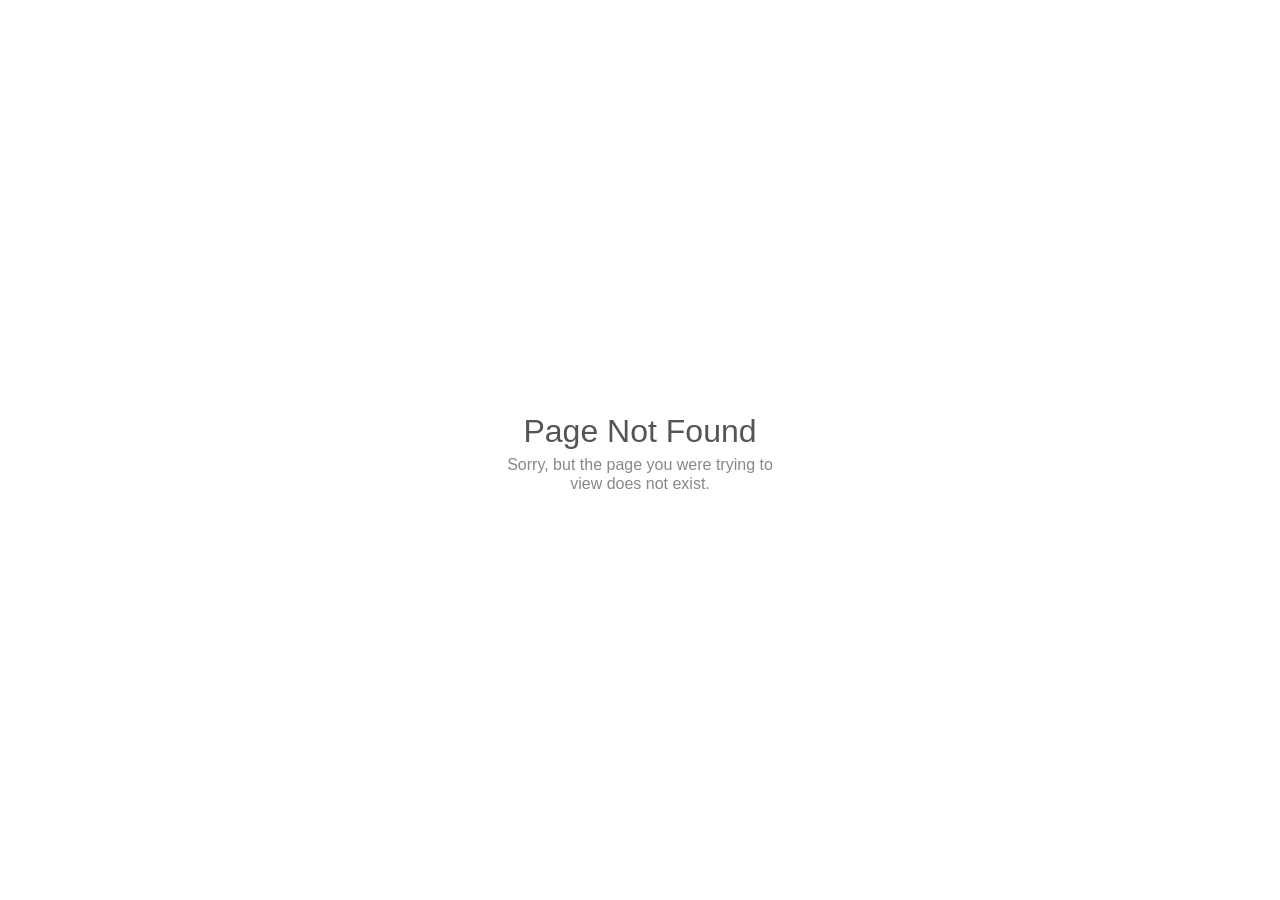
<file: ajaxserver/index.htm>
<!doctype html>
<html lang="en">
<head>
    <meta charset="utf-8">
    <title>Page Not Found</title>
    <meta name="viewport" content="width=device-width, initial-scale=1">
    <style>

        * {
            line-height: 1.5;
            margin: 0;
        }

        html {
            color: #888;
            font-family: sans-serif;
            text-align: center;
        }

        body {
            left: 50%;
            margin: -43px 0 0 -150px;
            position: absolute;
            top: 50%;
            width: 300px;
        }

        h1 {
            color: #555;
            font-size: 2em;
            font-weight: 400;
        }

        p {
            line-height: 1.2;
        }

        @media only screen and (max-width: 270px) {

            body {
                margin: 10px auto;
                position: static;
                width: 95%;
            }

            h1 {
                font-size: 1.5em;
            }

        }

    </style>
</head>
<body>
    <h1>Page Not Found</h1>
    <p>Sorry, but the page you were trying to view does not exist.</p>
</body>
</html>
<!-- IE needs 512+ bytes: http://blogs.msdn.com/b/ieinternals/archive/2010/08/19/http-error-pages-in-internet-explorer.aspx -->
</file>
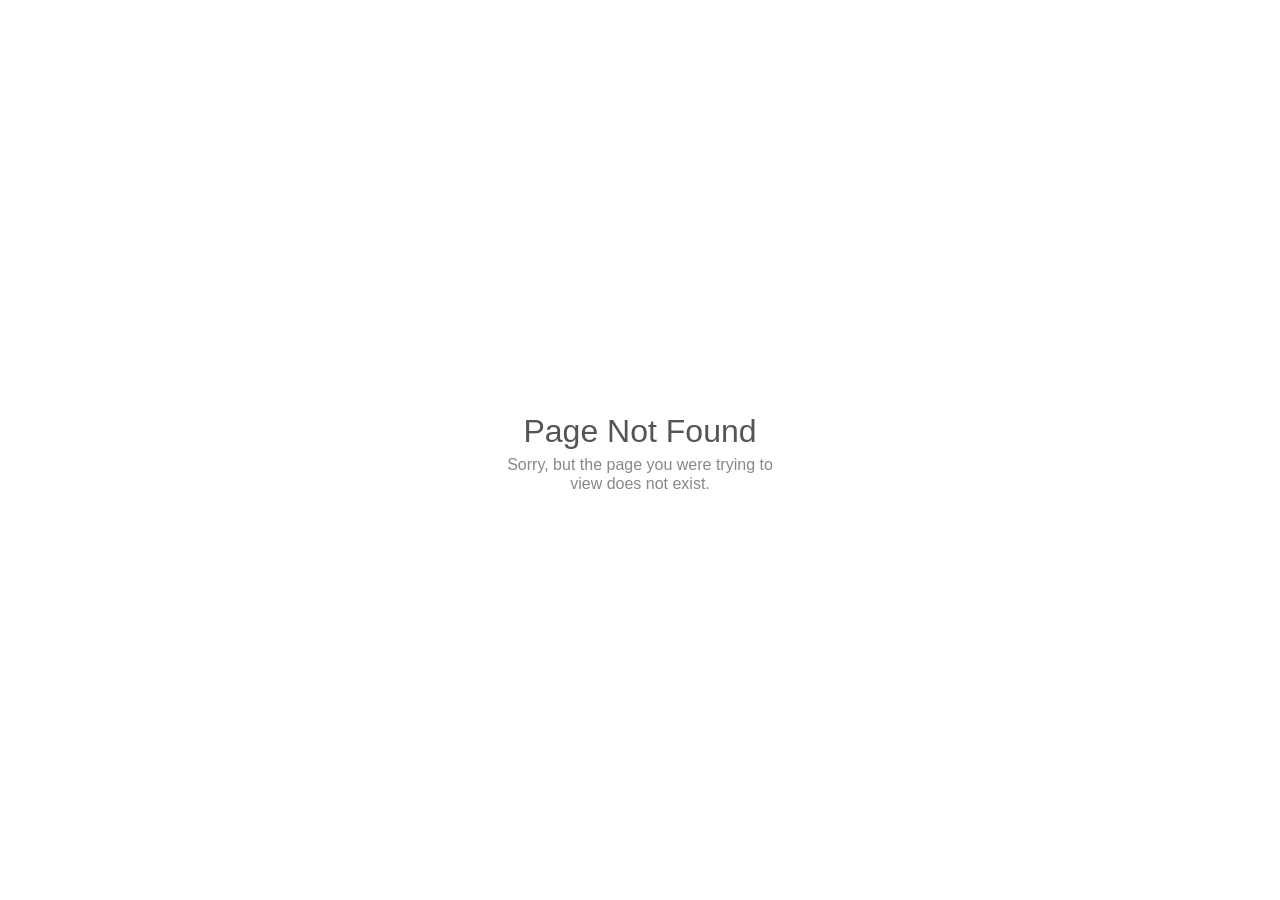
<file: css/index.html>
<!doctype html>
<html lang="en">
<head>
    <meta charset="utf-8">
    <title>Page Not Found</title>
    <meta name="viewport" content="width=device-width, initial-scale=1">
    <style>

        * {
            line-height: 1.5;
            margin: 0;
        }

        html {
            color: #888;
            font-family: sans-serif;
            text-align: center;
        }

        body {
            left: 50%;
            margin: -43px 0 0 -150px;
            position: absolute;
            top: 50%;
            width: 300px;
        }

        h1 {
            color: #555;
            font-size: 2em;
            font-weight: 400;
        }

        p {
            line-height: 1.2;
        }

        @media only screen and (max-width: 270px) {

            body {
                margin: 10px auto;
                position: static;
                width: 95%;
            }

            h1 {
                font-size: 1.5em;
            }

        }

    </style>
</head>
<body>
    <h1>Page Not Found</h1>
    <p>Sorry, but the page you were trying to view does not exist.</p>
	
</body>
</html>
<!-- IE needs 512+ bytes: http://blogs.msdn.com/b/ieinternals/archive/2010/08/19/http-error-pages-in-internet-explorer.aspx -->
</file>
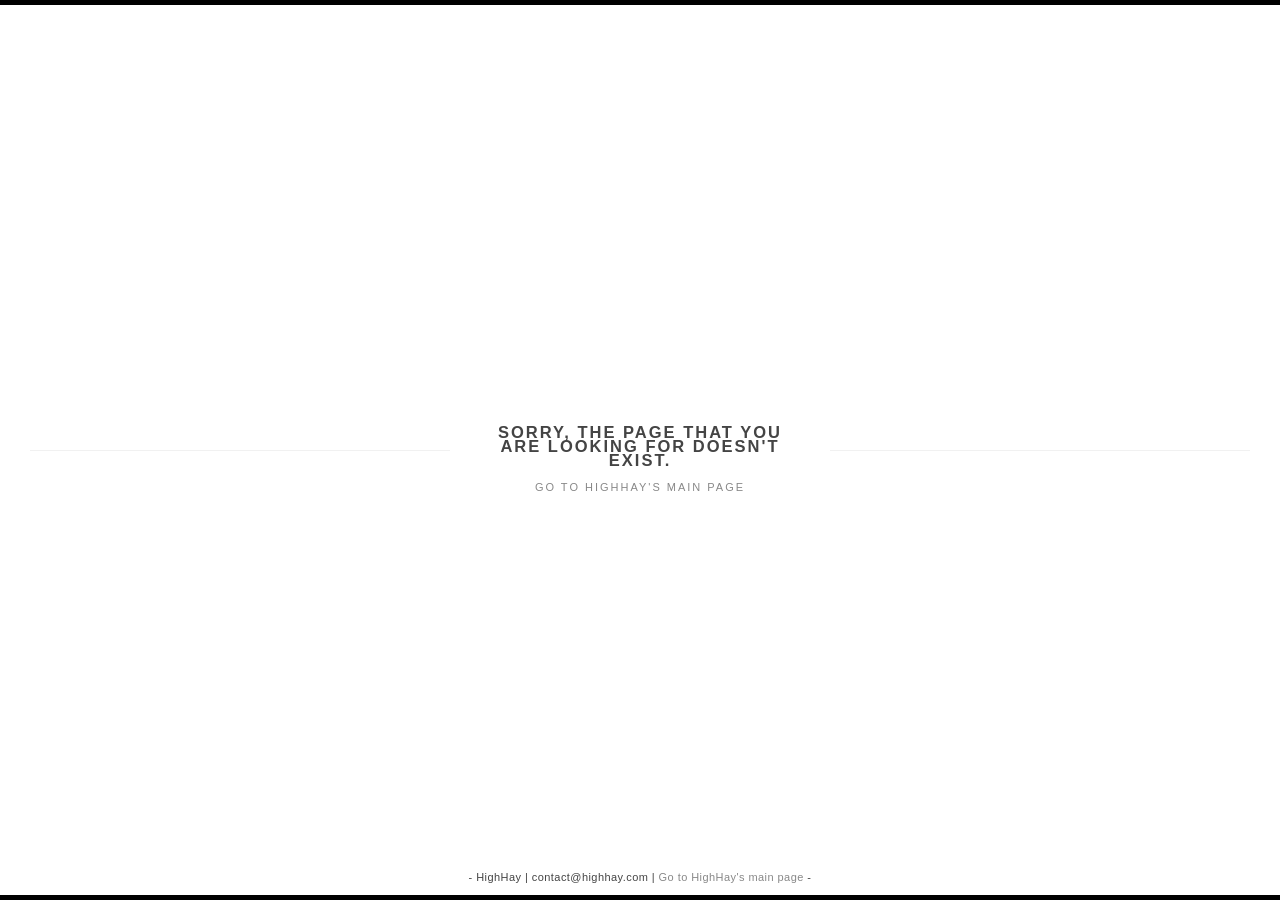
<file: fonts/index.htm>
<!--highhay.com-->
<!DOCTYPE html>
<!--[if IE 8]> 				 <html class="no-js lt-ie9" lang="en" > <![endif]-->
<!--[if gt IE 8]><!-->
<html class="no-js" lang="en" >
	<!--<![endif]-->
	<head>
		<meta charset="utf-8">
		<meta http-equiv="Content-Type" content="text/html; charset=utf-8" />

		<title>HighHay</title>
		<!-- Behavioral Meta Data -->
		<meta name="apple-mobile-web-app-capable" content="yes">
		<meta name="viewport" content="width=device-width, initial-scale=1, maximum-scale=1, user-scalable=no">
		

		<!-- Core Meta Data -->
		<meta name="author" content="High Hay (HighHay) digital agency">
		<meta name="description" content="High Hay (HighHay) is a digital creation agency. We design efficient websites and make mobile and web applications">
		<meta name="keywords" content="high hay,highhay,design,responsive,digital agency, efficient,powerful,efficiency,web-design,mobile,e-learning,
		                          web application">
	</head>
	<body>
		<div class="container">
			<div class="important-notes">				
				<h2>Sorry, the page that you are looking for doesn't exist.</h2>
				<p>
					<a href="http://highhay.com" style="margin-top:">Go to HighHay's main page</a>				
				</p>
			</div>
			<p class="copyright">
				- <span>HighHay | contact@highhay.com | <a href="http://highhay.com">Go to HighHay's main page</a></span> -
			</p>
			
			
		</div>
	</body>
	<style>
	h4{
		color: #333;
	}
	a{
		color:#397BA7;
		text-decoration:none;
	}
	a:visited{
		color:#2065A6;
		text-decoration:none;
	}
	
	html, body, .container{ height: 100%; margin: 0; padding: 0; }
	body{
		min-width: 320px;
		overflow: hidden;
	}
	body{
		font-family: Helvetica, Arial, sans-serif;
		font-size: 11px;
		font-weight: 200;
		letter-spacing: 2px;
		line-height: 14px;
		text-transform: uppercase;
		color: #444;
	}
	a{
		color: #888;
		text-decoration: none;
	}
	a:hover{
		color: #000;
	}
	.container{
		width: 100%;
		box-shadow: 0px -5px 0 0px #000 inset, 0px 5px 0 0px #000 inset;
	}
	.important-notes{
		width: 320px;
		height: 78px;
		padding: 0px 30px;
		position: absolute;
		top: 50%;
		left: 50%;
		margin: -39px 0 0 -190px;
		background: #fff;
		text-align: center;
	}
	.important-notes:before{
		content: '';
		position: fixed;
		left: 30px;
		right: 30px;
		height: 1px;
		background: rgba(207,207,207,0.3);
		top: 50%;
		z-index: -1;
	}
	.copyright{
		position: absolute;
		width: 100%;
		bottom: 5px;
		text-align: center;
		text-transform: none;
		letter-spacing: 0.04em;
	}
	@media screen and (max-width: 400px){
		.important-notes{
			-webkit-transform: scale(0.6);
			-moz-transform: scale(0.6);
			-o-transform: scale(0.6);
			-ms-transform: scale(0.6);
			-webkit-transform: scale(0.6);
		}
	}
	</style>
</html>
</file>
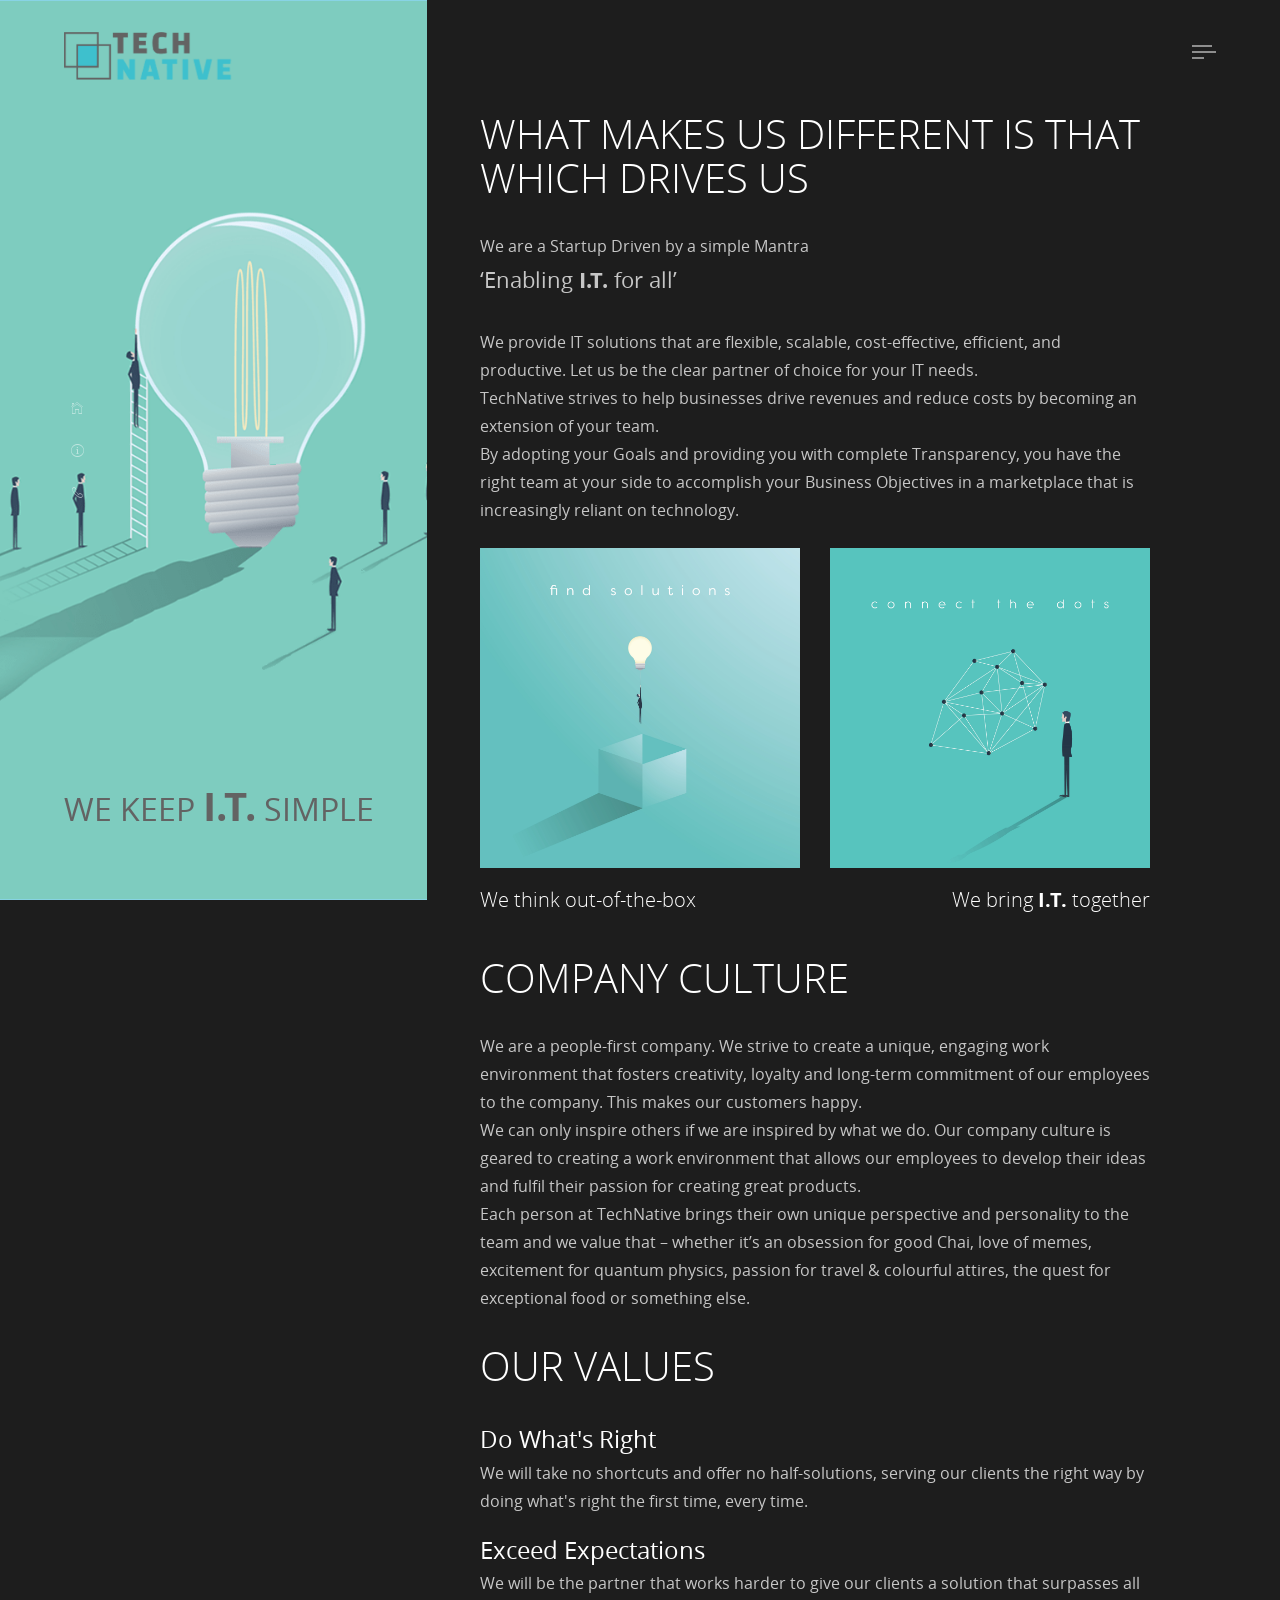
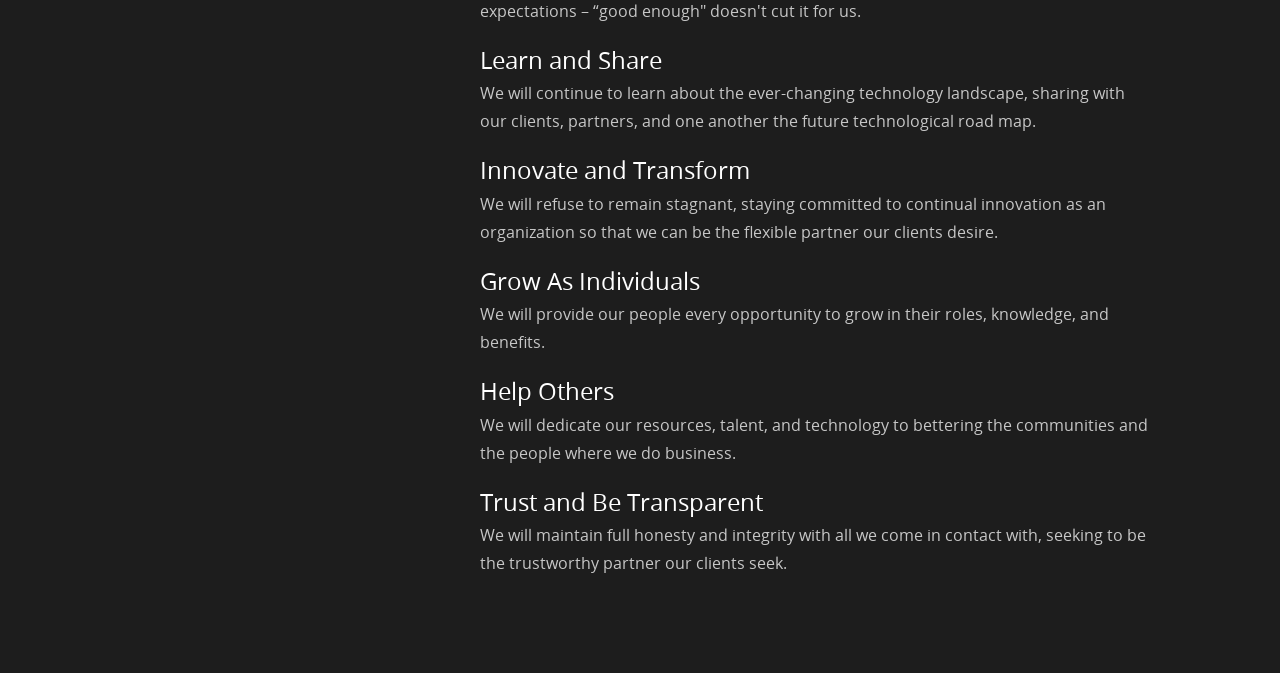
<file: about-details.html>
<!doctype html>
<!--
Website By Miradontsoa / MiVFX
http://twitter.com/miradontsoa
http://miradontsoa.com
-->

<html class="no-js" lang="en">

<head>
  <meta http-equiv="content-type" content="text/html; charset=UTF-8">

  <!-- Page Title Here -->
  <title>TECHNATIVE</title>

  <!-- Meta -->
  <!-- Page Description Here -->
  <meta name="description" content="A beautiful and creative portfolio template. It is mobile friend (responsive) and comes with smooth animations">

  <!-- Disable screen scaling-->
  <meta name="viewport" content="width=device-width, user-scalable=no, initial-scale=1, maximum-scale=1, user-scalable=0">

  <!-- Twitter Meta -->
  <meta name="twitter:site" content="@miradontsoa">
  <meta name="twitter:creator" content="@miradontsoa">
  <meta name="twitter:card" content="summary">
  <meta name="twitter:title" content="Page Title">
  <meta name="twitter:description" content="Description of the page">
  <meta name="twitter:image" content="/img/bg-default.jpg">

  <!-- Facebook Meta -->
  <meta property="og:url" content="your website url here">
  <meta property="og:title" content="Page Title">
  <meta property="og:description" content="Description of the page">
  <meta property="og:type" content="website">
  <meta property="og:image" content="/img/bg-default.jpg">
  <meta property="og:image:secure_url" content="/img/bg-default.jpg">
  <meta property="og:image:type" content="image/jpg">
  <meta property="og:image:width" content="1200">
  <meta property="og:image:height" content="630">

  <!-- Place favicon.ico and apple-touch-icon(s) in the root directory -->
  <!-- Web fonts and Web Icons -->
  <link rel="stylesheet" href="./fonts/opensans/stylesheet.css">
  <link rel="stylesheet" href="./fonts/bebas/stylesheet.css">
  <link rel="stylesheet" href="./fonts/ionicons.min.css">
  <link rel="stylesheet" href="./fonts/font-awesome.min.css">

  <!-- Vendor CSS style -->
  <link rel="stylesheet" href="./css/pageloader.css">

  <!-- Uncomment below to load individualy vendor CSS -->
  <link rel="stylesheet" href="./css/bootstrap.min.css">
  <link rel="stylesheet" href="./js/vendor/swiper.min.css">
  <link rel="stylesheet" href="./js/vendor/jquery.fullpage.min.css">
  <link rel="stylesheet" href="./js/vegas/vegas.min.css">

  <!-- Main CSS files -->
  <link rel="stylesheet" href="./css/main.css">

  <!-- add alt layout here -->
  <link rel="stylesheet" href="./css/style-default.css">

  <script src="./js/vendor/modernizr-2.7.1.min.js"></script>
</head>

<body id="menu" class="body-item">
  <!--[if lt IE 8]>
            <p class="browsehappy">You are using an <strong>outdated</strong> browser. Please <a href="http://browsehappy.com/">upgrade your browser</a> to improve your experience.</p>
        <![endif]-->

  <!-- Page Loader : just comment these lines to remove it -->
  <div class="page-loader" id="page-loader">
    <div>
      <div class="icon ion-spin"></div>
      <p>loading</p>
    </div>
  </div>

  <!-- BEGIN OF site header Menu -->
  <header class="page-header navbar page-header-alpha scrolled-white menu-right topmenu-right">

    <!-- Begin of menu icon toggler -->
    <button class="navbar-toggler site-menu-icon" id="navMenuIcon">
      <!-- Available class : menu-icon-dot / menu-icon-thick /menu-icon-random -->
      <span class="menu-icon menu-icon-random">
        <span class="bars">
          <span class="bar1"></span>
          <span class="bar2"></span>
          <span class="bar3"></span>
        </span>
      </span>
    </button>
    <!-- End of menu icon toggler -->

    <!-- Begin of logo/brand -->
    <a class="navbar-brand" href="./#">
      <span class="logo">
        <img class="light-logo" src="img/logo.png" alt="Logo">
      </span>
      <!-- <span class="text">
        <span class="line">Simpleux</span>
        <span class="line sub">Portfolio Template</span>
      </span> -->
    </a>
    <!-- End of logo/brand -->

    <!-- begin of menu wrapper -->
    <div class="all-menu-wrapper" id="navbarMenu">
      <!-- Begin of top menu -->
      <!-- <nav class="navbar-topmenu"> -->
        <!-- Begin of CTA Actions, & Icons menu -->
        <!-- <ul class="navbar-nav navbar-nav-actions">
          <li class="nav-item">
            <a class="btn btn-outline-white btn-round" target="_blank" href="https://themeforest.net/item/simpleux-beautiful-creative-website-template-for-agency-business-and-portfolio/20863111">
              Buy Now
            </a>
          </li>
        </ul> -->
        <!-- End of CTA & Icons menu -->
      <!-- </nav> -->
      <!-- End of top menu -->

      <!-- Begin of hamburger mainmenu menu -->
      <nav class="navbar-mainmenu">
        <ul class="navbar-nav mr-auto">
          <li class="nav-item active">
            <a class="nav-link" href="./index.html#home">Home
              <span class="sr-only">(current)</span>
            </a>
          </li>
          <li class="nav-item">
            <a class="nav-link" href="./gallery.html">Gallery</a>
          </li>
          <li class="nav-item">
            <a class="nav-link" href="./item.html">Item</a>
          </li>
          <li class="nav-item">
            <a class="nav-link" href="./demo.html">Demo</a>
          </li>
        </ul>
      </nav>
      <!-- End of hamburger mainmenu menu -->

      <!-- Begin of sidebar nav menu params class: text-only / icon-only-->
      <nav class="navbar-sidebar icon-only">
        <ul class="navbar-nav" id="qmenu">
          <li class="nav-item" data-menuanchor="home">
            <a href="./index.html#home">
              <i class="icon ion-ios-home-outline"></i>
              <span class="txt">Home</span>
            </a>
          </li>
          <li class="nav-item" data-menuanchor="about">
            <a href="./index.html#about">
              <i class="icon ion-ios-information-outline"></i>
              <span class="txt">About</span>
            </a>
          </li>
          <li class="nav-item" data-menuanchor="about">
            <a href="./index.html#contact">
              <i class="icon ion-ios-telephone-outline"></i>
              <span class="txt">Contact</span>
            </a>
          </li>
        </ul>
      </nav>
      <!-- End of sidebar nav menu -->
    </div>
    <!-- end of menu wrapper -->

  </header>
  <!-- END OF site header Menu-->

  <!-- BEGIN OF page main content -->
  <main class="page-main page-fullpage main-anim" id="itempage">

    <!-- Begin of list two side 1 section -->
    <div class="section section-twoside fp-auto-height-responsive section-item" data-section="item-alpha">
      <div class="section-cover-tier mask-black" style="background-image:url('./img/items/about-us-3.png')">
        <div class="cover-content">
          <div class="title-desc">
            <h2 class="display-4 display-title" style="font-size:2rem; font-weight:initial; color:#636363">WE KEEP
              <span style="font-weight:bold; font-size:2.5rem;">I.T.</span>
               SIMPLE</h2>
            <!-- <p>A Bootstrap 4 based UI kit framework. Use it to build modern and beautiful -->
              <!-- websites easily.</p> -->
          </div>
        </div>
      </div>
      <!-- Begin of section wrapper -->
      <div class="section-wrapper largewidth">

        <!-- text or illustration order are manipulated via Bootstrap order-md-1, order-md-2 class -->


        <!-- begin of item -->
        <div class="item row">
          <!-- margi reservation -->
          <div class="col-12 col-md-4">
          </div>

          <!-- begin of text content -->
          <div class="col-12 col-md-8 center-vh">
            <!-- content -->
            <div class="section-content anim scrollable">

              <article class="article article-light">
                <!-- <header class="article-header">
                  <div class="wrapper">
                    <div class="media media-article-title">
                      <img class="media-image d-flex align-self-center mr-3 rounded-circle" src="img/avatar.png"
                      alt="Generic placeholder image">
                      <div class="media-body align-self-center">
                        <h5 class="mt-0 media-title">
                          <strong>Tim Lucas</strong>
                        </h5>
                        <p class="mb-0 t-nowrap">Designer &amp; Blogger for 20 Magazine</p>
                        <p class="mb-0 t-nowrap">January 20, 2018</p>
                      </div>
                    </div>
                  </div>
                </header> -->
                <div class="article-content">
                  <div class="wrapper">
                    <h2 style="font-size:2.5rem">
                      <span>WHAT MAKES US DIFFERENT IS THAT<br/></span>
                      <span>WHICH DRIVES US</span>
                    </h2>
                    <p>
                      <span style="display:inline-block;width:100%;">
                        We are a Startup Driven by a simple Mantra<br/>
                        <span style="font-size:1.4rem;">‘Enabling <span style="font-weight:bold">I.T.</span> for all’</span>
                      </span>
                      <br/>
                      <br/>
                      We provide IT solutions that are flexible, scalable, cost-effective, efficient, and productive. Let us be the clear partner of choice for your IT needs.<br/>
                      TechNative strives to help businesses drive revenues and reduce costs by becoming an extension of your team.<br/>
                      By adopting your Goals and providing you with complete Transparency, you have the right team at your side to accomplish your Business Objectives in a marketplace that is increasingly reliant on technology.
                    </p>
                    <!-- begin of illustation -->
                    <div class="item row justify-content-between mt-4">
                      <!-- img-frame-normal demo -->
                      <div class="col-12 col-md-6 center-vh">
                        <div class="section-content anim">
                          <div class="images text-center">
                            <div class="img-frame-normal">
                              <div class="img-1">
                                <img class="img" src="img/items/about-1.jpg" alt="Image">
                              </div>
                              <div class="legend text-left">
                                <h5 style="font-weight:lighter">We think out-of-the-box</h5>
                                <!-- <p class="small">Art / Programing</p> -->
                              </div>
                            </div>
                          </div>
                        </div>
                      </div>

                      <!-- img-frame-normal demo, portrait orientation -->
                      <div class="col-12 col-md-6 center-vh">
                        <div class="section-content anim">
                          <div class="images text-center">
                            <div class="img-frame-normal frame-small">
                              <div class="img-1">
                                <img class="img" src="img/items/about-2.jpg" alt="Image">
                              </div>
                              <div class="legend text-right">
                                <h5 style="font-weight:lighter">We bring <span style="font-weight:bold">I.T.</span> together</h5>
                                <!-- <p class="small">Art / Programing</p> -->
                              </div>
                            </div>
                          </div>
                        </div>
                      </div>

                    </div>
                    <!-- end of illustation -->

                    <h2 style="font-size:2.5rem">COMPANY CULTURE</h2>
                    <p>
                      We are a people-first company. We strive to create a unique, engaging work environment that fosters creativity, loyalty and long-term commitment of our employees to the company. This makes our customers happy.<br/>
                      We can only inspire others if we are inspired by what we do. Our company culture is geared to creating a work environment that allows our employees to develop their ideas and fulfil their passion for creating great products.<br/>
                      Each person at TechNative brings their own unique perspective and personality to the team and we value that – whether it’s an obsession for good Chai, love of memes, excitement for quantum physics, passion for travel & colourful attires,
                      the quest for exceptional food or something else.
                    </p>

                    <h2 style="font-size:2.5rem">OUR VALUES</h2>
                    <h4 class="m-b-0">Do What's Right</h4>
                    <p class="m-t-0">
                      We will take no shortcuts and offer no half-solutions, serving our clients the right way by doing what's right the first time, every time.
                    </p>
                    <h4 class="m-b-0">Exceed Expectations</h4>
                    <p class="m-t-0">
                      We will be the partner that works harder to give our clients a solution that surpasses all expectations – “good enough" doesn't cut it for us.
                    </p>
                    <h4 class="m-b-0">Learn and Share</h4>
                    <p class="m-t-0">
                      We will continue to learn about the ever-changing technology landscape, sharing with our clients, partners, and one another the future technological road map.
                    </p>
                    <h4 class="m-b-0">Innovate and Transform</h4>
                    <p class="m-t-0">
                      We will refuse to remain stagnant, staying committed to continual innovation as an organization so that we can be the flexible partner our clients desire.
                    </p>
                    <h4 class="m-b-0">Grow As Individuals</h4>
                    <p class="m-t-0">
                      We will provide our people every opportunity to grow in their roles, knowledge, and benefits.
                    </p>
                    <h4 class="m-b-0">Help Others</h4>
                    <p class="m-t-0">
                      We will dedicate our resources, talent, and technology to bettering the communities and the people where we do business.
                    </p>
                    <h4 class="m-b-0">Trust and Be Transparent</h4>
                    <p class="m-t-0">
                      We will maintain full honesty and integrity with all we come in contact with, seeking to be the trustworthy partner our clients seek.
                    </p>
                  </div>
                </div>
                <!-- <footer class="article-footer">
                  <div class="article-details">
                    <div class="media media-article-title">
                      <img class="media-image d-flex align-self-center mr-3 rounded-circle" src="img/avatar.png"
                      alt="Generic placeholder image">
                      <div class="media-body align-self-center">
                        <h5 class="mt-0 media-title">
                          <strong>Tim Lucas</strong>
                        </h5>
                        <p class="mb-0 t-nowrap">Designer &amp; Blogger for 20 Magazine</p>
                        <p class="mb-0 t-nowrap">January 20, 2018</p>
                      </div>
                    </div>
                  </div>
                </footer> -->
              </article>

              <!-- Action button -->
              <!-- <div class="btns-action mt-4">
                <a class="btn btn-outline-primary btn-round" href="#link">
                  Download
                </a>
                <a class="btn btn-transp-arrow btn-outline btn-primary btn-round" href="item.html">
                  <span class="icon arrow-right"></span>
                  <span class="text">Next</span>
                </a>
              </div> -->
            </div>
          </div>
          <!-- end of text content -->
        </div>
        <!-- end of item -->

      </div>
      <!-- End of section wrapper -->
    </div>
    <!-- End of list two side 1 section -->
  </main>
  <!-- END OF page main content -->



  <!-- scripts -->
  <!-- All Javascript plugins goes here -->
  <script src="./js/vendor/jquery-1.12.4.min.js"></script>

  <!-- All vendor scripts -->
  <script src="./js/vendor/scrolloverflow.min.js"></script>
  <script src="./js/vendor/all.js"></script>
  <script src="./js/particlejs/particles.min.js"></script>

  <!-- Countdown script -->
  <script src="./js/jquery.downCount.js"></script>

  <!-- Form script -->
  <script src="./js/form_script.js"></script>

  <!-- Javascript main files -->
  <script src="./js/main.js"></script>


</body>

</html>
</file>
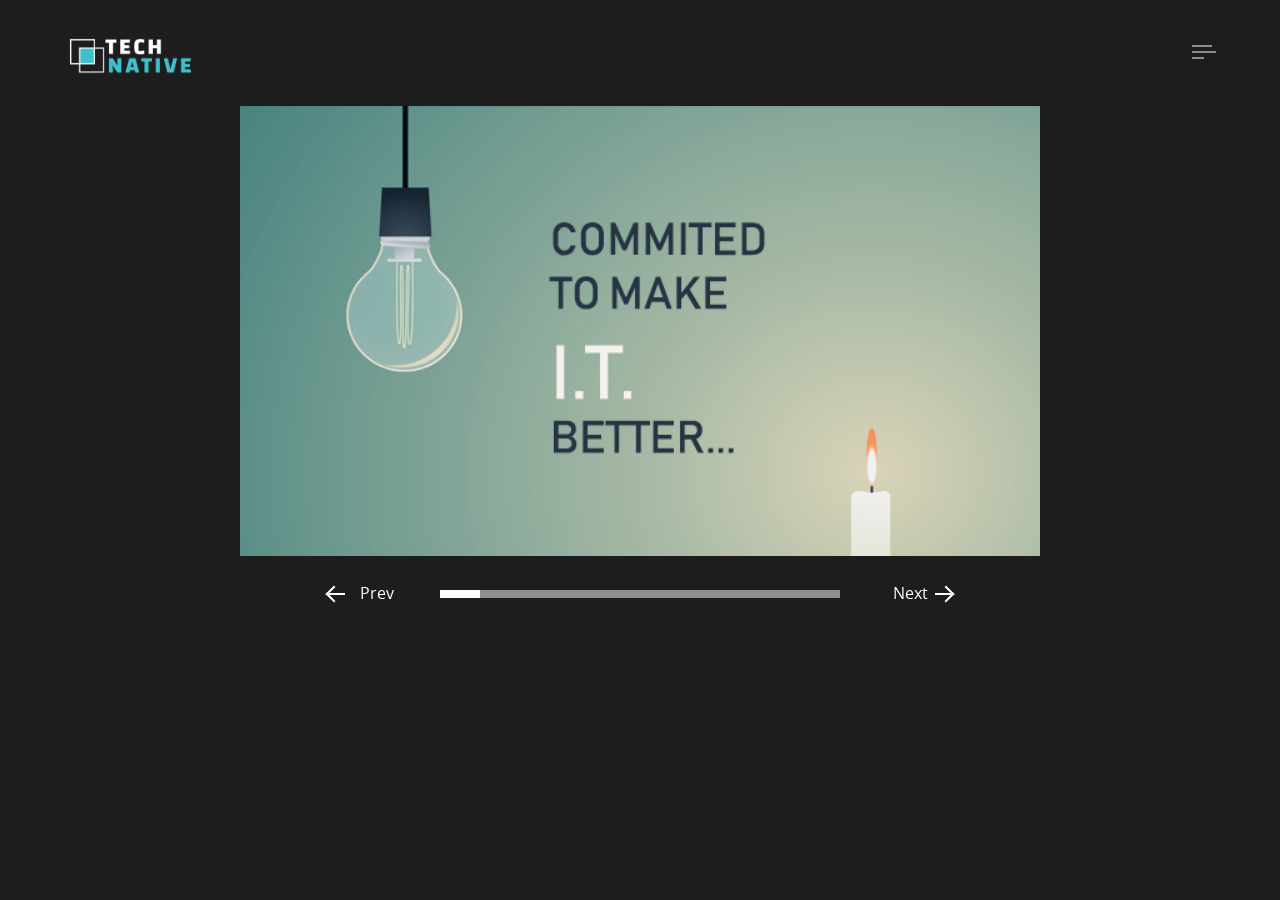
<file: how-it-works.html>
<!doctype html>

<html class="no-js" lang="en">

<head>
  <meta http-equiv="content-type" content="text/html; charset=UTF-8">


  <title>TECH NATIVE</title>



  <meta name="description" content="A beautiful and creative portfolio template. It is mobile friend (responsive) and comes with smooth animations">


  <meta name="viewport" content="width=device-width, user-scalable=no, initial-scale=1, maximum-scale=1, user-scalable=0">


  <meta name="twitter:site" content="@miradontsoa">
  <meta name="twitter:creator" content="@miradontsoa">
  <meta name="twitter:card" content="summary">
  <meta name="twitter:title" content="Page Title">
  <meta name="twitter:description" content="Description of the page">
  <meta name="twitter:image" content="/img/bg-default.jpg">


  <meta property="og:url" content="your website url here">
  <meta property="og:title" content="Page Title">
  <meta property="og:description" content="Description of the page">
  <meta property="og:type" content="website">
  <meta property="og:image" content="/img/bg-default.jpg">
  <meta property="og:image:secure_url" content="/img/bg-default.jpg">
  <meta property="og:image:type" content="image/jpg">
  <meta property="og:image:width" content="1200">
  <meta property="og:image:height" content="630">


  <link rel="shortcut icon" href="img/favicon.ico" type="image/x-icon" />


  <link rel="stylesheet" href="./fonts/opensans/stylesheet.css">
  <link rel="stylesheet" href="./fonts/bebas/stylesheet.css">
  <link rel="stylesheet" href="./fonts/ionicons.min.css">
  <link rel="stylesheet" href="./fonts/font-awesome.min.css">


  <link rel="stylesheet" href="./css/pageloader.css">


  <link rel="stylesheet" href="./css/bootstrap.min.css">
  <link rel="stylesheet" href="./js/vendor/swiper.min.css">
  <link rel="stylesheet" href="./js/vendor/jquery.fullpage.min.css">
  <link rel="stylesheet" href="./js/vegas/vegas.min.css">


  <link rel="stylesheet" href="./css/main.css">


  <link rel="stylesheet" href="./css/style-default.css">

  <script src="./js/vendor/modernizr-2.7.1.min.js"></script>
</head>

<body id="menu" class="body-item">


  <div class="page-loader" id="page-loader">
    <div>
      <div class="icon ion-spin"></div>
      <p>loading</p>
    </div>
  </div>


  <header class="page-header navbar page-header-alpha scrolled-white menu-right topmenu-right">


    <button class="navbar-toggler site-menu-icon" id="navMenuIcon">

      <span class="menu-icon menu-icon-random">
        <span class="bars">
          <span class="bar1"></span>
          <span class="bar2"></span>
          <span class="bar3"></span>
        </span>
      </span>
    </button>



    <a class="navbar-brand" href="index.html">
      <span class="logo">
        <img class="light-logo" src="img/logo_2.png" alt="Logo">
      </span>
    </a>



    <div class="all-menu-wrapper" id="navbarMenu">


      <nav class="navbar-mainmenu">
        <ul class="navbar-nav mr-auto">
          <li class="nav-item active">
            <a class="nav-link" href="index.html#home">Home
              <span class="sr-only">(current)</span>
            </a>
          </li>
          <li class="nav-item">
            <a class="nav-link" href="index.html#whoWeAre">Who We Are</a>
          </li>
          <li class="nav-item">
            <a class="nav-link" href="index.html#team">Team</a>
          </li>
          <li class="nav-item">
            <a class="nav-link" href="index.html#whatWeDo">What We Do</a>
          </li>
          <li class="nav-item">
            <a class="nav-link" href="index.html#howItWorks">How I.T. Works</a>
          </li>
          <li class="nav-item">
            <a class="nav-link" href="index.html#blogs">Blogs</a>
          </li>
          <li class="nav-item">
            <a class="nav-link" href="index.html#contact">Contact</a>
          </li>
        </ul>
      </nav>


    </div>


  </header>



  <main class="page-main page-fullpage main-anim" id="itempage">


    <div class="section section-twoside fp-auto-height-responsive " data-section="projects">

      <div class="section-wrapper twoside">

        <div class="section-title text-center">
          <h5 class="title-bg ">Projects</h5>
        </div>



        <div class="slider-wrapper carousel-swiper-beta carousel-smalls carousel-swiper-beta-demo mt-40">

          <div class="slider-container swiper-container">
            <ul class="item-list swiper-wrapper">
              <li class="slide-item swiper-slide">
                <div class="item-wrapper" style="padding-top:50px;">
                  <div class="illustr">
                    <img src="img/items/step0.png" alt="Image" class="img">
                  </div>
                </div>
              </li>
              <li class="slide-item swiper-slide">
                <div class="item-wrapper" style="padding-top:50px;">
                  <div class="illustr">
                    <img src="img/items/step1.png" alt="Image" class="img">
                  </div>
                </div>
              </li>
              <li class="slide-item swiper-slide">
                <div class="item-wrapper" style="padding-top:50px;">
                  <div class="illustr">
                    <img src="img/items/step2.png" alt="Image" class="img">
                  </div>
                </div>
              </li>
              <li class="slide-item swiper-slide">
                <div class="item-wrapper" style="padding-top:50px;">
                  <div class="illustr">
                    <img src="img/items/step3.png" alt="Image" class="img">
                  </div>
                  </a>
                </div>
              </li>
              <li class="slide-item swiper-slide">
                <div class="item-wrapper" style="padding-top:50px;">
                  <div class="illustr">
                    <img src="img/items/step4.png" alt="Image" class="img">
                  </div>
                  </a>
                </div>
              </li>
              <li class="slide-item swiper-slide">
                <div class="item-wrapper" style="padding-top:50px;">
                  <div class="illustr">
                    <img src="img/items/step5.png" alt="Image" class="img">
                  </div>
                  </a>
                </div>
              </li>
              <li class="slide-item swiper-slide">
                <div class="item-wrapper" style="padding-top:50px;">
                  <div class="illustr">
                    <img src="img/items/step6.png" alt="Image" class="img">
                  </div>
                  </a>
                </div>
              </li>
              <li class="slide-item swiper-slide">
                <div class="item-wrapper" style="padding-top:50px;">
                  <div class="illustr">
                    <img src="img/items/step7.png" alt="Image" class="img">
                  </div>
                  </a>
                </div>
              </li>
              <li class="slide-item swiper-slide">
                <div class="item-wrapper" style="padding-top:50px;">
                  <div class="illustr">
                    <img src="img/items/step8.png" alt="Image" class="img">
                  </div>
                  </a>
                </div>
              </li>
              <li class="slide-item swiper-slide">
                <div class="item-wrapper" style="padding-top:50px;">
                  <div class="illustr">
                    <img src="img/items/step9.png" alt="Image" class="img">
                  </div>
                  </a>
                </div>
              </li>
            </ul>
          </div>

          <div class="items-pagination bar"></div>


          <div class="items-button bottom fit items-button-prev">
            <a class="btn btn-transp-arrow btn-primary icon-left" href="">
              <span class="icon arrow-left"></span>
              <span class="text">Prev</span>
            </a>
          </div>
          <div class="items-button bottom fit items-button-next">
            <a class="btn btn-transp-arrow btn-primary" style="padding-right:2.5rem;" href="">
              <span class="icon arrow-right"></span>
              <span class="text">Next</span>
            </a>
          </div>
        </div>



      </div>

    </div>

  </main>






  <script src="./js/vendor/jquery-1.12.4.min.js"></script>


  <script src="./js/vendor/scrolloverflow.min.js"></script>
  <script src="./js/vendor/all.js"></script>
  <script src="./js/particlejs/particles.min.js"></script>


  <script src="./js/jquery.downCount.js"></script>


  <script src="./js/form_script.js"></script>


  <script src="./js/main.js"></script>


</body>

</html>
</file>
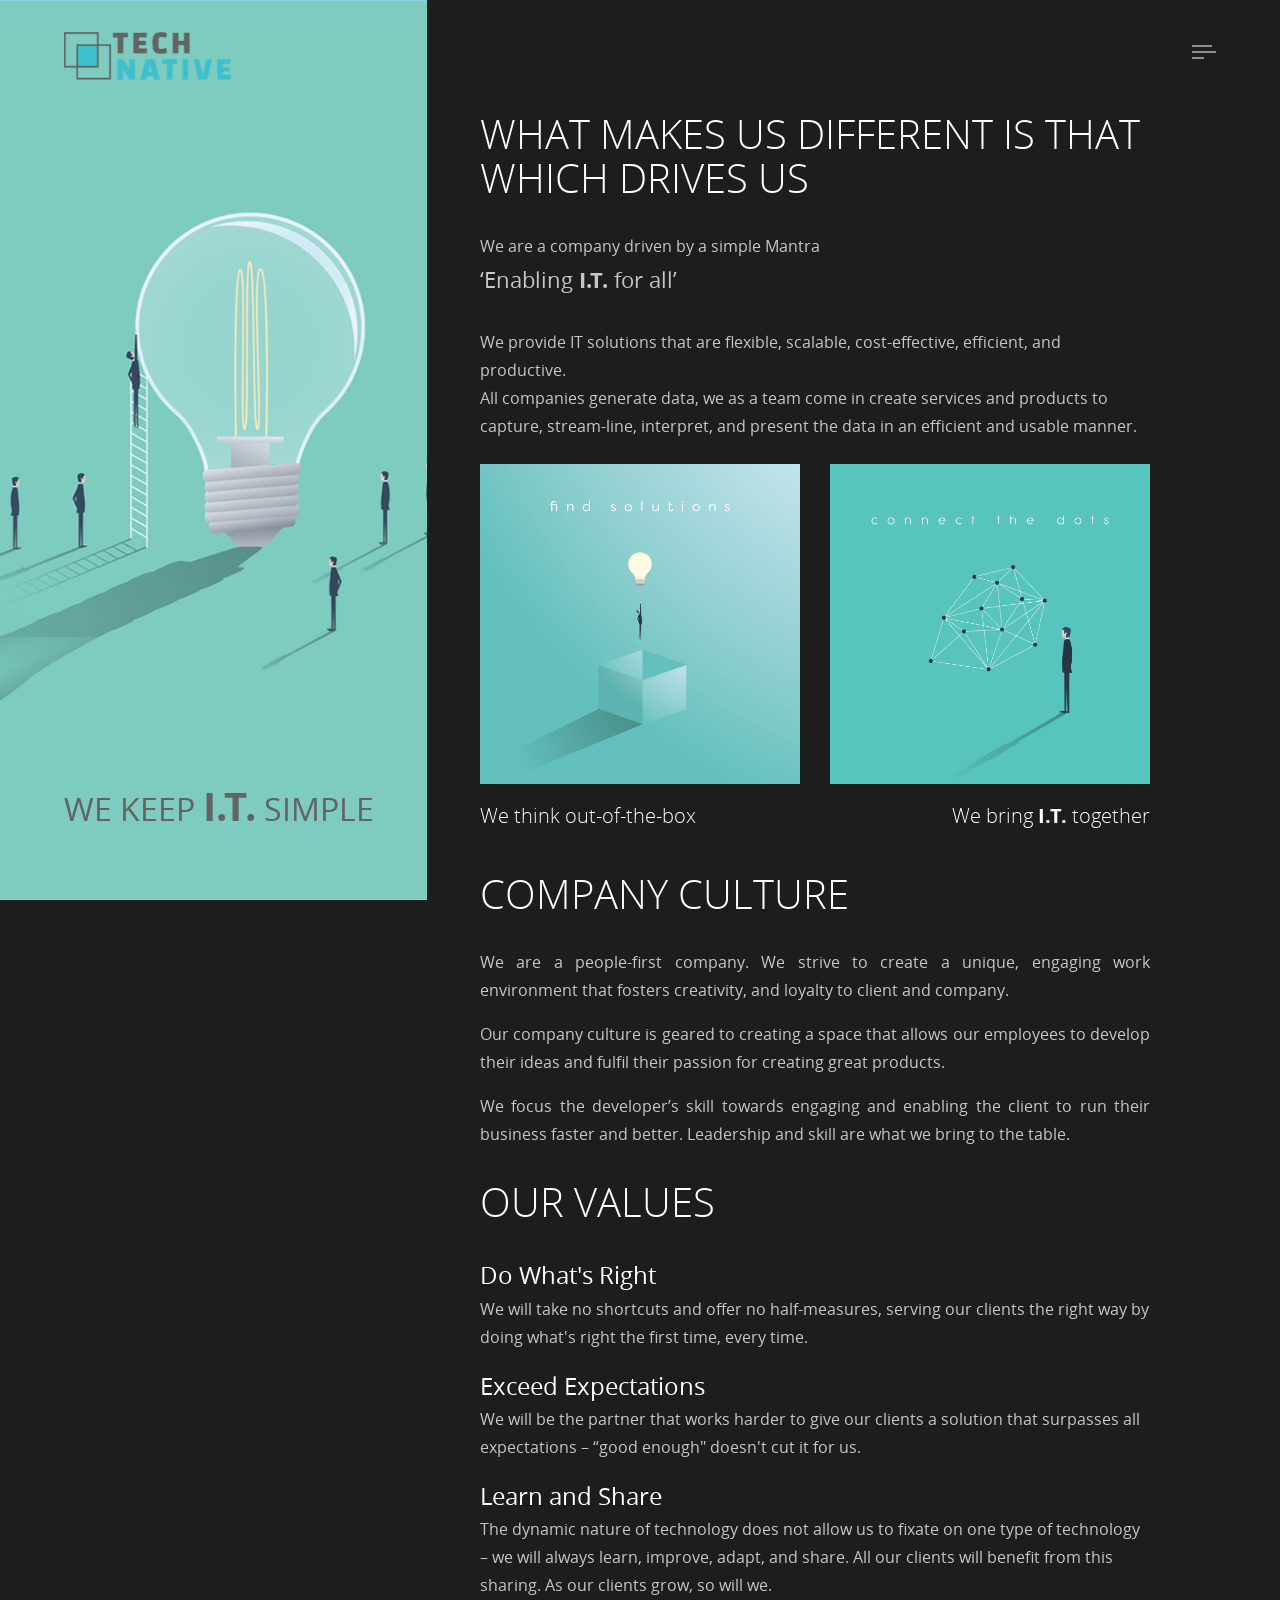
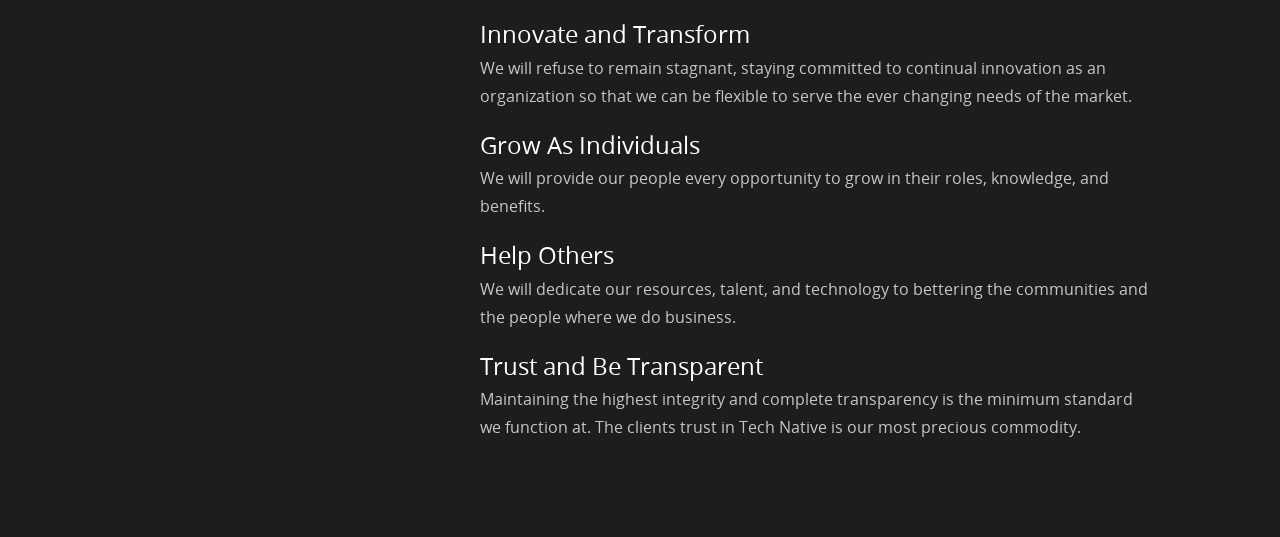
<file: who-we-are.html>
<!doctype html>
<!--
Website By Miradontsoa / MiVFX
http://twitter.com/miradontsoa
http://miradontsoa.com
-->

<html class="no-js" lang="en">

<head>
  <meta http-equiv="content-type" content="text/html; charset=UTF-8">

  <!-- Page Title Here -->
  <title>TECH NATIVE</title>

  <!-- Meta -->
  <!-- Page Description Here -->
  <meta name="description" content="A beautiful and creative portfolio template. It is mobile friend (responsive) and comes with smooth animations">

  <!-- Disable screen scaling-->
  <meta name="viewport" content="width=device-width, user-scalable=no, initial-scale=1, maximum-scale=1, user-scalable=0">

  <!-- Twitter Meta -->
  <meta name="twitter:site" content="@miradontsoa">
  <meta name="twitter:creator" content="@miradontsoa">
  <meta name="twitter:card" content="summary">
  <meta name="twitter:title" content="Page Title">
  <meta name="twitter:description" content="Description of the page">
  <meta name="twitter:image" content="/img/bg-default.jpg">

  <!-- Facebook Meta -->
  <meta property="og:url" content="your website url here">
  <meta property="og:title" content="Page Title">
  <meta property="og:description" content="Description of the page">
  <meta property="og:type" content="website">
  <meta property="og:image" content="/img/bg-default.jpg">
  <meta property="og:image:secure_url" content="/img/bg-default.jpg">
  <meta property="og:image:type" content="image/jpg">
  <meta property="og:image:width" content="1200">
  <meta property="og:image:height" content="630">

  <!-- Place favicon.ico and apple-touch-icon(s) in the root directory -->
  <link rel="shortcut icon" href="img/favicon.ico" type="image/x-icon" />

  <!-- Web fonts and Web Icons -->
  <link rel="stylesheet" href="./fonts/opensans/stylesheet.css">
  <link rel="stylesheet" href="./fonts/bebas/stylesheet.css">
  <link rel="stylesheet" href="./fonts/ionicons.min.css">
  <link rel="stylesheet" href="./fonts/font-awesome.min.css">

  <!-- Vendor CSS style -->
  <link rel="stylesheet" href="./css/pageloader.css">

  <!-- Uncomment below to load individualy vendor CSS -->
  <link rel="stylesheet" href="./css/bootstrap.min.css">
  <link rel="stylesheet" href="./js/vendor/swiper.min.css">
  <link rel="stylesheet" href="./js/vendor/jquery.fullpage.min.css">
  <link rel="stylesheet" href="./js/vegas/vegas.min.css">

  <!-- Main CSS files -->
  <link rel="stylesheet" href="./css/main.css">

  <!-- add alt layout here -->
  <link rel="stylesheet" href="./css/style-default.css">

  <script src="./js/vendor/modernizr-2.7.1.min.js"></script>
</head>

<body id="menu" class="body-item">
  <!--[if lt IE 8]>
            <p class="browsehappy">You are using an <strong>outdated</strong> browser. Please <a href="http://browsehappy.com/">upgrade your browser</a> to improve your experience.</p>
        <![endif]-->

  <!-- Page Loader : just comment these lines to remove it -->
  <div class="page-loader" id="page-loader">
    <div>
      <div class="icon ion-spin"></div>
      <p>loading</p>
    </div>
  </div>

  <!-- BEGIN OF site header Menu -->
  <header class="page-header navbar page-header-alpha scrolled-white menu-right topmenu-right">

    <!-- Begin of menu icon toggler -->
    <button class="navbar-toggler site-menu-icon" id="navMenuIcon">
      <!-- Available class : menu-icon-dot / menu-icon-thick /menu-icon-random -->
      <span class="menu-icon menu-icon-random">
        <span class="bars">
          <span class="bar1"></span>
          <span class="bar2"></span>
          <span class="bar3"></span>
        </span>
      </span>
    </button>
    <!-- End of menu icon toggler -->

    <!-- Begin of logo/brand -->
    <a class="navbar-brand" href="index.html">
      <span class="logo">
        <img class="light-logo" src="img/logo.png" alt="Logo">
      </span>
      <!-- <span class="text">
        <span class="line">Simpleux</span>
        <span class="line sub">Portfolio Template</span>
      </span> -->
    </a>
    <!-- End of logo/brand -->

    <!-- begin of menu wrapper -->
    <div class="all-menu-wrapper" id="navbarMenu">
      <!-- Begin of top menu -->
      <!-- <nav class="navbar-topmenu"> -->
        <!-- Begin of CTA Actions, & Icons menu -->
        <!-- <ul class="navbar-nav navbar-nav-actions">
          <li class="nav-item">
            <a class="btn btn-outline-white btn-round" target="_blank" href="https://themeforest.net/item/simpleux-beautiful-creative-website-template-for-agency-business-and-portfolio/20863111">
              Buy Now
            </a>
          </li>
        </ul> -->
        <!-- End of CTA & Icons menu -->
      <!-- </nav> -->
      <!-- End of top menu -->

      <!-- Begin of hamburger mainmenu menu -->
      <nav class="navbar-mainmenu">
        <ul class="navbar-nav mr-auto">
          <li class="nav-item active">
            <a class="nav-link" href="index.html#home">Home
              <span class="sr-only">(current)</span>
            </a>
          </li>
          <li class="nav-item">
            <a class="nav-link" href="index.html#whoWeAre">Who We Are</a>
          </li>
          <li class="nav-item">
            <a class="nav-link" href="index.html#team">Team</a>
          </li>
          <li class="nav-item">
            <a class="nav-link" href="index.html#whatWeDo">What We Do</a>
          </li>
          <li class="nav-item">
            <a class="nav-link" href="index.html#howItWorks">How I.T. Works</a>
          </li>
          <li class="nav-item">
            <a class="nav-link" href="index.html#blogs">Blogs</a>
          </li>
          <li class="nav-item">
            <a class="nav-link" href="index.html#contact">Contact</a>
          </li>
        </ul>
      </nav>
      <!-- End of hamburger mainmenu menu -->

      <!-- Begin of sidebar nav menu params class: text-only / icon-only-->
      <!-- <nav class="navbar-sidebar icon-only">
        <ul class="navbar-nav" id="qmenu">
          <li class="nav-item" data-menuanchor="home">
            <a href="./index.html#home">
              <i class="icon ion-ios-home-outline"></i>
              <span class="txt">Home</span>
            </a>
          </li>
          <li class="nav-item" data-menuanchor="whoWeAre">
            <a href="./index.html#whoWeAre">
              <i class="icon ion-ios-information-outline"></i>
              <span class="txt">About</span>
            </a>
          </li>
          <li class="nav-item" data-menuanchor="whoWeAre">
            <a href="./index.html#contact">
              <i class="icon ion-ios-telephone-outline"></i>
              <span class="txt">Contact</span>
            </a>
          </li>
        </ul>
      </nav> -->
      <!-- End of sidebar nav menu -->
    </div>
    <!-- end of menu wrapper -->

  </header>
  <!-- END OF site header Menu-->

  <!-- BEGIN OF page main content -->
  <main class="page-main page-fullpage main-anim" id="itempage">

    <!-- Begin of list two side 1 section -->
    <div class="section section-twoside fp-auto-height-responsive section-item" data-section="item-alpha">
      <div class="section-cover-tier mask-black" style="background-image:url('./img/items/about-us-3.png')">
        <div class="cover-content">
          <div class="title-desc">
            <h2 class="display-4 display-title" style="font-size:2rem; font-weight:initial; color:#636363">WE KEEP
              <span style="font-weight:bold; font-size:2.5rem;">I.T.</span>
               SIMPLE</h2>
            <!-- <p>A Bootstrap 4 based UI kit framework. Use it to build modern and beautiful -->
              <!-- websites easily.</p> -->
          </div>
        </div>
      </div>
      <!-- Begin of section wrapper -->
      <div class="section-wrapper largewidth">

        <!-- text or illustration order are manipulated via Bootstrap order-md-1, order-md-2 class -->


        <!-- begin of item -->
        <div class="item row">
          <!-- margi reservation -->
          <div class="col-12 col-md-4">
          </div>

          <!-- begin of text content -->
          <div class="col-12 col-md-8 center-vh">
            <!-- content -->
            <div class="section-content anim scrollable">

              <article class="article article-light">
                <!-- <header class="article-header">
                  <div class="wrapper">
                    <div class="media media-article-title">
                      <img class="media-image d-flex align-self-center mr-3 rounded-circle" src="img/avatar.png"
                      alt="Generic placeholder image">
                      <div class="media-body align-self-center">
                        <h5 class="mt-0 media-title">
                          <strong>Tim Lucas</strong>
                        </h5>
                        <p class="mb-0 t-nowrap">Designer &amp; Blogger for 20 Magazine</p>
                        <p class="mb-0 t-nowrap">January 20, 2018</p>
                      </div>
                    </div>
                  </div>
                </header> -->
                <div class="article-content">
                  <div class="wrapper">
                    <h2 style="font-size:2.5rem">
                      <span>WHAT MAKES US DIFFERENT IS THAT<br/></span>
                      <span>WHICH DRIVES US</span>
                    </h2>
                    <p>
                      <span style="display:inline-block;width:100%;">
                        We are a company driven by a simple Mantra<br/>
                        <span style="font-size:1.4rem;">‘Enabling <span style="font-weight:bold">I.T.</span> for all’</span>
                      </span>
                      <br/>
                      <br/>
                      We provide IT solutions that are flexible, scalable, cost-effective, efficient, and productive.<br/>
                      All companies generate data, we as a team come in create services and products to capture, stream-line, interpret, and present the data in an efficient and usable manner.
                      <!-- Let us be the clear partner of choice for your IT needs. -->
                      <!-- TechNative strives to help businesses drive revenues and reduce costs by becoming an extension of your team.<br/> -->
                      <!-- By adopting your Goals and providing you with complete Transparency, you have the right team at your side to accomplish your Business Objectives in a marketplace that is increasingly reliant on technology. -->
                    </p>
                    <!-- begin of illustation -->
                    <div class="item row justify-content-between mt-4">
                      <!-- img-frame-normal demo -->
                      <div class="col-12 col-md-6 center-vh">
                        <div class="section-content anim">
                          <div class="images text-center">
                            <div class="img-frame-normal">
                              <div class="img-1">
                                <img class="img" src="img/items/about-1.jpg" alt="Image">
                              </div>
                              <div class="legend text-left">
                                <h5 style="font-weight:lighter">We think out-of-the-box</h5>
                                <!-- <p class="small">Art / Programing</p> -->
                              </div>
                            </div>
                          </div>
                        </div>
                      </div>

                      <!-- img-frame-normal demo, portrait orientation -->
                      <div class="col-12 col-md-6 center-vh">
                        <div class="section-content anim">
                          <div class="images text-center">
                            <div class="img-frame-normal frame-small">
                              <div class="img-1">
                                <img class="img" src="img/items/about-2.jpg" alt="Image">
                              </div>
                              <div class="legend text-right">
                                <h5 style="font-weight:lighter">We bring <span style="font-weight:bold">I.T.</span> together</h5>
                                <!-- <p class="small">Art / Programing</p> -->
                              </div>
                            </div>
                          </div>
                        </div>
                      </div>

                    </div>
                    <!-- end of illustation -->

                    <h2 style="font-size:2.5rem">COMPANY CULTURE</h2>
                    <div style="text-align:justify">
                      <p>
                        We are a people-first company. We strive to create a unique, engaging work environment that fosters creativity, and loyalty to client and company.
                      </p>
                      <p>
                        Our company culture is geared to creating a space that allows our employees to develop their ideas and fulfil their passion for creating great products.
                      </p>
                      <p>
                        We focus the developer’s skill towards engaging and enabling the client to run their business faster and better. Leadership and skill are what we bring to the table.
                        <!-- We are a people-first company. We strive to create a unique, engaging work environment that fosters creativity, loyalty and long-term commitment of our employees to the company. This makes our customers happy.<br/>
                        We can only inspire others if we are inspired by what we do. Our company culture is geared to creating a work environment that allows our employees to develop their ideas and fulfil their passion for creating great products.<br/>
                        Each person at TechNative brings their own unique perspective and personality to the team and we value that – whether it’s an obsession for good Chai, love of memes, excitement for quantum physics, passion for travel & colourful attires,
                        the quest for exceptional food or something else. -->
                      </p>
                    </div>

                    <h2 style="font-size:2.5rem">OUR VALUES</h2>
                    <h4 class="m-b-0">Do What's Right</h4>
                    <p class="m-t-0">
                      We will take no shortcuts and offer no half-measures, serving our clients the right way by doing what's right the first time, every time.
                    </p>
                    <h4 class="m-b-0">Exceed Expectations</h4>
                    <p class="m-t-0">
                      We will be the partner that works harder to give our clients a solution that surpasses all expectations – “good enough" doesn't cut it for us.
                    </p>
                    <h4 class="m-b-0">Learn and Share</h4>
                    <p class="m-t-0">
                      The dynamic nature of technology does not allow us to fixate on one type of technology – we will always learn, improve, adapt, and share. All our clients will benefit from this sharing. As our clients grow, so will we.
                    </p>
                    <h4 class="m-b-0">Innovate and Transform</h4>
                    <p class="m-t-0">
                      We will refuse to remain stagnant, staying committed to continual innovation as an organization so that we can be flexible to serve the ever changing needs of the market.
                    </p>
                    <h4 class="m-b-0">Grow As Individuals</h4>
                    <p class="m-t-0">
                      We will provide our people every opportunity to grow in their roles, knowledge, and benefits.
                    </p>
                    <h4 class="m-b-0">Help Others</h4>
                    <p class="m-t-0">
                      We will dedicate our resources, talent, and technology to bettering the communities and the people where we do business.
                    </p>
                    <h4 class="m-b-0">Trust and Be Transparent</h4>
                    <p class="m-t-0">
                      Maintaining the highest integrity and complete transparency is the minimum standard we function at. The clients trust in Tech Native is our most precious commodity.
                    </p>
                  </div>
                </div>
                <!-- <footer class="article-footer">
                  <div class="article-details">
                    <div class="media media-article-title">
                      <img class="media-image d-flex align-self-center mr-3 rounded-circle" src="img/avatar.png"
                      alt="Generic placeholder image">
                      <div class="media-body align-self-center">
                        <h5 class="mt-0 media-title">
                          <strong>Tim Lucas</strong>
                        </h5>
                        <p class="mb-0 t-nowrap">Designer &amp; Blogger for 20 Magazine</p>
                        <p class="mb-0 t-nowrap">January 20, 2018</p>
                      </div>
                    </div>
                  </div>
                </footer> -->
              </article>

              <!-- Action button -->
              <!-- <div class="btns-action mt-4">
                <a class="btn btn-outline-primary btn-round" href="#link">
                  Download
                </a>
                <a class="btn btn-transp-arrow btn-outline btn-primary btn-round" href="item.html">
                  <span class="icon arrow-right"></span>
                  <span class="text">Next</span>
                </a>
              </div> -->
            </div>
          </div>
          <!-- end of text content -->
        </div>
        <!-- end of item -->

      </div>
      <!-- End of section wrapper -->
    </div>
    <!-- End of list two side 1 section -->
  </main>
  <!-- END OF page main content -->



  <!-- scripts -->
  <!-- All Javascript plugins goes here -->
  <script src="./js/vendor/jquery-1.12.4.min.js"></script>

  <!-- All vendor scripts -->
  <script src="./js/vendor/scrolloverflow.min.js"></script>
  <script src="./js/vendor/all.js"></script>
  <script src="./js/particlejs/particles.min.js"></script>

  <!-- Countdown script -->
  <script src="./js/jquery.downCount.js"></script>

  <!-- Form script -->
  <script src="./js/form_script.js"></script>

  <!-- Javascript main files -->
  <script src="./js/main.js"></script>


</body>

</html>
</file>
<file: fonts/opensans/stylesheet.css>
/*OpenSans Font*/

@font-face {
    font-family: 'Opensans';
    src: url('OpenSans-Bold-webfont.eot');
    src: url('OpenSans-Bold-webfont.eot?#iefix') format('embedded-opentype'),
         url('OpenSans-Bold-webfont.woff') format('woff'),
         url('OpenSans-Bold-webfont.ttf') format('truetype'),
         url('OpenSans-Bold-webfont.svg#open_sansbold') format('svg');
    font-weight: bold;
    font-style: normal;
}


@font-face {
    font-family: 'Opensans';
    src: url('opensans-light-webfont.eot');
    src: url('opensans-light-webfont.eot?#iefix') format('embedded-opentype'),
         url('opensans-light-webfont.woff') format('woff'),
         url('opensans-light-webfont.ttf') format('truetype'),
         url('opensans-light-webfont.svg#open_sanslight') format('svg');
    font-weight: 300;
    font-style: normal;

}
@font-face {
    font-family: 'Open Sans';
    src: url('opensans-regular-webfont.eot');
    src: url('opensans-regular-webfont.eot?#iefix') format('embedded-opentype'),
         url('opensans-regular-webfont.woff') format('woff'),
         url('opensans-regular-webfont.ttf') format('truetype'),
         url('opensans-regular-webfont.svg#open_sansregular') format('svg');
    font-weight: normal;
    font-style: normal;
}

@font-face {
    font-family: 'Open Sans';
    src: url('opensans-light-webfont.eot');
    src: url('opensans-light-webfont.eot?#iefix') format('embedded-opentype'),
         url('opensans-light-webfont.woff') format('woff'),
         url('opensans-light-webfont.ttf') format('truetype'),
         url('opensans-light-webfont.svg#open_sanslight') format('svg');
    font-weight: 300;
    font-style: normal;

}
@font-face {
    font-family: 'Open Sans';
    src: url('opensans-regular-webfont.eot');
    src: url('opensans-regular-webfont.eot?#iefix') format('embedded-opentype'),
         url('opensans-regular-webfont.woff') format('woff'),
         url('opensans-regular-webfont.ttf') format('truetype'),
         url('opensans-regular-webfont.svg#open_sansregular') format('svg');
    font-weight: normal;
    font-style: normal;
}
@font-face {
    font-family: 'Open Sans';
    src: url('OpenSans-Bold-webfont.eot');
    src: url('OpenSans-Bold-webfont.eot?#iefix') format('embedded-opentype'),
         url('OpenSans-Bold-webfont.woff') format('woff'),
         url('OpenSans-Bold-webfont.ttf') format('truetype'),
         url('OpenSans-Bold-webfont.svg#open_sansbold') format('svg');
    font-weight: bold;
    font-style: normal;
}

/*
@font-face {
    font-family: 'OpenSans';
    src: url('opensans-light-webfont.eot');
    src: url('opensans-light-webfont.eot?#iefix') format('embedded-opentype'),
         url('opensans-light-webfont.woff') format('woff'),
         url('opensans-light-webfont.ttf') format('truetype'),
         url('opensans-light-webfont.svg#open_sanslight') format('svg');
    font-weight: 100;
    font-style: normal;

}

@font-face {
    font-family: 'OpenSans';
    src: url('opensans-regular-webfont.eot');
    src: url('opensans-regular-webfont.eot?#iefix') format('embedded-opentype'),
         url('opensans-regular-webfont.woff') format('woff'),
         url('opensans-regular-webfont.ttf') format('truetype'),
         url('opensans-regular-webfont.svg#open_sansregular') format('svg');
    font-weight: normal;
    font-style: normal;
}

@font-face {
    font-family: 'OpenSans';
    src: url('OpenSans-Bold-webfont.eot');
    src: url('OpenSans-Bold-webfont.eot?#iefix') format('embedded-opentype'),
         url('OpenSans-Bold-webfont.woff') format('woff'),
         url('OpenSans-Bold-webfont.ttf') format('truetype'),
         url('OpenSans-Bold-webfont.svg#open_sansbold') format('svg');
    font-weight: bold;
    font-style: normal;
}

@font-face {
    font-family: 'OpenSans';
    src: url('OpenSans-ExtraBold-webfont.eot');
    src: url('OpenSans-ExtraBold-webfont.eot?#iefix') format('embedded-opentype'),
         url('OpenSans-ExtraBold-webfont.woff') format('woff'),
         url('OpenSans-ExtraBold-webfont.ttf') format('truetype'),
         url('OpenSans-ExtraBold-webfont.svg#open_sansextrabold') format('svg');
    font-weight: 900;
    font-style: normal;
}*/
</file>
<file: fonts/bebas/stylesheet.css>
/* Generated by Font Squirrel (http://www.fontsquirrel.com) on May 20, 2014 */



@font-face {
    font-family: 'Bebas Neue';
    src: url('bebasneue_bold-webfont.eot');
    src: url('bebasneue_bold-webfont.eot?#iefix') format('embedded-opentype'),
         url('bebasneue_bold-webfont.woff') format('woff'),
         url('bebasneue_bold-webfont.ttf') format('truetype'),
         url('bebasneue_bold-webfont.svg#bebas_neuebold') format('svg');
    font-weight: bold;
    font-style: normal;

}




@font-face {
    font-family: 'Bebas Neue';
    src: url('bebasneue_book-webfont.eot');
    src: url('bebasneue_book-webfont.eot?#iefix') format('embedded-opentype'),
         url('bebasneue_book-webfont.woff') format('woff'),
         url('bebasneue_book-webfont.ttf') format('truetype'),
         url('bebasneue_book-webfont.svg#bebas_neuebook') format('svg');
    font-weight: 200;
    font-style: normal;

}




@font-face {
    font-family: 'Bebas Neue';
    src: url('bebasneue_light-webfont.eot');
    src: url('bebasneue_light-webfont.eot?#iefix') format('embedded-opentype'),
         url('bebasneue_light-webfont.woff') format('woff'),
         url('bebasneue_light-webfont.ttf') format('truetype'),
         url('bebasneue_light-webfont.svg#bebas_neuelight') format('svg');
    font-weight: 300;
    font-style: normal;

}

@font-face {
    font-family: 'Bebas Neue';
    src: url('bebasneue_regular-webfont.eot');
    src: url('bebasneue_regular-webfont.eot?#iefix') format('embedded-opentype'),
         url('bebasneue_regular-webfont.woff') format('woff'),
         url('bebasneue_regular-webfont.ttf') format('truetype'),
         url('bebasneue_regular-webfont.svg#bebas_neue_regularregular') format('svg');
    font-weight: normal;
    font-style: normal;

}




@font-face {
    font-family: 'Bebas Neue';
    src: url('bebasneue_thin-webfont.eot');
    src: url('bebasneue_thin-webfont.eot?#iefix') format('embedded-opentype'),
         url('bebasneue_thin-webfont.woff') format('woff'),
         url('bebasneue_thin-webfont.ttf') format('truetype'),
         url('bebasneue_thin-webfont.svg#bebas_neuethin') format('svg');
    font-weight: 100;
    font-style: normal;

}
</file>
<file: css/pageloader.css>
/*----------------------------------------------------------------------
Page loader CSS BY HighHay

USAGE:
------
- Add this as an external CSS file and put it before other css links inside
html file
- Add the following tag inside HTML file :
<div class='page-loader'>
    <div><i class='fa fa-spinner  fa-spin'></i><p>loading</p></div>
</div>
------------------------------------------------------------------------*/
.page-loader{
    position: fixed;
    z-index: 200;
    width: 100%;
    height: 100%;
    top:0;
    left:0;
    background: #fff;
    display: block;  
    
}
.page-loader .fa{
    font-size: 2.5rem;
}
.page-loader,
.page-loader.visible{
    -webkit-transition: 0.6s;
    -ms-transition: 0.6s;
    -moz-transition: 0.6s;
    transition: 0.6s;
    opacity: 1;
    visibility: visible;    
}
.page-loader.p-hidden{
    visibility: hidden;
    opacity: 0;
}
    .page-loader div{
        position: absolute;
        top:50%;
        width: 100%;
        text-align: center;
        color: #1d1d1d;
        margin-top: -50px;
    	display: block; 
    }
		.page-loader div .icon{
			display: inline-block;
			margin-left: -20px;
            left: 50%;
			width: 40px;
			height: 40px;
			content: "";
			background: #1d1d1d;
			border-radius: 100px;
			border: 8px solid #fff;
			border-top-color: rgba(255, 255, 255, 0.58);
			border-bottom-color: rgba(255, 255, 255, 0.58);
		}
        .page-loader div p{
            margin-top: 100px;
            font-size: 14px;
            color: #555;
            letter-spacing: 1em;
            padding-left: 1em;
            text-transform: uppercase;
/*			font-family: 'Montserrat';*/
			font-family: 'Roboto', 'Helvetica', sans-serif;
			font-weight: bold;
        }
</file>
<file: css/main.css>
/*-----------------------------------------------------------------
[Legal Notice]

Copyright (c) Miradontsoa
Website Template by miradontsoa
http://highhay.com
http://miradontsoa.com
-------------------------------------------------------------------*/
/*------------------------------------------------------------------
[Table of contents]
/** CSS Reference
    0. Base Style
	1. Components
		1.1 form, button, input
		1.2 Layout
		1.3 Grid / list / slider / gallery
		1.4 Menu / menu-header / nav
		1.5 . Additional UI
	2. Page Header / .page-header
	3. Page Footer / .page-footer
	4. Pages / .page-main
	5. Sections / .section
		5.1 Default layout / .section
		5.2 Home screen / .section-home
	6. Helper classes / Responsiveness
		6.1 Helper classes
		6.2 Responsiveness

	Sample hooks to altering this css file can be found in "style-colorX.css" file

**/
/*----------
[Colors]
    text color : #FFFFFF, #FFF
	primary : #D1335B
	secondary : #3f4b62
	black : #1d1d1d
	white : #ffffff
	blue : #037FD5
[Typography]
	font-family :
	-  sans-serif Segoe UI / Roboto / Open sans / Helvetica with fallback to system-ui fonts
*/
.text-black {
  color: #1d1d1d !important; }

.text-primary {
  color: #D1335B !important; }

.text-secondary {
  color: #3f4b62 !important; }

.text-white {
  color: #ffffff !important; }

.text-black {
  color: #1d1d1d !important; }

/* 0. Base style */
/* 0.1 Initializer */
/* 0.0 Tag/Classes Initailization */
audio,
canvas,
img,
svg,
video {
  vertical-align: middle; }

.browsehappy {
  margin: 0.2em 0;
  background: #ccc;
  color: #000;
  padding: 0.2em 0; }

body {
  font-family: "Open Sans", "Proxima Nova ", "Segoe UI", "Opensans", "Roboto", "Helvetica", -apple-system, system-ui, BlinkMacSystemFont, sans-serif;
  font-size: 1rem;
  background-color: #ffffff;
  color: #1d1d1d;
  margin: 0;
  padding: 0; }

ul, li {
  list-style: none outside none;
  margin: 0; }

iframe {
  border: none; }

ul, li {
  list-style: none outside none;
  margin: 0; }

a {
  color: #D1335B;
  cursor: pointer; }

h1, h2, h3, h4, h5, h6 {
  font-family: "Open Sans", "Proxima Nova ", "Segoe UI", "Opensans", "Roboto", "Helvetica", -apple-system, system-ui, BlinkMacSystemFont, sans-serif; }

h3, h4 {
  font-weight: normal; }

p {
  font-size: 1rem; }
  @media (min-width: 601px) {
    p {
      font-size: 1rem; } }
  @media (min-width: 1400px) {
    p {
      font-size: 1rem; } }

/* 1 Components */
/* 1.1 form, button, input */
.btn {
  padding: 0.75rem 1.5rem;
  cursor: pointer;
  min-height: 46px;
  line-height: 1.2; }
  .btn.no-border {
    border: none; }

.btn-sm {
  padding: 0.25rem 0.75rem;
  cursor: pointer;
  font-size: 0.875rem;
  line-height: 1.5;
  min-height: 30px; }

.btn-round {
  border-radius: 10rem; }

.btn-rect {
  border-radius: 0; }

.btn {
  color: #ffffff;
  border: 1px solid transparent;
  background-color: #D1335B; }
  .btn.active, .btn:active {
    color: #ffffff;
    background-color: #8e233e; }
  .btn:hover, .btn:focus {
    color: #ffffff;
    background-color: #8e233e;
    border-color: #8e233e; }
  .btn.disabled, .btn:disabled {
    color: #ffffff;
    opacity: 0.7;
    background-color: #8e233e; }

.btn-full {
  width: 100%; }

.btn-primary {
  color: #ffffff;
  border: 1px solid transparent;
  background-color: #D1335B; }
  .btn-primary.active, .btn-primary:active {
    color: #ffffff;
    background-color: #8e233e; }
  .btn-primary:hover, .btn-primary:focus {
    color: #ffffff;
    background-color: #8e233e;
    border-color: #8e233e; }
  .btn-primary.disabled, .btn-primary:disabled {
    color: #ffffff;
    opacity: 0.7;
    background-color: #8e233e; }

.btn-secondary {
  color: #ffffff;
  border: 1px solid transparent;
  background-color: #3f4b62; }
  .btn-secondary.active, .btn-secondary:active {
    color: #ffffff;
    background-color: #2b3343; }
  .btn-secondary:hover, .btn-secondary:focus {
    color: #ffffff;
    background-color: #2b3343;
    border-color: #2b3343; }
  .btn-secondary.disabled, .btn-secondary:disabled {
    color: #ffffff;
    opacity: 0.7;
    background-color: #2b3343; }

.btn-white {
  color: #D1335B;
  border: 1px solid transparent;
  background-color: #ffffff; }
  .btn-white.active, .btn-white:active {
    color: #D1335B;
    background-color: #d6d6d6; }
  .btn-white:hover, .btn-white:focus {
    color: #D1335B;
    background-color: #d6d6d6;
    border-color: #d6d6d6; }
  .btn-white.disabled, .btn-white:disabled {
    color: #D1335B;
    opacity: 0.7;
    background-color: #d6d6d6; }

.btn-black {
  color: #ffffff;
  border: 1px solid transparent;
  background-color: #1d1d1d; }
  .btn-black.active, .btn-black:active {
    color: #ffffff;
    background-color: #141414; }
  .btn-black:hover, .btn-black:focus {
    color: #ffffff;
    background-color: #141414;
    border-color: #141414; }
  .btn-black.disabled, .btn-black:disabled {
    color: #ffffff;
    opacity: 0.7;
    background-color: #141414; }

.btn-outline-primary {
  color: #D1335B;
  border: 2px solid #D1335B;
  -webkit-transition: 0.45s;
  transition: 0.45s;
  background: none;
  line-height: 1; }
  .btn-outline-primary.active, .btn-outline-primary:active {
    color: #8e233e;
    border-color: #8e233e;
    background-color: transparent; }
  .btn-outline-primary:hover, .btn-outline-primary:focus {
    color: #8e233e;
    border-color: #8e233e;
    background-color: transparent; }
  .btn-outline-primary.disabled, .btn-outline-primary:disabled {
    color: #D1335B;
    opacity: 0.7;
    background-color: transparent; }

.btn-outline-secondary {
  color: #3f4b62;
  border: 2px solid #3f4b62;
  -webkit-transition: 0.45s;
  transition: 0.45s;
  background: none;
  line-height: 1; }
  .btn-outline-secondary.active, .btn-outline-secondary:active {
    color: #2b3343;
    border-color: #2b3343;
    background-color: transparent; }
  .btn-outline-secondary:hover, .btn-outline-secondary:focus {
    color: #2b3343;
    border-color: #2b3343;
    background-color: transparent; }
  .btn-outline-secondary.disabled, .btn-outline-secondary:disabled {
    color: #3f4b62;
    opacity: 0.7;
    background-color: transparent; }

.btn-outline-white {
  color: #ffffff;
  border: 2px solid #ffffff;
  -webkit-transition: 0.45s;
  transition: 0.45s;
  background: none;
  line-height: 1; }
  .btn-outline-white.active, .btn-outline-white:active {
    color: rgba(255, 255, 255, 0.5);
    border-color: rgba(255, 255, 255, 0.5);
    background-color: transparent; }
  .btn-outline-white:hover, .btn-outline-white:focus {
    color: rgba(255, 255, 255, 0.5);
    border-color: rgba(255, 255, 255, 0.5);
    background-color: transparent; }
  .btn-outline-white.disabled, .btn-outline-white:disabled {
    color: #ffffff;
    opacity: 0.7;
    background-color: transparent; }
  .btn-outline-white:hover, .btn-outline-white:focus {
    -webkit-box-shadow: 0 2px 2px rgba(0, 0, 0, 0.2);
            box-shadow: 0 2px 2px rgba(0, 0, 0, 0.2); }

.btn-outline-black {
  color: #1d1d1d;
  border: 2px solid #1d1d1d;
  -webkit-transition: 0.45s;
  transition: 0.45s;
  background: none;
  line-height: 1; }
  .btn-outline-black.active, .btn-outline-black:active {
    color: #141414;
    border-color: #141414;
    background-color: transparent; }
  .btn-outline-black:hover, .btn-outline-black:focus {
    color: #141414;
    border-color: #141414;
    background-color: transparent; }
  .btn-outline-black.disabled, .btn-outline-black:disabled {
    color: #1d1d1d;
    opacity: 0.7;
    background-color: transparent; }

.btn-material-primary {
  color: #ffffff;
  border: 1px solid transparent;
  background-color: transparent;
  -webkit-transition: 0.2s;
  transition: 0.2s; }
  .btn-material-primary:not([href]):not([tabindex]) {
    color: #ffffff; }
  .btn-material-primary.active, .btn-material-primary:active {
    color: #ffffff;
    background-color: #8e233e; }
  .btn-material-primary:hover, .btn-material-primary:focus {
    color: #ffffff;
    background-color: #8e233e;
    border-color: #8e233e;
    -webkit-box-shadow: 0 2px 2px rgba(0, 0, 0, 0.2);
            box-shadow: 0 2px 2px rgba(0, 0, 0, 0.2); }
  .btn-material-primary.disabled, .btn-material-primary:disabled {
    color: #ffffff;
    opacity: 0.7;
    background-color: #8e233e; }

.btn-material-secondary {
  color: #ffffff;
  border: 1px solid transparent;
  background-color: transparent;
  -webkit-transition: 0.2s;
  transition: 0.2s; }
  .btn-material-secondary:not([href]):not([tabindex]) {
    color: #ffffff; }
  .btn-material-secondary.active, .btn-material-secondary:active {
    color: #ffffff;
    background-color: #2b3343; }
  .btn-material-secondary:hover, .btn-material-secondary:focus {
    color: #ffffff;
    background-color: #2b3343;
    border-color: #2b3343;
    -webkit-box-shadow: 0 2px 2px rgba(0, 0, 0, 0.2);
            box-shadow: 0 2px 2px rgba(0, 0, 0, 0.2); }
  .btn-material-secondary.disabled, .btn-material-secondary:disabled {
    color: #ffffff;
    opacity: 0.7;
    background-color: #2b3343; }

.btn-material-white {
  color: #ffffff;
  border: 1px solid #D1335B;
  background-color: #D1335B;
  -webkit-transition: 0.2s;
  transition: 0.2s; }
  .btn-material-white:not([href]):not([tabindex]) {
    color: #ffffff; }
  .btn-material-white.active, .btn-material-white:active {
    color: #ffffff;
    background-color: #8e233e; }
  .btn-material-white:hover, .btn-material-white:focus {
    color: #ffffff;
    background-color: #8e233e;
    border-color: #8e233e;
    -webkit-box-shadow: 0 2px 2px rgba(0, 0, 0, 0.2);
            box-shadow: 0 2px 2px rgba(0, 0, 0, 0.2); }
  .btn-material-white.disabled, .btn-material-white:disabled {
    color: #ffffff;
    opacity: 0.7;
    background-color: #8e233e; }

.btn-material-black {
  color: #ffffff;
  border: 1px solid transparent;
  background-color: transparent;
  -webkit-transition: 0.2s;
  transition: 0.2s; }
  .btn-material-black:not([href]):not([tabindex]) {
    color: #ffffff; }
  .btn-material-black.active, .btn-material-black:active {
    color: #ffffff;
    background-color: #141414; }
  .btn-material-black:hover, .btn-material-black:focus {
    color: #ffffff;
    background-color: #141414;
    border-color: #141414;
    -webkit-box-shadow: 0 2px 2px rgba(0, 0, 0, 0.2);
            box-shadow: 0 2px 2px rgba(0, 0, 0, 0.2); }
  .btn-material-black.disabled, .btn-material-black:disabled {
    color: #ffffff;
    opacity: 0.7;
    background-color: #141414; }

.btn-circicon-outline {
  color: #D1335B;
  border: 1px solid currentColor;
  background: none;
  padding-right: 3.25rem;
  position: relative;
  overflow: hidden;
  -webkit-transition: 0.2s;
  transition: 0.2s; }
  .btn-circicon-outline .icon {
    background: #D1335B;
    vertical-align: middle;
    color: #ffffff;
    border-radius: 100px;
    position: absolute;
    left: auto;
    right: 0.65rem;
    top: 0.50rem;
    height: 1.75rem;
    width: 1.75rem;
    padding-top: 0.05rem;
    -webkit-transition: 0.2s;
    transition: 0.2s; }
    .btn-circicon-outline .icon .fa,
    .btn-circicon-outline .icon .ion,
    .btn-circicon-outline .icon .icon {
      font-size: 1.5rem;
      line-height: 1;
      position: relative; }
  .btn-circicon-outline .text {
    display: inline-block; }
  .btn-circicon-outline.active, .btn-circicon-outline:active, .btn-circicon-outline:hover {
    color: #D1335B;
    background: rgba(209, 51, 91, 0.2);
    -webkit-box-shadow: 0 2px 2px rgba(0, 0, 0, 0.2);
            box-shadow: 0 2px 2px rgba(0, 0, 0, 0.2); }
    .btn-circicon-outline.active .icon, .btn-circicon-outline:active .icon, .btn-circicon-outline:hover .icon {
      color: #ffffff;
      -webkit-transform: rotate(360deg);
              transform: rotate(360deg); }
  .btn-circicon-outline.disabled, .btn-circicon-outline:disabled {
    color: #ffffff;
    opacity: 0.7;
    background-color: #D1335B; }
  .btn-circicon-outline.icon-left {
    padding-left: 3.25rem;
    padding-right: 1.5rem; }
    .btn-circicon-outline.icon-left .icon {
      right: auto;
      left: 0.65rem; }
  .btn-circicon-outline.btn-sm {
    padding-right: 2rem; }
    .btn-circicon-outline.btn-sm .icon {
      height: 1.25rem;
      width: 1.25rem;
      top: 0.25rem;
      right: 0.25rem;
      padding-top: 0rem; }
      .btn-circicon-outline.btn-sm .icon .fa,
      .btn-circicon-outline.btn-sm .icon .ion,
      .btn-circicon-outline.btn-sm .icon .icon {
        font-size: 1rem;
        line-height: 1;
        position: relative;
        margin-top: 0.12rem;
        display: block; }
    .btn-circicon-outline.btn-sm.icon-left {
      padding-right: 0.75rem;
      padding-left: 2rem; }
      .btn-circicon-outline.btn-sm.icon-left .icon {
        right: auto;
        left: 0.25rem; }

.btn-circicon-outline.btn-primary {
  color: #D1335B; }
  .btn-circicon-outline.btn-primary .icon {
    background: #D1335B;
    color: #ffffff; }
  .btn-circicon-outline.btn-primary.active, .btn-circicon-outline.btn-primary:active, .btn-circicon-outline.btn-primary:hover {
    color: #D1335B;
    background: rgba(176, 43, 76, 0.2); }
    .btn-circicon-outline.btn-primary.active .icon, .btn-circicon-outline.btn-primary:active .icon, .btn-circicon-outline.btn-primary:hover .icon {
      color: #ffffff; }
  .btn-circicon-outline.btn-primary.disabled, .btn-circicon-outline.btn-primary:disabled {
    color: #ffffff;
    background-color: #D1335B; }

.btn-circicon-outline.btn-secondary {
  color: #3f4b62; }
  .btn-circicon-outline.btn-secondary .icon {
    background: #3f4b62;
    color: #ffffff; }
  .btn-circicon-outline.btn-secondary.active, .btn-circicon-outline.btn-secondary:active, .btn-circicon-outline.btn-secondary:hover {
    color: #3f4b62;
    background: rgba(53, 63, 82, 0.2); }
    .btn-circicon-outline.btn-secondary.active .icon, .btn-circicon-outline.btn-secondary:active .icon, .btn-circicon-outline.btn-secondary:hover .icon {
      color: #ffffff; }
  .btn-circicon-outline.btn-secondary.disabled, .btn-circicon-outline.btn-secondary:disabled {
    color: #ffffff;
    background-color: #3f4b62; }

.btn-circicon-outline.btn-white {
  color: #ffffff; }
  .btn-circicon-outline.btn-white .icon {
    background: #ffffff;
    color: #D1335B; }
  .btn-circicon-outline.btn-white.active, .btn-circicon-outline.btn-white:active, .btn-circicon-outline.btn-white:hover {
    color: #ffffff;
    background: rgba(176, 43, 76, 0.2); }
    .btn-circicon-outline.btn-white.active .icon, .btn-circicon-outline.btn-white:active .icon, .btn-circicon-outline.btn-white:hover .icon {
      color: #D1335B; }
  .btn-circicon-outline.btn-white.disabled, .btn-circicon-outline.btn-white:disabled {
    color: #ffffff;
    background-color: #ffffff; }

.btn-circicon-outline.btn-black {
  color: #1d1d1d; }
  .btn-circicon-outline.btn-black .icon {
    background: #1d1d1d;
    color: #ffffff; }
  .btn-circicon-outline.btn-black.active, .btn-circicon-outline.btn-black:active, .btn-circicon-outline.btn-black:hover {
    color: #1d1d1d;
    background: rgba(24, 24, 24, 0.2); }
    .btn-circicon-outline.btn-black.active .icon, .btn-circicon-outline.btn-black:active .icon, .btn-circicon-outline.btn-black:hover .icon {
      color: #ffffff; }
  .btn-circicon-outline.btn-black.disabled, .btn-circicon-outline.btn-black:disabled {
    color: #ffffff;
    background-color: #1d1d1d; }

.btn-transp-icon {
  color: #ffffff;
  border: none;
  background-color: transparent;
  padding-right: 3rem;
  padding-left: 1.5rem;
  position: relative;
  overflow: hidden;
  -webkit-transition: 0.2s;
  transition: 0.2s; }
  .btn-transp-icon .icon {
    text-align: left;
    vertical-align: middle;
    color: #ffffff;
    position: absolute;
    left: auto;
    right: 0;
    top: 50%;
    height: auto;
    width: 2.5rem;
    padding-top: 0;
    -webkit-transform: translateY(-50%);
            transform: translateY(-50%);
    line-height: 1; }
    .btn-transp-icon .icon .fa,
    .btn-transp-icon .icon .ion,
    .btn-transp-icon .icon .icon {
      font-size: 1.5rem;
      line-height: 1;
      position: relative; }
  .btn-transp-icon .text {
    display: inline-block; }
  .btn-transp-icon.active, .btn-transp-icon:active, .btn-transp-icon:hover {
    color: #ffffff;
    background: rgba(176, 43, 76, 0.25);
    -webkit-box-shadow: 0 2px 2px rgba(0, 0, 0, 0.2);
            box-shadow: 0 2px 2px rgba(0, 0, 0, 0.2);
    -webkit-transition: 0.45s;
    transition: 0.45s; }
  .btn-transp-icon.disabled, .btn-transp-icon:disabled {
    color: #ffffff;
    opacity: 0.7;
    background-color: #D1335B; }
  .btn-transp-icon.btn-outline {
    border: 1px solid currentColor; }
  .btn-transp-icon.icon-left {
    padding-left: 3rem;
    padding-right: 1.5rem; }
    .btn-transp-icon.icon-left .icon {
      text-align: right;
      right: auto;
      left: 0; }
  .btn-transp-icon.icon-only {
    padding: 0.75rem 0;
    height: 44px;
    width: 48px; }
    .btn-transp-icon.icon-only .icon {
      text-align: center;
      width: 100%; }
    .btn-transp-icon.icon-only.btn:hover .icon {
      color: #D1335B; }

.btn-transp-icon.btn-primary {
  color: #D1335B; }
  .btn-transp-icon.btn-primary .icon {
    color: #D1335B; }
  .btn-transp-icon.btn-primary.active, .btn-transp-icon.btn-primary:active, .btn-transp-icon.btn-primary:hover {
    color: inherit;
    background: rgba(209, 51, 91, 0.25); }
    .btn-transp-icon.btn-primary.active .icon, .btn-transp-icon.btn-primary:active .icon, .btn-transp-icon.btn-primary:hover .icon {
      color: #ffffff; }
  .btn-transp-icon.btn-primary.disabled, .btn-transp-icon.btn-primary:disabled {
    color: #ffffff;
    background-color: #D1335B; }
  .btn-transp-icon.btn-primary.icon-only:hover .icon {
    color: #ffffff; }

.btn-transp-icon.btn-secondary {
  color: #3f4b62; }
  .btn-transp-icon.btn-secondary .icon {
    color: #3f4b62; }
  .btn-transp-icon.btn-secondary.active, .btn-transp-icon.btn-secondary:active, .btn-transp-icon.btn-secondary:hover {
    color: inherit;
    background: rgba(63, 75, 98, 0.25); }
    .btn-transp-icon.btn-secondary.active .icon, .btn-transp-icon.btn-secondary:active .icon, .btn-transp-icon.btn-secondary:hover .icon {
      color: #ffffff; }
  .btn-transp-icon.btn-secondary.disabled, .btn-transp-icon.btn-secondary:disabled {
    color: #ffffff;
    background-color: #3f4b62; }
  .btn-transp-icon.btn-secondary.icon-only:hover .icon {
    color: #ffffff; }

.btn-transp-icon.btn-white {
  color: #ffffff; }
  .btn-transp-icon.btn-white .icon {
    color: #ffffff; }
  .btn-transp-icon.btn-white.active, .btn-transp-icon.btn-white:active, .btn-transp-icon.btn-white:hover {
    color: #ffffff;
    background: rgba(255, 255, 255, 0.25); }
    .btn-transp-icon.btn-white.active .icon, .btn-transp-icon.btn-white:active .icon, .btn-transp-icon.btn-white:hover .icon {
      color: #ffffff; }
  .btn-transp-icon.btn-white.disabled, .btn-transp-icon.btn-white:disabled {
    color: #ffffff;
    background-color: #ffffff; }
  .btn-transp-icon.btn-white.icon-only:hover .icon {
    color: #ffffff; }

.btn-transp-icon.btn-black {
  color: #1d1d1d; }
  .btn-transp-icon.btn-black .icon {
    color: #1d1d1d; }
  .btn-transp-icon.btn-black.active, .btn-transp-icon.btn-black:active, .btn-transp-icon.btn-black:hover {
    color: inherit;
    background: rgba(29, 29, 29, 0.25); }
    .btn-transp-icon.btn-black.active .icon, .btn-transp-icon.btn-black:active .icon, .btn-transp-icon.btn-black:hover .icon {
      color: #ffffff; }
  .btn-transp-icon.btn-black.disabled, .btn-transp-icon.btn-black:disabled {
    color: #ffffff;
    background-color: #1d1d1d; }
  .btn-transp-icon.btn-black.icon-only:hover .icon {
    color: #ffffff; }

.btn-transp-arrow {
  color: #ffffff;
  border: none;
  background-color: transparent;
  padding-right: 3rem;
  padding-left: 1.5rem;
  position: relative;
  overflow: hidden;
  -webkit-transition: 0.2s;
  transition: 0.2s; }
  .btn-transp-arrow:focus {
    -webkit-box-shadow: none;
            box-shadow: none; }
  .btn-transp-arrow .icon {
    color: #D1335B;
    position: absolute;
    left: auto;
    right: 1rem;
    top: 1rem;
    -webkit-transition: 0.2s;
    transition: 0.2s; }
    .btn-transp-arrow .icon .fa,
    .btn-transp-arrow .icon .ion,
    .btn-transp-arrow .icon .icon {
      font-size: 1.5rem;
      line-height: 1;
      position: relative; }
  .btn-transp-arrow .arrow-right {
    width: 24px;
    height: 16px; }
    .btn-transp-arrow .arrow-right:before {
      content: "";
      position: absolute;
      top: 0;
      right: 0;
      width: 12px;
      height: 12px;
      border-top: 2px solid #ffffff;
      border-right: 2px solid #ffffff;
      -webkit-transform: rotate(45deg);
              transform: rotate(45deg);
      -webkit-transition: 0.2s;
      transition: 0.2s; }
    .btn-transp-arrow .arrow-right:after {
      content: "";
      top: 5px;
      right: 1px;
      position: absolute;
      width: 16px;
      height: 2px;
      border-top: 2px solid #ffffff;
      -webkit-transition: 0.2s;
      transition: 0.2s; }
  .btn-transp-arrow .arrow-left {
    width: 24px;
    height: 16px; }
    .btn-transp-arrow .arrow-left:before {
      content: "";
      position: absolute;
      top: 0;
      left: 0;
      width: 12px;
      height: 12px;
      border-bottom: 2px solid #ffffff;
      border-left: 2px solid #ffffff;
      -webkit-transform: rotate(45deg);
              transform: rotate(45deg);
      -webkit-transition: 0.2s;
      transition: 0.2s; }
    .btn-transp-arrow .arrow-left:after {
      content: "";
      top: 5px;
      left: 1px;
      position: absolute;
      width: 16px;
      height: 2px;
      border-top: 2px solid #ffffff;
      -webkit-transition: 0.2s;
      transition: 0.2s; }
  .btn-transp-arrow .text {
    display: inline-block;
    position: relative;
    -webkit-transition: 0.2s;
    transition: 0.2s; }
  .btn-transp-arrow.active, .btn-transp-arrow:active, .btn-transp-arrow:hover {
    color: #ffffff;
    background: #b02b4c;
    -webkit-box-shadow: 0 2px 2px rgba(0, 0, 0, 0.2);
            box-shadow: 0 2px 2px rgba(0, 0, 0, 0.2); }
    .btn-transp-arrow.active .icon, .btn-transp-arrow:active .icon, .btn-transp-arrow:hover .icon {
      right: 0.75rem; }
    .btn-transp-arrow.active .text, .btn-transp-arrow:active .text, .btn-transp-arrow:hover .text {
      -webkit-transform: translateX(-8px);
              transform: translateX(-8px); }
    .btn-transp-arrow.active .arrow-right:after, .btn-transp-arrow:active .arrow-right:after, .btn-transp-arrow:hover .arrow-right:after {
      content: "";
      width: 28px; }
    .btn-transp-arrow.active .arrow-left:after, .btn-transp-arrow:active .arrow-left:after, .btn-transp-arrow:hover .arrow-left:after {
      content: "";
      width: 26px; }
    .btn-transp-arrow.active.icon-left .icon, .btn-transp-arrow:active.icon-left .icon, .btn-transp-arrow:hover.icon-left .icon {
      right: auto;
      left: 0.75rem; }
    .btn-transp-arrow.active.icon-left .text, .btn-transp-arrow:active.icon-left .text, .btn-transp-arrow:hover.icon-left .text {
      -webkit-transform: translateX(8px);
              transform: translateX(8px); }
  .btn-transp-arrow.disabled, .btn-transp-arrow:disabled {
    color: #ffffff;
    opacity: 0.7;
    background-color: #D1335B; }
  .btn-transp-arrow.btn-outline {
    border: 2px solid currentColor;
    padding-top: 0.65rem; }
    .btn-transp-arrow.btn-outline .icon {
      top: 0.9rem; }
  .btn-transp-arrow.icon-left {
    padding-left: 3rem;
    padding-right: 1.5rem; }
    .btn-transp-arrow.icon-left .icon {
      right: auto;
      left: 1rem; }
  .btn-transp-arrow.icon-only {
    padding: 0.75rem 1.5rem;
    height: 44px;
    width: 48px; }

.btn-transp-arrow.btn-primary {
  color: inherit;
  background-color: transparent; }
  .btn-transp-arrow.btn-primary .icon {
    color: inherit; }
  .btn-transp-arrow.btn-primary .arrow-right:before {
    border-top-color: inherit;
    border-right-color: inherit; }
  .btn-transp-arrow.btn-primary .arrow-right:after {
    border-top-color: inherit; }
  .btn-transp-arrow.btn-primary .arrow-left:before {
    border-bottom-color: inherit;
    border-left-color: inherit; }
  .btn-transp-arrow.btn-primary .arrow-left:after {
    border-top-color: inherit; }
  .btn-transp-arrow.btn-primary.active, .btn-transp-arrow.btn-primary:active, .btn-transp-arrow.btn-primary:hover {
    color: #ffffff;
    background: #b02b4c; }
  .btn-transp-arrow.btn-primary.disabled, .btn-transp-arrow.btn-primary:disabled {
    color: #ffffff;
    background-color: #D1335B; }

.btn-transp-arrow.btn-secondary {
  color: inherit;
  background-color: transparent; }
  .btn-transp-arrow.btn-secondary .icon {
    color: inherit; }
  .btn-transp-arrow.btn-secondary .arrow-right:before {
    border-top-color: inherit;
    border-right-color: inherit; }
  .btn-transp-arrow.btn-secondary .arrow-right:after {
    border-top-color: inherit; }
  .btn-transp-arrow.btn-secondary .arrow-left:before {
    border-bottom-color: inherit;
    border-left-color: inherit; }
  .btn-transp-arrow.btn-secondary .arrow-left:after {
    border-top-color: inherit; }
  .btn-transp-arrow.btn-secondary.active, .btn-transp-arrow.btn-secondary:active, .btn-transp-arrow.btn-secondary:hover {
    color: #ffffff;
    background: #353f52; }
  .btn-transp-arrow.btn-secondary.disabled, .btn-transp-arrow.btn-secondary:disabled {
    color: #ffffff;
    background-color: #3f4b62; }

.btn-transp-arrow.btn-white {
  color: #ffffff;
  background-color: #D1335B; }
  .btn-transp-arrow.btn-white .icon {
    color: inherit; }
  .btn-transp-arrow.btn-white .arrow-right:before {
    border-top-color: #ffffff;
    border-right-color: #ffffff; }
  .btn-transp-arrow.btn-white .arrow-right:after {
    border-top-color: #ffffff; }
  .btn-transp-arrow.btn-white .arrow-left:before {
    border-bottom-color: #ffffff;
    border-left-color: #ffffff; }
  .btn-transp-arrow.btn-white .arrow-left:after {
    border-top-color: #ffffff; }
  .btn-transp-arrow.btn-white.active, .btn-transp-arrow.btn-white:active, .btn-transp-arrow.btn-white:hover {
    color: #ffffff;
    background: #1d1d1d; }
  .btn-transp-arrow.btn-white.disabled, .btn-transp-arrow.btn-white:disabled {
    color: #ffffff;
    background-color: #1d1d1d; }

.btn-transp-arrow.btn-black {
  color: inherit;
  background-color: transparent; }
  .btn-transp-arrow.btn-black .icon {
    color: inherit; }
  .btn-transp-arrow.btn-black .arrow-right:before {
    border-top-color: inherit;
    border-right-color: inherit; }
  .btn-transp-arrow.btn-black .arrow-right:after {
    border-top-color: inherit; }
  .btn-transp-arrow.btn-black .arrow-left:before {
    border-bottom-color: inherit;
    border-left-color: inherit; }
  .btn-transp-arrow.btn-black .arrow-left:after {
    border-top-color: inherit; }
  .btn-transp-arrow.btn-black.active, .btn-transp-arrow.btn-black:active, .btn-transp-arrow.btn-black:hover {
    color: #ffffff;
    background: #181818; }
  .btn-transp-arrow.btn-black.disabled, .btn-transp-arrow.btn-black:disabled {
    color: #ffffff;
    background-color: #1d1d1d; }

.icon-btn {
  padding-left: 8px;
  padding-right: 8px;
  display: inline-block;
  -webkit-transition: 0.45s;
  transition: 0.45s;
  color: #ffffff; }
  .icon-btn .icon {
    font-size: 20px; }
  .icon-btn:hover {
    color: rgba(255, 255, 255, 0.5); }

.form-container-transparent {
  background: none;
  border-radius: 8px; }
  @media (min-width: 768px) {
    .form-container-transparent {
      padding: 1rem 2rem; } }
  .form-container-transparent.shadow {
    -webkit-box-shadow: 0 0 40px rgba(0, 0, 0, 0.15);
            box-shadow: 0 0 40px rgba(0, 0, 0, 0.15); }
  .form-container-transparent .avatar {
    margin: 32px auto;
    display: block;
    width: 136px;
    height: 136px;
    border-radius: 400px;
    border: 8px solid #D1335B;
    position: relative; }
    .form-container-transparent .avatar .img-box {
      overflow: hidden;
      border-radius: 400px; }
    .form-container-transparent .avatar img {
      z-index: 1;
      position: relative;
      width: 100%;
      height: auto; }
    .form-container-transparent .avatar:before {
      content: "";
      position: absolute;
      z-index: 0;
      border-radius: 400px;
      top: -16px;
      left: -16px;
      width: 152px;
      height: 152px;
      background: rgba(209, 51, 91, 0.2); }
    .form-container-transparent .avatar:after {
      content: "";
      position: absolute;
      z-index: 0;
      border-radius: 400px;
      top: -24px;
      left: -24px;
      width: 168px;
      height: 168px;
      background: rgba(209, 51, 91, 0.1); }
  .form-container-transparent .form-desc p {
    opacity: 1; }
  .form-container-transparent .form-input {
    text-align: left; }
    .form-container-transparent .form-input label {
      font-size: 0.75rem;
      color: #D1335B;
      font-weight: bold; }
    .form-container-transparent .form-input .line {
      margin-bottom: 1rem; }
    .form-container-transparent .form-input .btn-full {
      width: 100%; }

.form-container-transparent.form-container-primary {
  color: currentColor; }
  .form-container-transparent.form-container-primary .avatar {
    border: 8px solid #D1335B; }
    .form-container-transparent.form-container-primary .avatar:before {
      background: rgba(209, 51, 91, 0.2); }
    .form-container-transparent.form-container-primary .avatar:after {
      background: rgba(209, 51, 91, 0.1); }
  .form-container-transparent.form-container-primary .form-desc h4 {
    color: #D1335B; }
  .form-container-transparent.form-container-primary .form-input label {
    color: #D1335B; }

.form-container-transparent.form-container-secondary {
  color: currentColor; }
  .form-container-transparent.form-container-secondary .avatar {
    border: 8px solid #3f4b62; }
    .form-container-transparent.form-container-secondary .avatar:before {
      background: rgba(63, 75, 98, 0.2); }
    .form-container-transparent.form-container-secondary .avatar:after {
      background: rgba(63, 75, 98, 0.1); }
  .form-container-transparent.form-container-secondary .form-desc h4 {
    color: #3f4b62; }
  .form-container-transparent.form-container-secondary .form-input label {
    color: #3f4b62; }

.form-container-transparent.form-container-white {
  color: currentColor; }
  .form-container-transparent.form-container-white .avatar {
    border: 8px solid #ffffff; }
    .form-container-transparent.form-container-white .avatar:before {
      background: rgba(255, 255, 255, 0.2); }
    .form-container-transparent.form-container-white .avatar:after {
      background: rgba(255, 255, 255, 0.1); }
  .form-container-transparent.form-container-white .form-desc h4 {
    color: #ffffff; }
  .form-container-transparent.form-container-white .form-input label {
    color: #ffffff; }

.form-container-transparent.form-container-black {
  color: currentColor; }
  .form-container-transparent.form-container-black .avatar {
    border: 8px solid #1d1d1d; }
    .form-container-transparent.form-container-black .avatar:before {
      background: rgba(29, 29, 29, 0.2); }
    .form-container-transparent.form-container-black .avatar:after {
      background: rgba(29, 29, 29, 0.1); }
  .form-container-transparent.form-container-black .form-desc h4 {
    color: #1d1d1d; }
  .form-container-transparent.form-container-black .form-input label {
    color: #1d1d1d; }

.form-control-line {
  display: block;
  width: 100%;
  border: none;
  background: none;
  -webkit-box-shadow: none;
          box-shadow: none;
  border-bottom: 2px solid #D1335B;
  color: inherit;
  border-radius: 0; }
  .form-control-line:focus {
    color: inherit;
    background: none;
    border-color: #8e233e;
    -webkit-box-shadow: none;
            box-shadow: none;
    outline: none; }

.form-control-line.form-control-primary {
  border-bottom-color: #D1335B; }
  .form-control-line.form-control-primary:focus {
    border-color: #8e233e; }
  .form-control-line.form-control-primary.custom-select {
    background: transparent url("data:image/svg+xml;charset=utf8,%3Csvg xmlns='http://www.w3.org/2000/svg' viewBox='0 0 4 5'%3E%3Cpath fill='%23D1335B' d='M2 0L0 2h4zm0 5L0 3h4z'/%3E%3C/svg%3E") no-repeat right 0.75rem center;
    background-size: 8px 10px; }

.form-control-line.form-control-secondary {
  border-bottom-color: #3f4b62; }
  .form-control-line.form-control-secondary:focus {
    border-color: #2b3343; }
  .form-control-line.form-control-secondary.custom-select {
    background: transparent url("data:image/svg+xml;charset=utf8,%3Csvg xmlns='http://www.w3.org/2000/svg' viewBox='0 0 4 5'%3E%3Cpath fill='%233f4b62' d='M2 0L0 2h4zm0 5L0 3h4z'/%3E%3C/svg%3E") no-repeat right 0.75rem center;
    background-size: 8px 10px; }

.form-control-line.form-control-white {
  border-bottom-color: #ffffff; }
  .form-control-line.form-control-white:focus {
    border-color: #adadad; }
  .form-control-line.form-control-white.custom-select {
    background: transparent url("data:image/svg+xml;charset=utf8,%3Csvg xmlns='http://www.w3.org/2000/svg' viewBox='0 0 4 5'%3E%3Cpath fill='%23ffffff' d='M2 0L0 2h4zm0 5L0 3h4z'/%3E%3C/svg%3E") no-repeat right 0.75rem center;
    background-size: 8px 10px; }

.form-control-line.form-control-black {
  border-bottom-color: #1d1d1d; }
  .form-control-line.form-control-black:focus {
    border-color: #141414; }
  .form-control-line.form-control-black.custom-select {
    background: transparent url("data:image/svg+xml;charset=utf8,%3Csvg xmlns='http://www.w3.org/2000/svg' viewBox='0 0 4 5'%3E%3Cpath fill='%231d1d1d' d='M2 0L0 2h4zm0 5L0 3h4z'/%3E%3C/svg%3E") no-repeat right 0.75rem center;
    background-size: 8px 10px; }

.form-control-outline {
  display: block;
  width: 100%;
  border: 1px solid #D1335B;
  background: none;
  -webkit-box-shadow: none;
          box-shadow: none;
  color: inherit; }
  .form-control-outline.thick {
    border-width: 2px; }
  .form-control-outline:focus {
    color: inherit;
    border-color: #8e233e;
    background: none;
    -webkit-box-shadow: none;
            box-shadow: none;
    outline: none; }

.form-control-outline.form-control-primary {
  border-color: #D1335B; }
  .form-control-outline.form-control-primary:focus {
    border-color: #8e233e; }
  .form-control-outline.form-control-primary.custom-select {
    background: transparent url("data:image/svg+xml;charset=utf8,%3Csvg xmlns='http://www.w3.org/2000/svg' viewBox='0 0 4 5'%3E%3Cpath fill='%23D1335B' d='M2 0L0 2h4zm0 5L0 3h4z'/%3E%3C/svg%3E") no-repeat right 0.75rem center;
    background-size: 8px 10px; }

.form-control-outline.form-control-secondary {
  border-color: #3f4b62; }
  .form-control-outline.form-control-secondary:focus {
    border-color: #2b3343; }
  .form-control-outline.form-control-secondary.custom-select {
    background: transparent url("data:image/svg+xml;charset=utf8,%3Csvg xmlns='http://www.w3.org/2000/svg' viewBox='0 0 4 5'%3E%3Cpath fill='%233f4b62' d='M2 0L0 2h4zm0 5L0 3h4z'/%3E%3C/svg%3E") no-repeat right 0.75rem center;
    background-size: 8px 10px; }

.form-control-outline.form-control-white {
  border-color: #ffffff; }
  .form-control-outline.form-control-white:focus {
    border-color: #adadad; }
  .form-control-outline.form-control-white.custom-select {
    background: transparent url("data:image/svg+xml;charset=utf8,%3Csvg xmlns='http://www.w3.org/2000/svg' viewBox='0 0 4 5'%3E%3Cpath fill='%23ffffff' d='M2 0L0 2h4zm0 5L0 3h4z'/%3E%3C/svg%3E") no-repeat right 0.75rem center;
    background-size: 8px 10px; }

.form-control-outline.form-control-black {
  border-color: #1d1d1d; }
  .form-control-outline.form-control-black:focus {
    border-color: #141414; }
  .form-control-outline.form-control-black.custom-select {
    background: transparent url("data:image/svg+xml;charset=utf8,%3Csvg xmlns='http://www.w3.org/2000/svg' viewBox='0 0 4 5'%3E%3Cpath fill='%231d1d1d' d='M2 0L0 2h4zm0 5L0 3h4z'/%3E%3C/svg%3E") no-repeat right 0.75rem center;
    background-size: 8px 10px; }

.form-control-full {
  display: block;
  width: 100%;
  border: none;
  background: #D1335B;
  -webkit-box-shadow: none;
          box-shadow: none;
  color: #ffffff; }
  .form-control-full:focus {
    color: inherit;
    background: #8e233e;
    -webkit-box-shadow: none;
            box-shadow: none;
    outline: none; }

.form-control-full.form-control-primary {
  background: #D1335B;
  color: #ffffff; }
  .form-control-full.form-control-primary:focus {
    background: #8e233e; }
  .form-control-full.form-control-primary.custom-select {
    background: #D1335B url("data:image/svg+xml;charset=utf8,%3Csvg xmlns='http://www.w3.org/2000/svg' viewBox='0 0 4 5'%3E%3Cpath fill='%23ffffff' d='M2 0L0 2h4zm0 5L0 3h4z'/%3E%3C/svg%3E") no-repeat right 0.75rem center;
    background-size: 8px 10px; }

.form-control-full.form-control-secondary {
  background: #3f4b62;
  color: #ffffff; }
  .form-control-full.form-control-secondary:focus {
    background: #2b3343; }
  .form-control-full.form-control-secondary.custom-select {
    background: #3f4b62 url("data:image/svg+xml;charset=utf8,%3Csvg xmlns='http://www.w3.org/2000/svg' viewBox='0 0 4 5'%3E%3Cpath fill='%23ffffff' d='M2 0L0 2h4zm0 5L0 3h4z'/%3E%3C/svg%3E") no-repeat right 0.75rem center;
    background-size: 8px 10px; }

.form-control-full.form-control-white {
  background: #ffffff;
  color: #ffffff; }
  .form-control-full.form-control-white:focus {
    background: #adadad; }
  .form-control-full.form-control-white.custom-select {
    background: #ffffff url("data:image/svg+xml;charset=utf8,%3Csvg xmlns='http://www.w3.org/2000/svg' viewBox='0 0 4 5'%3E%3Cpath fill='%23ffffff' d='M2 0L0 2h4zm0 5L0 3h4z'/%3E%3C/svg%3E") no-repeat right 0.75rem center;
    background-size: 8px 10px; }

.form-control-full.form-control-black {
  background: #1d1d1d;
  color: #ffffff; }
  .form-control-full.form-control-black:focus {
    background: #141414; }
  .form-control-full.form-control-black.custom-select {
    background: #1d1d1d url("data:image/svg+xml;charset=utf8,%3Csvg xmlns='http://www.w3.org/2000/svg' viewBox='0 0 4 5'%3E%3Cpath fill='%23ffffff' d='M2 0L0 2h4zm0 5L0 3h4z'/%3E%3C/svg%3E") no-repeat right 0.75rem center;
    background-size: 8px 10px; }

.form-control-transluscent.form-control-primary {
  background: rgba(209, 51, 91, 0.2);
  color: #D1335B; }
  .form-control-transluscent.form-control-primary:focus {
    background: rgba(209, 51, 91, 0.1); }
  .form-control-transluscent.form-control-primary.custom-select {
    background: rgba(209, 51, 91, 0.2) url("data:image/svg+xml;charset=utf8,%3Csvg xmlns='http://www.w3.org/2000/svg' viewBox='0 0 4 5'%3E%3Cpath fill='%23D1335B' d='M2 0L0 2h4zm0 5L0 3h4z'/%3E%3C/svg%3E") no-repeat right 0.75rem center;
    background-size: 8px 10px; }

.form-control-transluscent.form-control-secondary {
  background: rgba(63, 75, 98, 0.2);
  color: #3f4b62; }
  .form-control-transluscent.form-control-secondary:focus {
    background: rgba(63, 75, 98, 0.1); }
  .form-control-transluscent.form-control-secondary.custom-select {
    background: rgba(63, 75, 98, 0.2) url("data:image/svg+xml;charset=utf8,%3Csvg xmlns='http://www.w3.org/2000/svg' viewBox='0 0 4 5'%3E%3Cpath fill='%233f4b62' d='M2 0L0 2h4zm0 5L0 3h4z'/%3E%3C/svg%3E") no-repeat right 0.75rem center;
    background-size: 8px 10px; }

.form-control-transluscent.form-control-white {
  background: rgba(255, 255, 255, 0.2);
  color: #ffffff; }
  .form-control-transluscent.form-control-white:focus {
    background: rgba(255, 255, 255, 0.1); }
  .form-control-transluscent.form-control-white.custom-select {
    background: rgba(255, 255, 255, 0.2) url("data:image/svg+xml;charset=utf8,%3Csvg xmlns='http://www.w3.org/2000/svg' viewBox='0 0 4 5'%3E%3Cpath fill='%23ffffff' d='M2 0L0 2h4zm0 5L0 3h4z'/%3E%3C/svg%3E") no-repeat right 0.75rem center;
    background-size: 8px 10px; }

.form-control-transluscent.form-control-black {
  background: rgba(29, 29, 29, 0.2);
  color: #1d1d1d; }
  .form-control-transluscent.form-control-black:focus {
    background: rgba(29, 29, 29, 0.1); }
  .form-control-transluscent.form-control-black.custom-select {
    background: rgba(29, 29, 29, 0.2) url("data:image/svg+xml;charset=utf8,%3Csvg xmlns='http://www.w3.org/2000/svg' viewBox='0 0 4 5'%3E%3Cpath fill='%231d1d1d' d='M2 0L0 2h4zm0 5L0 3h4z'/%3E%3C/svg%3E") no-repeat right 0.75rem center;
    background-size: 8px 10px; }

textarea {
  min-height: 96px; }

.form-control.shadow {
  -webkit-box-shadow: 0 2px 2px rgba(0, 0, 0, 0.2);
          box-shadow: 0 2px 2px rgba(0, 0, 0, 0.2); }

.form-control.border {
  border: 1px solid currentColor !important; }

.form-group {
  position: relative; }
  .form-group label.error {
    position: absolute;
    font-family: "Open Sans", "Proxima Nova ", "Segoe UI", "Opensans", "Roboto", "Helvetica", -apple-system, system-ui, BlinkMacSystemFont, sans-serif;
    color: #ffffff;
    font-size: 12px;
    top: 4px;
    bottom: auto;
    right: 0;
    text-align: right;
    padding-right: 8px;
    width: auto;
    z-index: -1; }

.form-group.mb-0 {
  margin-bottom: 0; }

.form-text-feedback {
  position: relative;
  font-size: 1rem;
  height: 1.5em;
  text-overflow: ellipsis;
  overflow: hidden;
  -webkit-transition: 0.45s;
  transition: 0.45s; }
  .form-text-feedback.invisible {
    height: 0; }

.gone {
  -webkit-transition: 0.45s;
  transition: 0.45s;
  opacity: 0;
  visibility: hidden; }

/* 1.2 Layout */
.article .article-header {
  margin-bottom: 2rem; }
  .article .article-header .wrapper {
    width: 100%;
    max-width: 720px;
    margin-left: auto;
    margin-right: auto; }

.article .article-content {
  margin-top: 2rem; }
  .article .article-content .wrapper {
    width: 100%;
    max-width: 720px;
    margin-left: auto;
    margin-right: auto; }

.article .article-footer .article-details {
  margin-top: 2rem;
  padding-top: 2rem;
  width: 100%;
  max-width: 720px;
  margin-left: auto;
  margin-right: auto; }

.media .icon {
  font-size: 4.5rem;
  display: block;
  width: 1em;
  height: 1em;
  line-height: 1; }

.media img {
  width: 4.5rem;
  height: auto; }

.media-article-title .media-body {
  overflow: hidden; }
  .media-article-title .media-body .media-title {
    font-size: 1rem; }
  .media-article-title .media-body p {
    font-size: 0.75rem; }

.code-highlight {
  border-radius: 4px;
  border: 1px solid #e1e1e1;
  overflow: hidden; }
  .code-highlight .code-title {
    padding: 2px 1rem;
    font-size: 0.875rem;
    border-bottom: none;
    background: #e1e1e1;
    font-family: Menlo, Monaco, Consolas, "Liberation Mono", "Courier New", monospace;
    color: #1d1d1d;
    font-weight: bold;
    border-radius: 4px 4px 0 0; }
    .code-highlight .code-title:before {
      content: ">>";
      margin-right: 0.5rem;
      color: #8b8b8b; }
  .code-highlight pre {
    padding: 1rem;
    font-size: 0.875rem;
    max-height: 600px;
    overflow: auto;
    background: #f8f9fa;
    color: #1d1d1d;
    font-family: Menlo, Monaco, Consolas, "Liberation Mono", "Courier New", monospace;
    margin-bottom: 0; }

.code-highlight-beta .code-title {
  padding: 2px 1rem;
  font-size: 0.875rem;
  border: 2px solid #f8f9fa;
  border-bottom: none;
  background: #ffffff;
  font-family: Menlo, Monaco, Consolas, "Liberation Mono", "Courier New", monospace;
  color: #1d1d1d;
  font-weight: bold; }

.code-highlight-beta pre {
  padding: 1rem;
  font-size: 0.875rem;
  max-height: 600px;
  overflow: auto;
  background: #f8f9fa;
  color: #1d1d1d;
  font-family: Menlo, Monaco, Consolas, "Liberation Mono", "Courier New", monospace; }

.article-light > .article-content > .wrapper > h2 {
  font-family: "Open Sans", "Proxima Nova ", "Segoe UI", "Opensans", "Roboto", "Helvetica", -apple-system, system-ui, BlinkMacSystemFont, sans-serif;
  font-weight: bold;
  font-size: 3rem;
  font-weight: 300;
  margin-top: 2rem;
  margin-bottom: 2rem; }

.article-light > .article-content > .wrapper > p {
  font-family: "Open Sans", "Proxima Nova ", "Segoe UI", "Opensans", "Roboto", "Helvetica", -apple-system, system-ui, BlinkMacSystemFont, sans-serif;
  font-size: 1rem; }
  @media (min-width: 768px) {
    .article-light > .article-content > .wrapper > p {
      font-size: 1rem; } }
  @media (min-width: 992px) {
    .article-light > .article-content > .wrapper > p {
      font-size: 1rem; } }
  .article-light > .article-content > .wrapper > p.italic {
    font-style: italic; }

.article-light > .article-content > .wrapper > h3 {
  margin-top: 1.5rem; }

.article-light > .article-content > .wrapper > p {
  font-family: "Open Sans", "Proxima Nova ", "Segoe UI", "Opensans", "Roboto", "Helvetica", -apple-system, system-ui, BlinkMacSystemFont, sans-serif;
  margin-top: 1.5rem; }

.article-light > .article-content > .wrapper > img {
  margin-top: 1.5rem;
  max-width: 100%; }

.article-light > .article-content > .wrapper > hr {
  display: block;
  position: relative;
  border: 0;
  margin-top: 44px;
  margin-bottom: 2rem;
  text-align: center;
  width: 100%; }
  .article-light > .article-content > .wrapper > hr:before {
    content: '---';
    display: inline-block;
    margin-left: .6em;
    color: rgba(29, 29, 29, 0.6);
    position: relative;
    top: -30px;
    font-weight: 400;
    font-size: 28px;
    letter-spacing: .75em; }

.article-light > .article-content > .wrapper > li {
  font-family: "Open Sans", "Proxima Nova ", "Segoe UI", "Opensans", "Roboto", "Helvetica", -apple-system, system-ui, BlinkMacSystemFont, sans-serif;
  font-size: 1rem;
  margin-left: 30px;
  margin-bottom: 14px;
  position: relative;
  list-style: none; }
  @media (min-width: 768px) {
    .article-light > .article-content > .wrapper > li {
      font-size: 1rem; } }
  @media (min-width: 992px) {
    .article-light > .article-content > .wrapper > li {
      font-size: 1rem; } }
  .article-light > .article-content > .wrapper > li.italic {
    font-style: italic; }
  .article-light > .article-content > .wrapper > li:before {
    position: absolute;
    -webkit-box-sizing: border-box;
            box-sizing: border-box;
    width: 6px;
    height: 6px;
    content: "";
    background: currentColor;
    margin-left: -20px;
    left: 0;
    top: 12px;
    border-radius: 60px; }

.article-light > .article-content > .wrapper > a {
  color: inherit;
  text-decoration: underline; }

.article-light > .article-content > .wrapper > blockquote {
  margin-top: 24px;
  border-left: 3px solid #1d1d1d;
  padding-left: 20px;
  margin-left: -24px;
  padding-top: 0px;
  padding-bottom: 2px;
  font-family: "Open Sans", "Proxima Nova ", "Segoe UI", "Opensans", "Roboto", "Helvetica", -apple-system, system-ui, BlinkMacSystemFont, sans-serif;
  font-size: 1rem;
  font-style: italic;
  color: rgba(29, 29, 29, 0.6); }
  @media (min-width: 768px) {
    .article-light > .article-content > .wrapper > blockquote {
      font-size: 1rem; } }
  @media (min-width: 992px) {
    .article-light > .article-content > .wrapper > blockquote {
      font-size: 1rem; } }
  .article-light > .article-content > .wrapper > blockquote.italic {
    font-style: italic; }

.article-light .article-footer {
  margin-bottom: 2rem; }
  .article-light .article-footer .article-details {
    border-top: 1px solid rgba(139, 139, 139, 0.35); }
  .article-light .article-footer .article-comments {
    padding-top: 2rem;
    padding-bottom: 2rem; }

.article-doc h2 {
  margin-top: 3rem; }

.article-doc h3 {
  margin-top: 1.5rem; }

.article-doc h2:before, .article-doc h3:before {
  display: block;
  height: 6rem;
  margin-top: -6rem;
  visibility: hidden;
  content: ""; }

.article-doc img {
  max-width: 100%;
  margin-top: 1rem;
  margin-bottom: 1rem; }

.article-doc .article-content ol, .article-doc .article-content p, .article-doc .article-content ul {
  max-width: 80%;
  opacity: 1; }

.article-doc .article-content ul {
  padding-left: 2rem;
  margin-bottom: 1rem; }

.article-doc .article-content hr {
  width: 100%;
  margin: 1rem 0;
  border-top: 2px solid #e1e1e1; }

.article-doc .article-content blockquote {
  border-left: 2px solid #e1e1e1;
  padding-left: 2rem; }

.img-avatar-alpha {
  position: relative; }
  .img-avatar-alpha .img-1 {
    padding: 0 16px;
    padding-bottom: 16px; }
  .img-avatar-alpha img {
    width: 100%;
    height: auto;
    position: relative;
    border-radius: 800px;
    z-index: 1;
    border: 2px solid #ffffff;
    -webkit-transition: 0.45s;
    transition: 0.45s; }
  .img-avatar-alpha:hover img {
    -webkit-box-shadow: 0 0 40px rgba(0, 0, 0, 0.15);
            box-shadow: 0 0 40px rgba(0, 0, 0, 0.15);
    border: 8px solid #636363; }
  .img-avatar-alpha .legend {
    margin-top: 0px; }

.img-frame-normal {
  position: relative; }
  .img-frame-normal img {
    width: 100%;
    height: auto; }
  .img-frame-normal.portrait .img-1 {
    max-width: 320px; }
  .img-frame-normal .img-1 {
    width: 100%;
    max-width: 420px;
    position: relative; }
    .img-frame-normal .img-1 img {
      position: relative;
      z-index: 1; }
    .img-frame-normal .img-1 a img {
      -webkit-transition: 0.2s;
      transition: 0.2s;
      -webkit-box-shadow: 0 0 0px rgba(0, 0, 0, 0.1);
              box-shadow: 0 0 0px rgba(0, 0, 0, 0.1); }
    .img-frame-normal .img-1 a:hover img {
      background: #1d1d1d;
      -webkit-box-shadow: 0 5px 80px rgba(0, 0, 0, 0.15);
              box-shadow: 0 5px 80px rgba(0, 0, 0, 0.15); }
    .img-frame-normal .img-1.shadow {
      -webkit-box-shadow: 0 0 40px rgba(0, 0, 0, 0.3);
              box-shadow: 0 0 40px rgba(0, 0, 0, 0.3); }
  .img-frame-normal .legend {
    margin-top: 16px; }
    @media (min-width: 768px) {
      .img-frame-normal .legend {
        width: 100%; }
        .img-frame-normal .legend.pos-abs {
          position: absolute; } }
    @media (max-height: 480px) {
      .img-frame-normal .legend.pos-abs {
        position: relative; } }

.img-frame-outline {
  position: relative; }
  .img-frame-outline img {
    width: 100%;
    height: auto; }
  .img-frame-outline.portrait .img-1 {
    max-width: 380px; }
  .img-frame-outline .img-1 {
    width: 100%;
    max-width: 480px;
    position: relative;
    padding: 16px; }
    .img-frame-outline .img-1 img {
      position: relative;
      z-index: 1; }
    .img-frame-outline .img-1:before {
      content: "";
      position: absolute;
      z-index: 0;
      top: 0;
      left: 0;
      right: 0;
      bottom: 0;
      border: 4px solid #D1335B; }
    @media (min-width: 768px) {
      .img-frame-outline .img-1 {
        padding: 32px; }
        .img-frame-outline .img-1:before {
          border-width: 8px; } }
  .img-frame-outline .legend {
    margin-top: 8px; }
    @media (min-width: 768px) {
      .img-frame-outline .legend {
        margin-top: 16px; } }
  .img-frame-outline.frame-small .img-1:before {
    top: 32px;
    left: 0;
    right: 0;
    bottom: 32px; }
  .img-frame-outline.frame-small .legend {
    margin-top: -8px;
    padding: 0 16px; }
  @media (min-width: 768px) {
    .img-frame-outline.frame-small .img-1:before {
      top: 64px;
      left: 0;
      right: 0;
      bottom: 64px; }
    .img-frame-outline.frame-small .legend {
      margin-top: -16px;
      padding: 0 32px; } }
  .img-frame-outline.translated-left .img-1 {
    padding-top: 0;
    padding-right: 0; }
    .img-frame-outline.translated-left .img-1:before {
      top: 16px;
      left: 0;
      right: 16px;
      bottom: 0; }
    @media (min-width: 768px) {
      .img-frame-outline.translated-left .img-1:before {
        top: 32px;
        left: 0;
        right: 32px;
        bottom: 0; } }
  .img-frame-outline.translated-right .img-1 {
    padding-top: 0;
    padding-left: 0; }
    .img-frame-outline.translated-right .img-1:before {
      top: 16px;
      left: 16px;
      right: 0;
      bottom: 0; }
  @media (min-width: 768px) {
    .img-frame-outline.translated-right .img-1:before {
      top: 32px;
      left: 32px;
      right: 0;
      bottom: 0; } }

.img-frame-outline.img-primary .img-1:before {
  border-color: #D1335B; }

.img-frame-outline.img-secondary .img-1:before {
  border-color: #3f4b62; }

.img-frame-outline.img-white .img-1:before {
  border-color: #ffffff; }

.img-frame-outline.img-black .img-1:before {
  border-color: #1d1d1d; }

.img-frame-legend-alpha {
  position: relative; }
  @media (min-width: 768px) {
    .img-frame-legend-alpha {
      padding: 0; } }
  .img-frame-legend-alpha img {
    width: 100%;
    height: auto; }
  .img-frame-legend-alpha.portrait .img-1 {
    max-width: 320px; }
  .img-frame-legend-alpha .img-1 {
    width: 100%;
    max-width: 420px;
    position: relative;
    z-index: 0; }
    .img-frame-legend-alpha .img-1:before {
      content: "";
      background: rgba(0, 0, 0, 0.2);
      top: 0;
      left: 0;
      width: 100%;
      height: 100%;
      position: absolute;
      z-index: 2; }
    .img-frame-legend-alpha .img-1 img {
      position: relative;
      z-index: 1; }
    .img-frame-legend-alpha .img-1.shadow {
      -webkit-box-shadow: 0 0 40px rgba(0, 0, 0, 0.3);
              box-shadow: 0 0 40px rgba(0, 0, 0, 0.3); }
  .img-frame-legend-alpha .legend {
    text-align: left;
    left: -0;
    margin-top: 1rem; }
    @media (min-width: 768px) {
      .img-frame-legend-alpha .legend {
        position: absolute;
        margin-top: 0rem;
        z-index: 1;
        left: 24px;
        top: 24px; } }
    @media (min-width: 992px) {
      .img-frame-legend-alpha .legend {
        margin-top: 0rem;
        position: absolute;
        top: 24px;
        width: 100%;
        z-index: 1;
        top: 24px; } }

.media .icon {
  font-size: 4.5rem;
  display: block;
  width: 1em;
  height: 1em;
  line-height: 1; }

.media .img img {
  width: 4.5rem;
  height: 4.5rem; }

.media-article-title .media-body {
  overflow: hidden; }
  .media-article-title .media-body .media-title {
    font-size: 1rem; }
  .media-article-title .media-body p {
    font-size: 0.75rem; }

.media.media-primary {
  color: #ffffff;
  background: #D1335B; }

.media.media-secondary {
  color: #ffffff;
  background: #3f4b62; }

.media.media-white {
  background: #ffffff; }

.media.media-black {
  color: #ffffff;
  background: #1d1d1d; }

.price-item {
  border-radius: 0.3rem;
  background: #ffffff; }
  .price-item ul {
    list-style: none; }
  .price-item ul li {
    list-style: none !important; }
  .price-item .item-name {
    text-align: center;
    font-size: 1.5rem;
    padding: 8px 16px;
    color: #D1335B;
    font-weight: bold; }
  .price-item .item-price {
    background: #D1335B;
    color: #ffffff;
    padding: 4px 16px;
    font-size: 1.5rem; }
  .price-item .item-features {
    padding: 16px 32px;
    text-align: left;
    opacity: 1; }
    .price-item .item-features li {
      margin-top: 0.25rem;
      margin-bottom: 0.25rem;
      color: #1d1d1d;
      position: relative; }
      .price-item .item-features li .icon {
        margin-right: 8px; }
      .price-item .item-features li.ok .icon {
        color: #D1335B; }
      .price-item .item-features li.diseabled {
        color: #8b8b8b; }
    .price-item .item-features.icon-left li .icon {
      position: absolute;
      left: 0;
      top: 0.3rem; }
  .price-item .item-footer {
    background: rgba(0, 0, 0, 0.04);
    padding: 8px 16px; }
  .price-item.featured {
    background: #D1335B; }
    .price-item.featured .item-name {
      color: #ffffff; }
    .price-item.featured .item-price {
      background: #ffffff;
      color: #D1335B; }
    .price-item.featured .item-features li {
      color: #ffffff; }
      .price-item.featured .item-features li.ok .icon {
        color: #ffffff; }
      .price-item.featured .item-features li.diseabled {
        color: rgba(255, 255, 255, 0.5); }
    .price-item.featured .item-footer {
      background: rgba(255, 255, 255, 0.7);
      padding: 8px 16px; }
  .price-item.shadow {
    -webkit-box-shadow: 0 2px 2px rgba(0, 0, 0, 0.15), 0 0 40px rgba(0, 0, 0, 0.1);
            box-shadow: 0 2px 2px rgba(0, 0, 0, 0.15), 0 0 40px rgba(0, 0, 0, 0.1); }

.price-item.price-item-primary .item-name {
  color: #D1335B; }

.price-item.price-item-primary .item-price {
  background: #D1335B; }

.price-item.price-item-primary .item-features li.ok .icon {
  color: #D1335B; }

.price-item.price-item-primary.featured {
  background: #D1335B; }
  .price-item.price-item-primary.featured .item-name {
    color: #ffffff; }
  .price-item.price-item-primary.featured .item-price {
    color: #D1335B;
    background: #ffffff; }
  .price-item.price-item-primary.featured .item-features li.ok .icon {
    color: #ffffff; }

.price-item.price-item-secondary .item-name {
  color: #3f4b62; }

.price-item.price-item-secondary .item-price {
  background: #3f4b62; }

.price-item.price-item-secondary .item-features li.ok .icon {
  color: #3f4b62; }

.price-item.price-item-secondary.featured {
  background: #3f4b62; }
  .price-item.price-item-secondary.featured .item-name {
    color: #ffffff; }
  .price-item.price-item-secondary.featured .item-price {
    color: #3f4b62;
    background: #ffffff; }
  .price-item.price-item-secondary.featured .item-features li.ok .icon {
    color: #ffffff; }

.price-item.price-item-white .item-name {
  color: #1d1d1d; }

.price-item.price-item-white .item-price {
  background: #1d1d1d; }

.price-item.price-item-white .item-features li.ok .icon {
  color: #1d1d1d; }

.price-item.price-item-white.featured {
  background: #1d1d1d; }
  .price-item.price-item-white.featured .item-name {
    color: #ffffff; }
  .price-item.price-item-white.featured .item-price {
    color: #1d1d1d;
    background: #ffffff; }
  .price-item.price-item-white.featured .item-features li.ok .icon {
    color: #ffffff; }

.price-item.price-item-black .item-name {
  color: #1d1d1d; }

.price-item.price-item-black .item-price {
  background: #1d1d1d; }

.price-item.price-item-black .item-features li.ok .icon {
  color: #1d1d1d; }

.price-item.price-item-black.featured {
  background: #1d1d1d; }
  .price-item.price-item-black.featured .item-name {
    color: #ffffff; }
  .price-item.price-item-black.featured .item-price {
    color: #1d1d1d;
    background: #ffffff; }
  .price-item.price-item-black.featured .item-features li.ok .icon {
    color: #ffffff; }

/* 1.3 Grid / list / slider / gallery / price table */
.carousel-swiper-beta {
  position: relative; }
  .carousel-swiper-beta .slider-container {
    width: 100%;
    padding-top: 16px;
    padding-bottom: 16px; }
    .carousel-swiper-beta .slider-container .slide-item {
      margin-top: 0;
      margin-bottom: 0; }
    .carousel-swiper-beta .slider-container .item-list {
      padding: 0;
      opacity: 1; }
    .carousel-swiper-beta .slider-container .item-wrapper {
      padding: 0;
      display: block; }
      @media (min-width: 768px) {
        .carousel-swiper-beta .slider-container .item-wrapper {
          padding: 0 0; } }
    .carousel-swiper-beta .slider-container .illustr {
      display: block;
      position: relative;
      width: 100%;
      background: #1d1d1d;
      overflow: hidden;
      -webkit-transition: 0.45s;
      transition: 0.45s;
      opacity: 0;
      -webkit-transform: scale(0.8);
              transform: scale(0.8); }
      @media (min-width: 768px) {
        .carousel-swiper-beta .slider-container .illustr {
          min-height: 200px; } }
      .carousel-swiper-beta .slider-container .illustr img {
        width: 100%;
        display: block; }
    .carousel-swiper-beta .slider-container .legend {
      position: absolute;
      z-index: 1;
      opacity: 0;
      -webkit-transition: 0.45s;
      transition: 0.45s;
      margin-left: 20px;
      top: 10%;
      color: #ffffff; }
      .carousel-swiper-beta .slider-container .legend:hover {
        color: currentColor;
        text-decoration: none; }
      @media (min-width: 576px) {
        .carousel-swiper-beta .slider-container .legend {
          top: 40%;
          -webkit-transform: translateX(20%);
                  transform: translateX(20%); } }
      @media (min-width: 768px) {
        .carousel-swiper-beta .slider-container .legend {
          top: 40%;
          margin-left: 40px;
          -webkit-transform: translateX(20%);
                  transform: translateX(20%); } }
    .carousel-swiper-beta .slider-container .swiper-slide {
      position: relative;
      -webkit-transition: 0.45s;
      transition: 0.45s; }
    .carousel-swiper-beta .slider-container .swiper-slide-active .illustr {
      opacity: 1;
      -webkit-transform: none;
              transform: none; }
    .carousel-swiper-beta .slider-container .swiper-slide-active .legend {
      opacity: 1;
      -webkit-transform: none;
              transform: none;
      -webkit-transition-delay: 0.45s;
              transition-delay: 0.45s; }
    .carousel-swiper-beta .slider-container .swiper-slide-active:before {
      opacity: 0; }
    .carousel-swiper-beta .slider-container .swiper-slide-prev {
      -webkit-transform: translateX(5%);
              transform: translateX(5%); }
      @media (min-width: 768px) {
        .carousel-swiper-beta .slider-container .swiper-slide-prev {
          -webkit-transform: translateX(10%);
                  transform: translateX(10%); } }
    .carousel-swiper-beta .slider-container .swiper-slide-next {
      -webkit-transform: translateX(-5%);
              transform: translateX(-5%); }
      @media (min-width: 768px) {
        .carousel-swiper-beta .slider-container .swiper-slide-next {
          -webkit-transform: translateX(-10%);
                  transform: translateX(-10%); } }
  @media (min-width: 768px) {
    .carousel-swiper-beta.carousel-small .slider-container .item-wrapper {
      padding: 0 25%; } }
  .carousel-swiper-beta.carousel-small .slider-container .swiper-slide-prev {
    -webkit-transform: translateX(5%);
            transform: translateX(5%); }
    @media (min-width: 768px) {
      .carousel-swiper-beta.carousel-small .slider-container .swiper-slide-prev {
        -webkit-transform: translateX(20%);
                transform: translateX(20%); } }
    .carousel-swiper-beta.carousel-small .slider-container .swiper-slide-prev:before {
      left: 95%;
      width: 5%; }
      @media (min-width: 768px) {
        .carousel-swiper-beta.carousel-small .slider-container .swiper-slide-prev:before {
          left: 90%;
          width: 10%; } }
  .carousel-swiper-beta.carousel-small .slider-container .swiper-slide-next {
    -webkit-transform: translateX(-5%);
            transform: translateX(-5%); }
    @media (min-width: 768px) {
      .carousel-swiper-beta.carousel-small .slider-container .swiper-slide-next {
        -webkit-transform: translateX(-20%);
                transform: translateX(-20%); } }
    .carousel-swiper-beta.carousel-small .slider-container .swiper-slide-next:before {
      left: 0;
      width: 5%; }
      @media (min-width: 768px) {
        .carousel-swiper-beta.carousel-small .slider-container .swiper-slide-next:before {
          left: 0;
          width: 10%; } }
  .carousel-swiper-beta .items-pagination {
    display: -webkit-box;
    display: -ms-flexbox;
    display: flex;
    -webkit-box-align: center;
        -ms-flex-align: center;
            align-items: center;
    -webkit-box-pack: center;
        -ms-flex-pack: center;
            justify-content: center;
    margin-top: 18px;
    margin-bottom: 18px;
    padding-bottom: 32px; }
    @media (min-width: 768px) {
      .carousel-swiper-beta .items-pagination {
        padding-bottom: 0; } }
    .carousel-swiper-beta .items-pagination .swiper-pagination-bullet {
      background: currentColor;
      margin-left: 8px;
      margin-right: 8px;
      opacity: 0.5;
      -webkit-transition: 0.45s;
      transition: 0.45s; }
    .carousel-swiper-beta .items-pagination .swiper-pagination-bullet-active {
      -webkit-transform: scale(2);
              transform: scale(2);
      opacity: 1; }
  .carousel-swiper-beta .items-pagination.bar {
    display: -webkit-box;
    display: -ms-flexbox;
    display: flex;
    -webkit-box-align: center;
        -ms-flex-align: center;
            align-items: center;
    -webkit-box-pack: center;
        -ms-flex-pack: center;
            justify-content: center;
    margin-top: 18px;
    margin-bottom: 18px; }
    .carousel-swiper-beta .items-pagination.bar .swiper-pagination-bullet {
      border-radius: 0;
      width: 32px;
      opacity: 0.5;
      margin-left: 0;
      margin-right: 0; }
      @media (min-width: 768px) {
        .carousel-swiper-beta .items-pagination.bar .swiper-pagination-bullet {
          width: 40px; } }
    .carousel-swiper-beta .items-pagination.bar .swiper-pagination-bullet-active {
      opacity: 1;
      -webkit-transform: none;
              transform: none; }
  .carousel-swiper-beta .items-button {
    position: absolute;
    top: 50%;
    z-index: 1;
    margin-top: -22px;
    -webkit-transform: translate(0, -50%);
            transform: translate(0, -50%); }
    .carousel-swiper-beta .items-button.items-button-prev {
      left: 0; }
      @media (min-width: 768px) {
        .carousel-swiper-beta .items-button.items-button-prev.fit {
          left: 9%; } }
    .carousel-swiper-beta .items-button.items-button-next {
      right: 0; }
      @media (min-width: 768px) {
        .carousel-swiper-beta .items-button.items-button-next.fit {
          right: 9%; } }
    .carousel-swiper-beta .items-button.bottom {
      bottom: -20px;
      top: auto;
      -webkit-transform: none;
              transform: none;
      margin-top: 0; }
    .carousel-swiper-beta .items-button.top {
      top: 0;
      -webkit-transform: none;
              transform: none;
      margin-top: 0; }

.carousel-swiper-gamma {
  position: relative; }
  .carousel-swiper-gamma .slider-container {
    width: 100%;
    padding-top: 16px;
    padding-bottom: 16px; }
    .carousel-swiper-gamma .slider-container .slide-item {
      margin-top: 0;
      margin-bottom: 0; }
    .carousel-swiper-gamma .slider-container .item-list {
      padding: 0;
      opacity: 1; }
    .carousel-swiper-gamma .slider-container .item-wrapper {
      padding: 0; }
    .carousel-swiper-gamma .slider-container .illustr {
      display: block;
      position: relative;
      width: 100%;
      background: #1d1d1d;
      overflow: hidden;
      -webkit-transition: 0.45s;
      transition: 0.45s; }
      .carousel-swiper-gamma .slider-container .illustr img {
        width: 100%;
        display: block; }
    .carousel-swiper-gamma .slider-container .legend {
      position: absolute;
      top: 50%;
      left: 16px;
      right: 16px;
      z-index: 1;
      opacity: 0;
      -webkit-transform: translateY(-40%);
              transform: translateY(-40%);
      -webkit-transition: 0.45s;
      transition: 0.45s;
      text-align: center; }
    .carousel-swiper-gamma .slider-container .swiper-slide {
      position: relative;
      -webkit-transition: 0.45s;
      transition: 0.45s;
      -webkit-transform: none;
              transform: none; }
    .carousel-swiper-gamma .slider-container .swiper-slide-active {
      z-index: 10; }
      .carousel-swiper-gamma .slider-container .swiper-slide-active .illustr {
        opacity: 1;
        -webkit-transform: scale(1.2);
                transform: scale(1.2); }
      .carousel-swiper-gamma .slider-container .swiper-slide-active .legend {
        opacity: 1;
        -webkit-transform: translateY(-50%);
                transform: translateY(-50%);
        -webkit-transition-delay: 0.15s;
                transition-delay: 0.15s; }
      .carousel-swiper-gamma .slider-container .swiper-slide-active:before {
        opacity: 0; }
  .carousel-swiper-gamma .items-pagination {
    display: -webkit-box;
    display: -ms-flexbox;
    display: flex;
    -webkit-box-align: center;
        -ms-flex-align: center;
            align-items: center;
    -webkit-box-pack: center;
        -ms-flex-pack: center;
            justify-content: center;
    margin-top: 18px;
    margin-bottom: 18px;
    padding-bottom: 32px; }
    @media (min-width: 768px) {
      .carousel-swiper-gamma .items-pagination {
        padding-bottom: 0; } }
    .carousel-swiper-gamma .items-pagination .swiper-pagination-bullet {
      background: currentColor;
      margin-left: 8px;
      margin-right: 8px;
      opacity: 0.5;
      -webkit-transition: 0.45s;
      transition: 0.45s; }
    .carousel-swiper-gamma .items-pagination .swiper-pagination-bullet-active {
      -webkit-transform: scale(2);
              transform: scale(2);
      opacity: 1; }
  .carousel-swiper-gamma .items-pagination.bar {
    display: -webkit-box;
    display: -ms-flexbox;
    display: flex;
    -webkit-box-align: center;
        -ms-flex-align: center;
            align-items: center;
    -webkit-box-pack: center;
        -ms-flex-pack: center;
            justify-content: center;
    margin-top: 18px;
    margin-bottom: 18px; }
    .carousel-swiper-gamma .items-pagination.bar .swiper-pagination-bullet {
      border-radius: 0;
      width: 32px;
      opacity: 0.5;
      margin-left: 0;
      margin-right: 0; }
      @media (min-width: 768px) {
        .carousel-swiper-gamma .items-pagination.bar .swiper-pagination-bullet {
          width: 40px; } }
    .carousel-swiper-gamma .items-pagination.bar .swiper-pagination-bullet-active {
      opacity: 1;
      -webkit-transform: none;
              transform: none; }
  .carousel-swiper-gamma .items-button {
    position: absolute;
    top: 50%;
    z-index: 1;
    margin-top: -22px;
    -webkit-transform: translate(0, -50%);
            transform: translate(0, -50%); }
    .carousel-swiper-gamma .items-button.items-button-prev {
      left: 0; }
      @media (min-width: 768px) {
        .carousel-swiper-gamma .items-button.items-button-prev.fit {
          left: 22%; } }
    .carousel-swiper-gamma .items-button.items-button-next {
      right: 0; }
      @media (min-width: 768px) {
        .carousel-swiper-gamma .items-button.items-button-next.fit {
          right: 22%; } }
    .carousel-swiper-gamma .items-button.bottom {
      bottom: -20px;
      top: auto;
      -webkit-transform: none;
              transform: none;
      margin-top: 0; }
    .carousel-swiper-gamma .items-button.top {
      top: 0;
      -webkit-transform: none;
              transform: none;
      margin-top: 0; }

/* 1.4 Menu / menu-header / nav */
.page-header-alpha {
  -webkit-box-pack: start;
      -ms-flex-pack: start;
          justify-content: flex-start;
  z-index: 2; }
  @media (min-width: 768px) {
    .page-header-alpha {
      padding: 0; } }
  @media (min-width: 768px) {
    .page-header-alpha.menu-right .navbar-toggler {
      top: 52px;
      left: auto;
      right: 56px; } }
  @media (min-width: 768px) {
    .page-header-alpha.menu-right .navbar-brand {
      left: 64px; } }
  @media (min-width: 768px) {
    .page-header-alpha.menu-right .navbar-topmenu {
      right: 120px; } }
  @media (min-width: 768px) {
    .page-header-alpha.topmenu-left .navbar-brand {
      left: auto;
      right: 64px;
      margin-right: 0; } }
  @media (min-width: 768px) {
    .page-header-alpha.topmenu-left .navbar-topmenu {
      right: auto;
      left: 64px;
      margin-left: -8px; } }
  @media (min-width: 768px) {
    .page-header-alpha.topmenu-left.menu-left .navbar-topmenu {
      right: auto;
      left: 120px; } }
  @media (min-width: 768px) {
    .page-header-alpha.topmenu-left.menu-right .navbar-brand {
      right: 120px; } }
  @media (min-width: 768px) {
    .page-header-alpha.topmenu-left.menu-right .navbar-topmenu {
      left: 64px; } }
  @media (min-width: 768px) {
    .page-header-alpha.topmenu-center .navbar-topmenu {
      position: fixed;
      top: 32px;
      left: 0;
      right: auto;
      z-index: 10;
      width: 100%;
      display: -webkit-box;
      display: -ms-flexbox;
      display: flex;
      -webkit-box-align: center;
          -ms-flex-align: center;
              align-items: center;
      -webkit-box-pack: center;
          -ms-flex-pack: center;
              justify-content: center; } }
  @media (min-width: 768px) {
    .page-header-alpha.topmenu-center .navbar-topmenu .navbar-nav-menu {
      height: 48px;
      -webkit-box-align: center;
          -ms-flex-align: center;
              align-items: center; } }
  .page-header-alpha.topmenu-center .navbar-topmenu .navbar-nav-menu .nav-item:last-child {
    margin-right: 0; }
  @media (min-width: 768px) {
    .page-header-alpha.topmenu-center .navbar-topmenu .navbar-nav-actions {
      position: fixed;
      right: 64px;
      top: 32px; } }
  @media (min-width: 768px) {
    .page-header-alpha.topmenu-center.menu-right .navbar-topmenu .navbar-nav-actions {
      right: 120px; } }
  .page-header-alpha .navbar-toggler {
    position: fixed;
    top: 8px;
    right: 16px;
    padding: 0;
    border: 0;
    z-index: 999;
    display: block;
    cursor: pointer;
    -webkit-transition: 0.45s ease-in-out;
    transition: 0.45s ease-in-out; }
    .page-header-alpha .navbar-toggler:focus {
      outline: none; }
    @media (min-width: 768px) {
      .page-header-alpha .navbar-toggler {
        top: 52px;
        margin-top: -20px;
        left: 56px;
        right: auto; } }
  .page-header-alpha .navbar-brand {
    display: -webkit-box;
    display: -ms-flexbox;
    display: flex;
    -webkit-box-orient: horizontal;
    -webkit-box-direction: normal;
        -ms-flex-direction: row;
            flex-direction: row;
    padding: 0;
    -webkit-transition: 0.45s ease-in-out;
    transition: 0.45s ease-in-out;
    color: currentColor; }
    @media (min-width: 768px) {
      .page-header-alpha .navbar-brand {
        position: fixed;
        left: 120px;
        top: 32px;
        z-index: 20; } }
    .page-header-alpha .navbar-brand .logo img {
      height: 40px;
      width: auto; }
      @media (min-width: 768px) {
        .page-header-alpha .navbar-brand .logo img {
          height: 48px; } }
    .page-header-alpha .navbar-brand .text {
      display: -webkit-box;
      display: -ms-flexbox;
      display: flex;
      -webkit-box-pack: center;
          -ms-flex-pack: center;
              justify-content: center;
      -webkit-box-orient: vertical;
      -webkit-box-direction: normal;
          -ms-flex-direction: column;
              flex-direction: column;
      color: currentColor;
      font-size: 1rem;
      margin-left: 8px;
      margin-right: 8px; }
      .page-header-alpha .navbar-brand .text .line {
        display: block; }
        .page-header-alpha .navbar-brand .text .line.sub {
          font-size: 0.75rem;
          opacity: 0.5; }
  .page-header-alpha .all-menu-wrapper {
    -webkit-box-pack: end;
        -ms-flex-pack: end;
            justify-content: flex-end;
    position: fixed;
    z-index: 5;
    background: #1d1d1d;
    top: -100%;
    left: 0;
    width: 100%;
    max-height: 100%;
    overflow: auto;
    padding: 48px 32px;
    -webkit-transition: 0.45s;
    transition: 0.45s;
    opacity: 0;
    visibility: hidden;
    -webkit-box-shadow: 0 1px 5px rgba(0, 0, 0, 0.15), 0 0 5px rgba(0, 0, 0, 0.2);
            box-shadow: 0 1px 5px rgba(0, 0, 0, 0.15), 0 0 5px rgba(0, 0, 0, 0.2); }
    .page-header-alpha .all-menu-wrapper.menu-visible {
      top: 0;
      opacity: 1;
      visibility: visible; }
    @media (max-width: 768px) {
      .page-header-alpha .all-menu-wrapper .navbar-nav .nav-item {
        font-size: 1.5rem;
        opacity: 1;}
        .page-header-alpha .all-menu-wrapper .navbar-nav .nav-item a {
          opacity: 0.5; }
          .page-header-alpha .all-menu-wrapper .navbar-nav .nav-item a.active {
            color: currentColor; }
          .page-header-alpha .all-menu-wrapper .navbar-nav .nav-item a.hover {
            color: #D1335B; } }
    @media (max-width: 768px) {
      .page-header-alpha .all-menu-wrapper .navbar-sidebar .navbar-nav .nav-item {
        visibility: hidden;
      }
    }
    @media (min-width: 768px) {
      .page-header-alpha .all-menu-wrapper {
        display: block;
        position: static;
        border-bottom: none;
        -webkit-box-shadow: none;
                box-shadow: none;
        padding: 0;
        top: 0;
        opacity: 1;
        visibility: visible; } }
  .page-header-alpha .navbar-topmenu {
    -webkit-box-align: center;
        -ms-flex-align: center;
            align-items: center;
    -webkit-transition: 0.45s ease-in-out;
    transition: 0.45s ease-in-out;
    -webkit-box-ordinal-group: 3;
        -ms-flex-order: 2;
            order: 2; }
    @media (min-width: 768px) {
      .page-header-alpha .navbar-topmenu {
        display: -webkit-box;
        display: -ms-flexbox;
        display: flex;
        position: fixed;
        top: 32px;
        right: 64px;
        z-index: 10;
        -webkit-box-ordinal-group: initial;
            -ms-flex-order: initial;
                order: initial; } }
    @media (min-width: 768px) {
      .page-header-alpha .navbar-topmenu .navbar-nav {
        -webkit-box-orient: horizontal;
        -webkit-box-direction: normal;
            -ms-flex-direction: row;
                flex-direction: row; } }
    @media (min-width: 768px) {
      .page-header-alpha .navbar-topmenu .navbar-nav-actions {
        margin-left: 16px; } }
    .page-header-alpha .navbar-topmenu .navbar-nav-actions .nav-item {
      margin-top: 4px;
      margin-bottom: 4px; }
      @media (min-width: 768px) {
        .page-header-alpha .navbar-topmenu .navbar-nav-actions .nav-item {
          margin-top: 0;
          margin-bottom: 0;
          margin-left: 8px; } }
    .page-header-alpha .navbar-topmenu .navbar-nav-menu .nav-item {
      font-family: "Open Sans", "Proxima Nova ", "Segoe UI", "Opensans", "Roboto", "Helvetica", -apple-system, system-ui, BlinkMacSystemFont, sans-serif; }
      @media (min-width: 768px) {
        .page-header-alpha .navbar-topmenu .navbar-nav-menu .nav-item {
          line-height: 1;
          font-size: 1rem;
          position: relative; } }
      @media (min-width: 768px) {
        .page-header-alpha .navbar-topmenu .navbar-nav-menu .nav-item.bordered {
          border-left: 2px solid rgba(255, 255, 255, 0.2); } }
      .page-header-alpha .navbar-topmenu .navbar-nav-menu .nav-item a {
        color: currentColor;
        opacity: 0.5; }
        .page-header-alpha .navbar-topmenu .navbar-nav-menu .nav-item a:hover {
          opacity: 1; }
        @media (min-width: 768px) {
          .page-header-alpha .navbar-topmenu .navbar-nav-menu .nav-item a {
            padding: 8px 16px; } }
      @media (min-width: 768px) {
        .page-header-alpha .navbar-topmenu .navbar-nav-menu .nav-item:first-child {
          border-left: none; } }
      @media (min-width: 768px) {
        .page-header-alpha .navbar-topmenu .navbar-nav-menu .nav-item:last-child {
          margin-right: -16px; } }
      .page-header-alpha .navbar-topmenu .navbar-nav-menu .nav-item.active a {
        color: currentColor;
        opacity: 1; }
  .page-header-alpha .navbar-nav-actions {
    -webkit-transition: 0.45s ease-in-out;
    transition: 0.45s ease-in-out; }
  .page-header-alpha .navbar-mainmenu {
    -webkit-transition: 0.45s;
    transition: 0.45s; }
    @media (min-width: 768px) {
      .page-header-alpha .navbar-mainmenu {
        position: fixed;
        z-index: 9;
        background: #1d1d1d;
        display: -webkit-box;
        display: -ms-flexbox;
        display: flex;
        -webkit-box-align: center;
            -ms-flex-align: center;
                align-items: center;
        top: 0;
        left: 0;
        height: 100%;
        width: 100%;
        padding-left: 12.5%;
        -webkit-transform: translateX(-64px) scale(1.2);
                transform: translateX(-64px) scale(1.2);
        visibility: hidden;
        opacity: 0;
        -webkit-filter: blur(50px);
                filter: blur(50px); } }
    @media (min-width: 768px) {
      .page-header-alpha .navbar-mainmenu .navbar-nav {
        -webkit-box-orient: vertical;
        -webkit-box-direction: normal;
            -ms-flex-direction: column;
                flex-direction: column; } }
    .page-header-alpha .navbar-mainmenu .nav-item {
      -webkit-transition: 0.45s;
      transition: 0.45s; }
      @media (min-width: 768px) {
        .page-header-alpha .navbar-mainmenu .nav-item {
          line-height: 1;
          font-size: 4rem; } }
      @media (min-width: 992px) {
        .page-header-alpha .navbar-mainmenu .nav-item {
          line-height: 0.7;
          font-size: 4rem; } }
      @media (min-width: 768px) and (max-height: 480px) {
        .page-header-alpha .navbar-mainmenu .nav-item {
          font-size: 3rem; } }
      .page-header-alpha .navbar-mainmenu .nav-item a {
        color: white;
        -webkit-transition: 0.45s;
        transition: 0.45s; }
        .page-header-alpha .navbar-mainmenu .nav-item a:hover {
          color: #D1335B; }
      @media (min-width: 768px) {
        .page-header-alpha .navbar-mainmenu .nav-item {
          font-weight: bold;
          text-transform: uppercase;
          opacity: 0;
          -webkit-transform: translateX(-20px);
                  transform: translateX(-20px); } }
    @media (min-width: 768px) {
      .page-header-alpha .navbar-mainmenu .nav-item:nth-child(1) {
        -webkit-transition-delay: 0.3s;
                transition-delay: 0.3s; }
      .page-header-alpha .navbar-mainmenu .nav-item:nth-child(2) {
        -webkit-transition-delay: 0.4s;
                transition-delay: 0.4s; }
      .page-header-alpha .navbar-mainmenu .nav-item:nth-child(3) {
        -webkit-transition-delay: 0.5s;
                transition-delay: 0.5s; }
      .page-header-alpha .navbar-mainmenu .nav-item:nth-child(4) {
        -webkit-transition-delay: 0.6s;
                transition-delay: 0.6s; }
      .page-header-alpha .navbar-mainmenu .nav-item:nth-child(5) {
        -webkit-transition-delay: 0.7s;
                transition-delay: 0.7s; }
      .page-header-alpha .navbar-mainmenu .nav-item:nth-child(6) {
        -webkit-transition-delay: 0.8s;
                transition-delay: 0.8s; }
      .page-header-alpha .navbar-mainmenu .nav-item:nth-child(7) {
        -webkit-transition-delay: 0.9s;
                transition-delay: 0.9s; }
      .page-header-alpha .navbar-mainmenu .nav-item:nth-child(8) {
        -webkit-transition-delay: 1s;
                transition-delay: 1s; }
      .page-header-alpha .navbar-mainmenu .nav-item:nth-child(9) {
        -webkit-transition-delay: 1.1s;
                transition-delay: 1.1s; }
      .page-header-alpha .navbar-mainmenu .nav-item:nth-child(10) {
        -webkit-transition-delay: 1.2s;
                transition-delay: 1.2s; } }
  @media (min-width: 768px) {
    .page-header-alpha .navbar-sidebar {
      position: fixed;
      top: 50%;
      left: 64px;
      -webkit-transform: translateY(-50%);
              transform: translateY(-50%);
      display: none; } }
  @media (min-width: 1200px) {
    .page-header-alpha .navbar-sidebar {
      display: block;
      position: fixed;
      top: 50%;
      left: 64px;
      -webkit-transform: translateY(-50%);
              transform: translateY(-50%); } }
  .page-header-alpha .navbar-sidebar .nav-item {
    opacity: 0.5;
    -webkit-transition: 0.6s;
    transition: 0.6s;
    padding: 8px 0; }
    .page-header-alpha .navbar-sidebar .nav-item a {
      text-decoration: none;
      color: currentColor; }
    .page-header-alpha .navbar-sidebar .nav-item .icon {
      width: 26px;
      height: 26px;
      padding-top: 1px;
      display: inline-block;
      text-align: center;
      background: rgba(255, 255, 255, 0);
      color: #ffffff;
      border-radius: 0px;
      -webkit-transition: 0.6s;
      transition: 0.6s;
      font-size: 1rem; }
    .page-header-alpha .navbar-sidebar .nav-item .txt {
      display: inline-block;
      margin-left: 0.5rem; }
      @media (min-width: 768px) {
        .page-header-alpha .navbar-sidebar .nav-item .txt {
          margin-left: 0.5rem; } }
    .page-header-alpha .navbar-sidebar .nav-item.active {
      opacity: 1; }
      .page-header-alpha .navbar-sidebar .nav-item.active .icon {
        background: transparent;
        color: #fff; }
      .page-header-alpha .navbar-sidebar .nav-item.active .txt {
        opacity: 1; }
    .page-header-alpha .navbar-sidebar .nav-item:hover {
      opacity: 1; }
      .page-header-alpha .navbar-sidebar .nav-item:hover .icon {
        background: transparent;
        color: #000; }
      .page-header-alpha .navbar-sidebar .nav-item:hover .txt {
        opacity: 1; }
  @media (min-width: 768px) {
    .page-header-alpha .navbar-sidebar.icon-only .txt {
      display: none; } }
  @media (min-width: 768px) {
    .page-header-alpha .navbar-sidebar.text-only .icon {
      display: none; } }
  @media (min-width: 768px) {
    .page-header-alpha .all-menu-wrapper.menu-visible .navbar-mainmenu {
      left: 0;
      -webkit-transform: none;
              transform: none;
      visibility: visible;
      opacity: 1;
      -webkit-filter: none;
              filter: none; }
      .page-header-alpha .all-menu-wrapper.menu-visible .navbar-mainmenu .nav-item {
        -webkit-transform: none;
                transform: none;
        opacity: 1; } }
  @media (min-width: 768px) {
    .page-header-alpha .navbar-topmenu:before {
      content: "";
      position: fixed;
      top: 0;
      left: 0;
      height: 0;
      width: 100%;
      -webkit-transition: 0.45s ease-in-out;
      transition: 0.45s ease-in-out;
      z-index: -1; } }

@media (min-width: 768px) {
  .page-main .section {
    -webkit-transition: 0.6s;
    transition: 0.6s; }
  .page-main.menu-visible .section {
    opacity: 0.1;
    -webkit-filter: blur(5px);
            filter: blur(5px); }
  .navbar-sidebar {
    -webkit-transition: 0.6s;
    transition: 0.6s; }
    .navbar-sidebar.menu-visible {
      opacity: 0.1;
      -webkit-filter: blur(5px);
              filter: blur(5px); }
  .page-cover {
    -webkit-transition: 0.6s;
    transition: 0.6s; }
    .page-cover.menu-visible {
      -webkit-filter: blur(10px);
              filter: blur(10px); }
  .page-header-alpha .navbar-mainmenu {
    background: none; } }

.menu-icon {
  height: 40px;
  width: 40px;
  -webkit-transition: 0.45s;
  transition: 0.45s;
  display: inline-block;
  position: relative;
  background: #ffffff;
  border-radius: 2px;
  opacity: 0.5; }
  .menu-icon:hover {
    opacity: 1; }
  .menu-icon.menu-bg {
    background: #3f4b62; }
  @media (min-width: 768px) {
    .menu-icon {
      background: none; } }
  .menu-icon:after {
    display: none; }
  .menu-icon .text {
    position: absolute;
    text-align: left;
    top: 13px;
    line-height: 1;
    right: 100%;
    padding-right: 8px;
    text-transform: uppercase;
    font-size: 1rem;
    color: #ffffff;
    -webkit-transition: 0.45s;
    transition: 0.45s; }
    @media (min-width: 768px) {
      .menu-icon .text {
        top: -100%;
        right: auto;
        left: -20%;
        -webkit-transform: rotate(-90deg);
                transform: rotate(-90deg); } }
    .menu-icon .text.hide-menu-visible {
      visibility: visible;
      opacity: 1;
      top: -100%; }
    .menu-icon .text.show-menu-visible {
      visibility: hidden;
      opacity: 0;
      top: -200%; }
  .menu-icon .bars {
    display: block;
    margin: auto;
    margin-top: 13px;
    width: 24px; }
    .menu-icon .bars .bar1,
    .menu-icon .bars .bar2,
    .menu-icon .bars .bar3 {
      display: block;
      content: "";
      height: 2px;
      width: 100%;
      margin-bottom: 4px;
      -webkit-transition: 0.45s;
      transition: 0.45s;
      background: #1d1d1d; }
      @media (min-width: 768px) {
        .menu-icon .bars .bar1,
        .menu-icon .bars .bar2,
        .menu-icon .bars .bar3 {
          background: #ffffff; } }
  .menu-icon.menu-icon-thick .bars .bar1,
  .menu-icon.menu-icon-thick .bars .bar2,
  .menu-icon.menu-icon-thick .bars .bar3 {
    height: 4px;
    border-radius: 4px; }
  .menu-icon.menu-icon-random .bars .bar1 {
    width: 20px; }
  .menu-icon.menu-icon-random .bars .bar3 {
    width: 12px; }
  .menu-icon.menu-icon-dot .bars {
    width: 6px;
    margin-top: 9px; }
    .menu-icon.menu-icon-dot .bars .bar1,
    .menu-icon.menu-icon-dot .bars .bar2,
    .menu-icon.menu-icon-dot .bars .bar3 {
      height: 6px;
      width: 100%;
      background: #ffffff;
      margin-bottom: 4px;
      border-radius: 20px; }
  .menu-icon.menu-visible .text.show-menu-visible {
    visibility: visible;
    opacity: 1;
    top: -100%; }
  .menu-icon.menu-visible .text.hide-menu-visible {
    visibility: hidden;
    opacity: 0;
    top: -200%; }
  .menu-icon.menu-visible .bars {
    width: 24px;
    margin-top: 13px; }
    .menu-icon.menu-visible .bars .bar1,
    .menu-icon.menu-visible .bars .bar2,
    .menu-icon.menu-visible .bars .bar3 {
      height: 2px;
      width: 100%;
      margin-bottom: 4px;
      border-radius: 0; }
    .menu-icon.menu-visible .bars .bar1 {
      -webkit-transform: translateY(6px) rotate(45deg);
              transform: translateY(6px) rotate(45deg);
      -webkit-transform-origin: center;
              transform-origin: center;
      width: 24px; }
    .menu-icon.menu-visible .bars .bar3 {
      -webkit-transform: translateY(-6px) rotate(-45deg);
              transform: translateY(-6px) rotate(-45deg);
      -webkit-transform-origin: center;
              transform-origin: center;
      width: 24px; }
    .menu-icon.menu-visible .bars .bar2 {
      width: 0px; }

@media screen and (max-width: 1024px) {
  #fp-nav {
    visibility: hidden; } }

#fp-nav.right {
  right: 58px;
  margin-right: 0px;
  position: absolute; }

#fp-nav span, .fp-slidesNav span {
  border-color: #fff;
  -webkit-transition: 0.45s;
  transition: 0.45s;
  width: 10px;
  height: 10px; }

#fp-nav ul li a span {
  background: #fff; }

#fp-nav li, .fp-slidesNav li {
  display: block;
  width: 10px;
  height: 10px;
  margin: 16px;
  position: relative; }

#fp-nav span:after, .fp-slidesNav span:after {
  background: rgba(255, 255, 255, 0.15);
  position: absolute;
  content: '';
  display: block;
  top: 0px;
  left: 0px;
  right: 0px;
  bottom: 0px;
  border-radius: 40px;
  -webkit-transition: 0.45s;
  transition: 0.45s; }

#fp-nav li .active span, .fp-slidesNav .active span {
  background: #fff;
  position: absolute; }

#fp-nav li .active span:after,
.fp-slidesNav .active span:after {
  top: -4px;
  left: -4px;
  bottom: -4px;
  right: -4px;
  border-color: #ffffff; }

#fp-nav ul li a.active span,
#fp-nav ul li:hover a.active span,
.fp-slidesNav ul li a.active span,
.fp-slidesNav ul li:hover a.active span {
  height: 8px;
  width: 8px;
  margin: -4px 0 0 -4px;
  border-radius: 100%; }

#fp-nav ul li a {
  opacity: 0.2; }
  #fp-nav ul li a:hover {
    opacity: 0.6; }
  #fp-nav ul li a.active, #fp-nav ul li a.active:hover {
    opacity: 1; }

/* 1.5 . Additional UI */
/* a. Page cover */
.page-cover {
  width: 100%;
  position: fixed;
  height: 120%;
  height: 100vh;
  top: 0;
  left: 0;
  z-index: -1;
  overflow: hidden; }
  .page-cover .cover-bg {
    position: absolute;
    top: 0;
    left: 0;
    width: 100%;
    height: 100%;
    /*  Page cover background image,color */
    background: url(../img/bg-default.jpg);
    background-repeat: no-repeat;
    background-size: cover;
    background-position: center;
    background-attachment: fixed;
    z-index: -1; }
  .page-cover .cover-bg-mask {
    position: absolute;
    top: 0;
    left: 0;
    width: 100%;
    height: 100%; }
  .page-cover .cover-bg.bg-color {
    /* Page cover  background mask */
    background-image: none;
    z-index: -1; }
  .page-cover .cover-bg.cover-bg-mask {
    background: rgba(0, 0, 0, 0.12);
    background-repeat: no-repeat;
    background-size: cover;
    background-attachment: fixed;
    z-index: 0;
    -webkit-transition: 2s;
    transition: 2s; }
  .page-cover .bg-blur-0 {
    -webkit-filter: none;
            filter: none; }
  .page-cover .bg-blur-1 {
    -webkit-filter: blur(1px);
            filter: blur(1px); }
  .page-cover .bg-blur-1 {
    -webkit-filter: blur(1px);
            filter: blur(1px); }
  .page-cover .bg-blur-2 {
    -webkit-filter: blur(2px);
            filter: blur(2px); }
  .page-cover .bg-blur-3 {
    -webkit-filter: blur(3px);
            filter: blur(3px); }
  .page-cover .bg-blur-4 {
    -webkit-filter: blur(4px);
            filter: blur(4px); }
  .page-cover .bg-blur-5 {
    -webkit-filter: blur(5px);
            filter: blur(5px); }
  .page-cover .bg-blur-6 {
    -webkit-filter: blur(6px);
            filter: blur(6px); }
  .page-cover .bg-blur-7 {
    -webkit-filter: blur(7px);
            filter: blur(7px); }
  .page-cover .bg-blur-8 {
    -webkit-filter: blur(8px);
            filter: blur(8px); }
  .page-cover .bg-blur-9 {
    -webkit-filter: blur(9px);
            filter: blur(9px); }
  .page-cover .bg-blur-10 {
    -webkit-filter: blur(10px);
            filter: blur(10px); }
  .page-cover .vegas-timer {
    /* background slide */
    display: none; }
  .page-cover .bg-line {
    position: fixed;
    width: 100%;
    height: 100%;
    top: 0;
    left: 0;
    opacity: 0.1;
    display: none; }
    @media (min-width: 601px) {
      .page-cover .bg-line {
        display: block; } }
    .page-cover .bg-line:before {
      content: "";
      position: absolute;
      width: 50%;
      left: 25%;
      top: 0;
      height: 100%;
      border: 1px solid #fff;
      border-top: none;
      border-bottom: none; }
    .page-cover .bg-line:after {
      content: "";
      position: absolute;
      width: 50%;
      left: 50%;
      top: 0;
      height: 100%;
      border-left: 1px solid #fff;
      margin-left: -1px; }
  .page-cover #particles-js {
    /*  particles.js container */
    width: 100%;
    height: 100%;
    background-color: #b61924;
    background-image: url("");
    background-size: cover;
    background-position: 50% 50%;
    background-repeat: no-repeat; }
  .page-cover .video-container {
    position: fixed;
    width: 100%;
    height: 100%;
    top: 0;
    left: 0;
    z-index: -1; }
  .page-cover .video-container video {
    height: 724px;
    width: 1287px;
    margin-top: -42px;
    margin-left: 0px; }
  .page-cover .video-container iframe {
    width: 120%;
    height: 120%;
    margin-left: -10%;
    margin-top: -2%; }

/* b Clock */
/* 2 Page header / .page-header */
/* 3 Page footer / page-footer */
.page-footer .footer-left, .page-footer .footer-right {
  -webkit-transition: 0.45s;
  transition: 0.45s; }

.page-footer .footer-left {
  position: fixed;
  left: 16px;
  z-index: 10;
  bottom: 8px; }
  @media (min-width: 768px) {
    .page-footer .footer-left {
      left: 64px;
      bottom: 32px; } }
  .page-footer .footer-left p {
    margin-bottom: 0;
    font-size: 0.75rem;
    color: rgba(255, 255, 255, 255); }
    .page-footer .footer-left p .marked {
      font-weight: bold; }

.page-footer .footer-right {
  position: fixed;
  bottom: 8px;
  right: 16px;
  z-index: 10; }
  @media (min-width: 768px) {
    .page-footer .footer-right {
      right: 64px;
      bottom: 32px; } }
  .page-footer .footer-right .social {
    display: -webkit-box;
    display: -ms-flexbox;
    display: flex;
    -webkit-box-orient: horizontal;
    -webkit-box-direction: normal;
        -ms-flex-direction: row;
            flex-direction: row;
    margin-right: -8px; }
    .page-footer .footer-right .social a {
      padding-left: 8px;
      padding-right: 8px;
      display: inline-block;
      color: rgba(255, 255, 255, 0.5); }
      .page-footer .footer-right .social a:hover {
        color: #ffffff; }
    .page-footer .footer-right .social .icon {
      font-size: 24px; }

.page-footer.scrolled .footer-left, .page-footer.scrolled .footer-right {
  -webkit-transform: translateY(20px);
          transform: translateY(20px);
  opacity: 0;
  visibility: hidden; }

/* 4 Pages */
/* 4.1 Default settings .page-main */
.page-main {
  min-height: 100%; }

.body-page {
  background-color: #1d1d1d;
  color: #ffffff; }

.body-item {
  background-color: #1d1d1d;
  color: #ffffff; }

/* 4.2 Default settings .page-fullpage */
.body-page {
  position: relative; }
  .body-page .cursor-ball {
    position: absolute;
    z-index: 0;
    content: "";
    width: 50vw;
    height: 100vh;
    margin-left: -25vw;
    left: 0;
    top: 0;
    background: rgba(255, 255, 255, 0.05);
    -webkit-transition: 0.05s ease-in-out;
    transition: 0.05s ease-in-out;
    -webkit-transform: translateX(0);
            transform: translateX(0); }

/* 4.3 Default settings .page-post */
/* 5 Sections */
/* 5.1 Default layout settings */
.section {
  position: relative; }

.section-cover-half-left {
  position: relative;
  left: 0;
  width: 100%;
  top: 0;
  height: 100%;
  background: #1d1d1d;
  background-size: cover;
  background-position: center; }
  @media (min-width: 576px) {
    .section-cover-half-left {
      position: absolute;
      width: 50%; } }
  .section-cover-half-left.mask-black:before {
    z-index: 0;
    content: "";
    position: absolute;
    top: 0;
    left: 0;
    width: 100%;
    height: 100%;
    background: rgba(0, 0, 0, 0.2); }

.section-cover-tier {
  position: relative;
  left: 0;
  width: 100%;
  top: -32px;
  min-height: 200px;
  background: #1d1d1d;
  background-size: cover;
  background-position: center;
  -webkit-transition: 0.45s ease-in-out;
  transition: 0.45s ease-in-out; }
  @media (min-width: 768px) {
    .section-cover-tier {
      top: 0;
      position: fixed;
      width: 33.33%;
      height: 100vh;
      -webkit-transition-delay: 0.6s;
              transition-delay: 0.6s; } }
  .section-cover-tier.mask-black:before {
    z-index: 0;
    content: "";
    position: absolute;
    top: 0;
    left: 0;
    width: 100%;
    height: 100%;
    /* background: rgba(0, 0, 0, 0.5);  */
  }

@media (min-width: 768px) {
  .section.active .section-cover-tier {
    -webkit-transform: none;
            transform: none; } }

.section-cover-full {
  position: absolute;
  left: 0;
  width: 100%;
  top: 0;
  height: 100%;
  background: #1d1d1d;
  background-size: cover;
  background-position: center; }
  .section-cover-full.mask-black:before {
    z-index: 0;
    content: "";
    position: absolute;
    top: 0;
    left: 0;
    width: 100%;
    height: 100%;
    background: rgba(0, 0, 0, 0.2); }

.cover-content {
  position: relative;
  height: 100%;
  z-index: 1;
  display: -webkit-box;
  display: -ms-flexbox;
  display: flex;
  -webkit-box-align: end;
      -ms-flex-align: end;
          align-items: flex-end;
  padding: 64px 16px;
  color: #ffffff; }
  @media (min-width: 576px) {
    .cover-content {
      padding-left: 64px;
      padding-bottom: 64px;
      padding-right: 40px; } }
  .cover-content p:last-child {
    margin-bottom: 0; }

.scrolldown {
  position: absolute;
  bottom: 0;
  top: auto;
  right: auto;
  margin-bottom: 32px;
  left: 50%;
  font-family: "Open Sans", "Proxima Nova ", "Segoe UI", "Opensans", "Roboto", "Helvetica", -apple-system, system-ui, BlinkMacSystemFont, sans-serif;
  z-index: 2;
  background: transparent; }
  @media (max-width: 768px) {
    .scrolldown {
      display: none; } }
  @media (max-height: 480px) {
    .scrolldown {
      display: none; } }
  .scrolldown a {
    margin-left: 0;
    position: relative;
    display: block;
    font-size: 0.75rem;
    font-family: "Open Sans", "Proxima Nova ", "Segoe UI", "Opensans", "Roboto", "Helvetica", -apple-system, system-ui, BlinkMacSystemFont, sans-serif;
    line-height: 1;
    padding: 8px 8px;
    -webkit-transition: 0.45s;
    transition: 0.45s;
    color: rgba(255, 255, 255, 0.2);
    background: transparent;
    border: none; }
    .scrolldown a .txt {
      position: absolute;
      width: 200px;
      text-align: center;
      left: -100px;
      top: 0; }
    .scrolldown a:after {
      position: absolute;
      content: "";
      bottom: 30px;
      right: 0;
      height: 34px;
      width: 18px;
      margin-right: 9px;
      border-radius: 40px;
      border: 1px solid rgba(255, 255, 255, 0.2);
      background: transparent;
      -webkit-transition: 0.45s;
      transition: 0.45s; }
    .scrolldown a:before {
      position: absolute;
      content: "";
      bottom: 54px;
      right: 0;
      height: 4px;
      width: 4px;
      margin-right: 16px;
      border-radius: 40px;
      background: white;
      -webkit-transition: 0.45s;
      transition: 0.45s; }
    .scrolldown a:hover {
      color: #ffffff; }
      .scrolldown a:hover:before {
        bottom: 38px;
        background: #ffffff; }

@media (min-width: 576px) {
  .btns-action {
    margin-left: -2px;
    margin-right: -2px; } }

.btns-action .btn {
  margin-bottom: 8px; }
  @media (min-width: 576px) {
    .btns-action .btn {
      min-width: 120px;
      width: auto;
      margin-left: 2px;
      margin-right: 2px; } }

.section {
  position: relative;
  display: -webkit-box;
  display: -ms-flexbox;
  display: flex;
  -webkit-box-align: center;
      -ms-flex-align: center;
          align-items: center;
  -webkit-box-pack: center;
      -ms-flex-pack: center;
          justify-content: center;
  -webkit-box-orient: vertical;
  -webkit-box-direction: normal;
      -ms-flex-direction: column;
          flex-direction: column;
  padding-top: 32px;
  padding-bottom: 32px;
  z-index: 1; }
  @media (max-width: 576px) {
    .section {
      height: auto !important;
      display: block; } }
  @media (max-width: 768px) {
    .section {
      overflow: hidden; } }
  @media (min-width: 768px) {
    .section {
      padding: 16px 2rem; } }
  @media (min-width: 992px) {
    .section {
      padding: 0; } }
  @media (max-height: 480px) {
    .section {
      padding-top: 32px;
      padding-bottom: 32px; } }
  @media (max-height: 480px) {
    .section:after {
      content: "";
      background: rgba(255, 255, 255, 0.1);
      top: 0;
      left: 0;
      width: 100%;
      height: 100%;
      position: absolute;
      z-index: -1;
      -webkit-transition: 0.45s;
      transition: 0.45s; } }
  .section.active:after {
    -webkit-transform: scale(0.8);
            transform: scale(0.8);
    opacity: 0; }
  @media (max-width: 768px) {
    .section:nth-child(2n) {
      background: rgba(255, 255, 255, 0.05); } }
  .section.bg-bright {
    color: #1d1d1d; }
    .section.bg-bright .section-title h2 {
      color: #D1335B; }
  .section h4, .section h5 {
    line-height: 1.6; }
  .section p, .section ul {
    opacity: 0.75;
    line-height: 1.6; }
    @media (min-width: 768px) {
      .section p, .section ul {
        line-height: 1.75; } }
  .section .padding-top {
    padding-top: 32px; }
    @media (min-width: 768px) {
      .section .padding-top {
        padding-top: 64px; } }
    @media (min-width: 992px) {
      .section .padding-top {
        padding-top: 80px; } }
  .section .padding-bottom {
    padding-bottom: 32px; }
    @media (min-width: 768px) {
      .section .padding-bottom {
        padding-bottom: 64px; } }
    @media (min-width: 992px) {
      .section .padding-bottom {
        padding-bottom: 80px; } }
  .section .slide {
    width: 100%;
    display: -webkit-box;
    display: -ms-flexbox;
    display: flex;
    -webkit-box-align: center;
        -ms-flex-align: center;
            align-items: center;
    -webkit-box-pack: center;
        -ms-flex-pack: center;
            justify-content: center;
    -webkit-box-orient: vertical;
    -webkit-box-direction: normal;
        -ms-flex-direction: column;
            flex-direction: column; }
  .section.no-slide-arrows .fp-controlArrow {
    visibility: hidden; }
  .section .section-wrapper {
    width: 100%;
    max-width: 800px;
    padding-left: 16px;
    padding-right: 16px;
    margin-left: auto;
    margin-right: auto; }
    .section .section-wrapper.largewidth {
      max-width: 1020px; }
    @media (min-width: 768px) {
      .section .section-wrapper .scrollable {
        padding-top: 80px;
        padding-bottom: 80px; } }
    @media (min-width: 768px) {
      .section .section-wrapper {
        padding-left: 0;
        padding-right: 0; } }
    @media (min-width: 1600px) {
      .section .section-wrapper {
        max-width: 1200px; } }
    .section .section-wrapper.fullwidth {
      max-width: none;
      padding-left: 0;
      padding-right: 0; }
      @media (min-width: 1600px) {
        .section .section-wrapper.fullwidth {
          max-width: none; } }

.section-item {
  background: #1d1d1d; }

.section-gallery {
  background: #1d1d1d; }

.fp-scroller {
  display: -webkit-box;
  display: -ms-flexbox;
  display: flex;
  width: 100vw;
  min-height: 100vh;
  padding-top: 64px;
  padding-bottom: 64px; }

.section-title {
  max-width: 512px;
  margin: 0 auto; }
  .section-title.title-large {
    max-width: 720px; }
  .section-title .title-bg {
    position: absolute;
    top: 50%;
    left: 50%;
    left: 50vw;
    line-height: 12rem;
    margin-bottom: 0;
    -webkit-transform: translateX(-50%) translateY(-50%) scale(1.2);
            transform: translateX(-50%) translateY(-50%) scale(1.2);
    text-transform: uppercase;
    opacity: 0;
    font-weight: bold;
    -webkit-transition: 0.45s ease-in-out;
    transition: 0.45s ease-in-out;
    font-size: 4rem;
    letter-spacing: -0.075em;
    z-index: -1; }
    .section-title .title-bg.no-anim {
      opacity: 0.1;
      -webkit-transform: translateX(-50%) translateY(-50%);
              transform: translateX(-50%) translateY(-50%); }
    @media (min-width: 768px) {
      .section-title .title-bg {
        letter-spacing: 0.2em;
        padding-left: 0.2em;
        font-size: 6rem; } }
    @media (min-width: 992px) {
      .section-title .title-bg {
        letter-spacing: 0.0em;
        padding-left: 0.0em;
        font-size: 10rem; } }
  @media (min-width: 768px) {
    .section-title .title-abs {
      top: 64px;
      left: 50%;
      -webkit-transform: translateX(-50%);
              transform: translateX(-50%);
      text-align: center;
      position: absolute; } }

.section.active .title-bg {
  opacity: 0.0;
  -webkit-transition-delay: 0.3s;
          transition-delay: 0.3s;
  -webkit-transform: translateX(-50%) translateY(-50%);
          transform: translateX(-50%) translateY(-50%); }
  @media (min-width: 768px) {
    .section.active .title-bg {
      opacity: 0.075; } }

@media (min-width: 768px) {
  .section-content.reduced {
    width: 80%;
    margin-left: auto;
    margin-right: auto; } }

.section-content .title-desc {
  margin-bottom: 2rem; }
  @media (min-width: 768px) {
    .section-content .title-desc {
      margin-bottom: 0rem; } }

.section-content .illustr img {
  width: 100%; }
  .section-content .illustr img.portrait {
    max-height: 66vh;
    width: auto; }

.section-content .illustr-legend {
  position: relative; }
  .section-content .illustr-legend img,
  .section-content .illustr-legend .img {
    width: 50%;
    max-width: 480px; }
  .section-content .illustr-legend .legend {
    text-align: left; }
    @media (min-width: 768px) {
      .section-content .illustr-legend .legend {
        position: absolute;
        left: 75%;
        width: 25%;
        top: 10%; } }
    .section-content .illustr-legend .legend hr {
      width: 50%;
      margin: 0.25rem 0;
      border-top: 2px solid #D1335B; }
    .section-content .illustr-legend .legend h4 {
      font-weight: bold;
      font-size: 1.5rem; }
    @media (min-width: 768px) {
      .section-content .illustr-legend .legend.legend-left {
        left: 0%; } }
    .section-content .illustr-legend .legend.text-right hr {
      margin-left: 50%; }

.section-content .illustr-center {
  position: relative;
  width: 100%;
  max-width: 720px;
  margin-left: auto;
  margin-right: auto; }
  .section-content .illustr-center .img, .section-content .illustr-center img {
    width: 100%; }

.section-content img.logo {
  height: 96px;
  margin: 0.75rem 0; }
  @media (min-width: 576px) {
    .section-content img.logo {
      height: 128px; } }
  @media (min-width: 768px) {
    .section-content img.logo {
      height: 160px; } }

.section-content hr {
  width: 50%;
  margin: 0.25rem 0;
  border-top: 2px solid #D1335B; }

.section-content h4 {
  display: inline-block; }
  .section-content h4 strong {
    color: #D1335B; }

.section-content ul {
  padding-left: 1rem; }
  .section-content ul li {
    list-style: disc; }
  .section-content ul.list-primary {
    padding-left: 0; }
    .section-content ul.list-primary > li {
      position: relative;
      padding-left: 1.5em;
      list-style: none; }
      .section-content ul.list-primary > li:before {
        position: absolute;
        border-radius: 2rem;
        background: #D1335B;
        width: 1rem;
        height: 1rem;
        left: 0;
        top: 0.25em;
        content: ""; }
  .section-content ul.list-secondary {
    padding-left: 0; }
    .section-content ul.list-secondary > li {
      position: relative;
      padding-left: 1.5em;
      list-style: none; }
      .section-content ul.list-secondary > li:before {
        position: absolute;
        border-radius: 2rem;
        background: #3f4b62;
        width: 1rem;
        height: 1rem;
        left: 0;
        top: 0.25em;
        content: ""; }
  .section-content ul.list-white {
    padding-left: 0; }
    .section-content ul.list-white > li {
      position: relative;
      padding-left: 1.5em;
      list-style: none; }
      .section-content ul.list-white > li:before {
        position: absolute;
        border-radius: 2rem;
        background: #ffffff;
        width: 1rem;
        height: 1rem;
        left: 0;
        top: 0.25em;
        content: ""; }
  .section-content ul.list-black {
    padding-left: 0; }
    .section-content ul.list-black > li {
      position: relative;
      padding-left: 1.5em;
      list-style: none; }
      .section-content ul.list-black > li:before {
        position: absolute;
        border-radius: 2rem;
        background: #1d1d1d;
        width: 1rem;
        height: 1rem;
        left: 0;
        top: 0.25em;
        content: ""; }

.section-content h2.border-primary,
.section-content h3.border-primary,
.section-content h4.border-primary,
.section-content h5.border-primary,
.section-content p.border-primary {
  position: relative;
  padding-left: 1.5em; }
  .section-content h2.border-primary:before,
  .section-content h3.border-primary:before,
  .section-content h4.border-primary:before,
  .section-content h5.border-primary:before,
  .section-content p.border-primary:before {
    position: absolute;
    border-top: 2px solid #D1335B;
    width: 1em;
    height: 0;
    left: 0;
    top: 0.5em;
    content: ""; }

.section-content h2.border-secondary,
.section-content h3.border-secondary,
.section-content h4.border-secondary,
.section-content h5.border-secondary,
.section-content p.border-secondary {
  position: relative;
  padding-left: 1.5em; }
  .section-content h2.border-secondary:before,
  .section-content h3.border-secondary:before,
  .section-content h4.border-secondary:before,
  .section-content h5.border-secondary:before,
  .section-content p.border-secondary:before {
    position: absolute;
    border-top: 2px solid #3f4b62;
    width: 1em;
    height: 0;
    left: 0;
    top: 0.5em;
    content: ""; }

.section-content h2.border-white,
.section-content h3.border-white,
.section-content h4.border-white,
.section-content h5.border-white,
.section-content p.border-white {
  position: relative;
  padding-left: 1.5em; }
  .section-content h2.border-white:before,
  .section-content h3.border-white:before,
  .section-content h4.border-white:before,
  .section-content h5.border-white:before,
  .section-content p.border-white:before {
    position: absolute;
    border-top: 2px solid #ffffff;
    width: 1em;
    height: 0;
    left: 0;
    top: 0.5em;
    content: ""; }

.section-content h2.border-black,
.section-content h3.border-black,
.section-content h4.border-black,
.section-content h5.border-black,
.section-content p.border-black {
  position: relative;
  padding-left: 1.5em; }
  .section-content h2.border-black:before,
  .section-content h3.border-black:before,
  .section-content h4.border-black:before,
  .section-content h5.border-black:before,
  .section-content p.border-black:before {
    position: absolute;
    border-top: 2px solid #1d1d1d;
    width: 1em;
    height: 0;
    left: 0;
    top: 0.5em;
    content: ""; }

.row .align-self-end .section-content .title-desc {
  margin-bottom: 0; }

.row .align-self-end .section-content p:last-child {
  margin-bottom: 0; }

@media (max-width: 768px) {
  .fp-scrollable {
    height: auto !important; }
  .fp-scroller {
    height: auto !important; } }

@media (min-width: 768px) {
  .section .anim.translateUp {
    -webkit-transform: translateY(48px);
            transform: translateY(48px);
    -webkit-transition: 0.45s ease-in-out;
    transition: 0.45s ease-in-out; }
  .section.active .anim.translateUp {
    -webkit-transition-delay: 0.3s;
            transition-delay: 0.3s;
    -webkit-transform: none;
            transform: none; }
  .section .anim.translateDown {
    -webkit-transform: translateY(-48px);
            transform: translateY(-48px);
    -webkit-transition: 0.45s ease-in-out;
    transition: 0.45s ease-in-out; }
  .section.active .anim.translateDown {
    -webkit-transition-delay: 0.3s;
            transition-delay: 0.3s;
    -webkit-transform: none;
            transform: none; } }

@media (min-width: 601px) {
  .section .anim .anim-wrapper {
    overflow: hidden;
    display: block; }
  .section .anim .anim-1,
  .section .anim .anim-2,
  .section .anim .anim-3,
  .section .anim .anim-4 {
    -webkit-transition: 0.45s;
    transition: 0.45s;
    -webkit-transition-delay: 0.45s;
            transition-delay: 0.45s;
    position: relative;
    -webkit-transform: translateY(20px);
            transform: translateY(20px);
    opacity: 0; }
  .section .anim .zoomout-1 {
    -webkit-transition: 0.6s;
    transition: 0.6s;
    -webkit-transition-delay: 0.45s;
            transition-delay: 0.45s;
    -webkit-transform: scale(1.1);
            transform: scale(1.1);
    opacity: 0; }
  .section .anim .fade-2,
  .section .anim .fade-3,
  .section .anim .fade-4,
  .section .anim .fade-1 {
    opacity: 0;
    -webkit-transition: 0.6s;
    transition: 0.6s;
    -webkit-transition-delay: 0.45s;
            transition-delay: 0.45s; }
  .section.active .anim .anim-1 {
    -webkit-transform: none;
            transform: none;
    -webkit-transition-delay: 0.3s;
            transition-delay: 0.3s;
    opacity: 1; }
  .section.active .anim .anim-2 {
    -webkit-transform: none;
            transform: none;
    -webkit-transition-delay: 0.5s;
            transition-delay: 0.5s;
    opacity: 1; }
  .section.active .anim .anim-3 {
    -webkit-transform: none;
            transform: none;
    -webkit-transition-delay: 0.7s;
            transition-delay: 0.7s;
    opacity: 1; }
  .section.active .anim .anim-4 {
    opacity: 1;
    -webkit-transform: none;
            transform: none;
    -webkit-transition-delay: 0.9s;
            transition-delay: 0.9s; }
  .section.active .anim .zoomout-1 {
    -webkit-transform: none;
            transform: none;
    -webkit-transition-delay: 0.3s;
            transition-delay: 0.3s;
    opacity: 1; }
  .section.active .anim .fade-1 {
    opacity: 1;
    -webkit-transform: none;
            transform: none;
    -webkit-transition-delay: 0.3s;
            transition-delay: 0.3s; }
  .section.active .anim .fade-2 {
    opacity: 1;
    -webkit-transform: none;
            transform: none;
    -webkit-transition-delay: 0.5s;
            transition-delay: 0.5s; }
  .section.active .anim .fade-3 {
    opacity: 1;
    -webkit-transform: none;
            transform: none;
    -webkit-transition-delay: 0.7s;
            transition-delay: 0.7s; }
  .section.active .anim .fade-4 {
    opacity: 1;
    -webkit-transform: none;
            transform: none;
    -webkit-transition-delay: 0.9s;
            transition-delay: 0.9s; } }

/* 5.2 Home section layout */
.section-home {
  display: -webkit-box;
  display: -ms-flexbox;
  display: flex;
  -webkit-box-align: center;
      -ms-flex-align: center;
          align-items: center;
  -webkit-box-pack: center;
      -ms-flex-pack: center;
          justify-content: center;
  min-height: 640px;
  min-height: 90vh; }
  .section-home .section-wrapper {
    width: 100%;
    text-align: center; }
    .section-home .section-wrapper.twoside {
      text-align: left;
      max-width: 1020px; }
      @media (min-width: 1600px) {
        .section-home .section-wrapper.twoside {
          max-width: 1200px; } }
    .section-home .section-wrapper .fit-screen-sm {
      min-height: 512px; }
      @media (min-width: 768px) {
        .section-home .section-wrapper .fit-screen-sm {
          min-height: auto; } }
    .section-home .section-wrapper.padding-top {
      padding-top: 160px; }
  .section-home .home-title {
    font-size: 3rem; }
    @media (min-width: 768px) {
      .section-home .home-title {
        font-size: 5rem; } }
  .section-home .section-content .bordered {
    border-bottom: 2px solid currentColor; }
  .section-home .section-content .title-desc {
    margin-bottom: 2rem; }
  .section-home .section-content .illustr img {
    width: 100%; }
    .section-home .section-content .illustr img.portrait {
      max-height: 400px;
      width: auto; }
      @media (min-width: 768px) {
        .section-home .section-content .illustr img.portrait {
          max-height: 66vh;
          width: auto; } }
  .section-home .section-content img.logo {
    height: 96px;
    margin: 0.75rem 0;
    max-width: 100%;
    width: auto; }
    @media (min-width: 576px) {
      .section-home .section-content img.logo {
        height: 128px; } }
    @media (min-width: 768px) {
      .section-home .section-content img.logo {
        height: 160px; } }

/* 5.3 Section list / .section-list */
.section-list .item {
  margin-top: 40px;
  margin-bottom: 40px; }
  .section-list .item:first-child {
    margin-bottom: 0; }
  .section-list .item:last-child {
    margin-bottom: 0; }
  @media (min-width: 992px) {
    .section-list .item > .order-md-1 {
      padding-right: 40px; } }
  @media (min-width: 992px) {
    .section-list .item > .order-md-2 {
      padding-left: 40px; } }

@media (min-width: 992px) {
  .section-twoside .item > .order-md-1 {
    padding-right: 40px; } }

@media (min-width: 992px) {
  .section-twoside .item > .order-md-2 {
    padding-left: 40px; } }

@media (min-width: 768px) {
  .twoside.superposed .margin-up {
    margin-top: -4rem; }
  .twoside.superposed .margin-down {
    margin-top: 4rem; }
  .twoside.superposed .superposed-bottom {
    position: relative;
    z-index: 0;
    padding: 0; }
  .twoside.superposed .superposed-top {
    position: relative;
    z-index: 1;
    padding: 0; }
  .twoside.superposed .superposed-left {
    margin-left: 2rem;
    margin-right: -2rem; }
    .twoside.superposed .superposed-left > .section-content > .jumbotron {
      padding-left: 4rem;
      padding-right: 6rem; }
    .twoside.superposed .superposed-left.superposed-top > .section-content > .jumbotron {
      padding-left: 4rem;
      padding-right: 4rem; }
  .twoside.superposed .superposed-right {
    margin-left: -2rem; }
    .twoside.superposed .superposed-right > .section-content > .jumbotron {
      padding-left: 4rem;
      padding-right: 4rem; }
    .twoside.superposed .superposed-right.superposed-bottom > .section-content > .jumbotron {
      padding-left: 6rem;
      padding-right: 4rem; }
  .twoside.superposed .section-content > .jumbotron .container {
    padding: 0; } }

.footer.footer-page {
  padding-top: 2rem;
  padding-bottom: 2rem; }
  .footer.footer-page ul,
  .footer.footer-page li {
    list-style: none; }
  .footer.footer-page .footer-nav .navbar-brand {
    color: inherit;
    margin-bottom: 1rem; }
    @media (min-width: 768px) {
      .footer.footer-page .footer-nav .navbar-brand {
        margin-bottom: 0; } }
    .footer.footer-page .footer-nav .navbar-brand img {
      height: 48px;
      width: auto;
      margin-right: 0.5rem; }
    .footer.footer-page .footer-nav .navbar-brand .text {
      display: inline;
      margin-bottom: 0;
      vertical-align: middle; }
  .footer.footer-page .footer-nav .nav-container {
    display: -webkit-box;
    display: -ms-flexbox;
    display: flex;
    padding-left: 32px; }
    @media (min-width: 768px) {
      .footer.footer-page .footer-nav .nav-container {
        -webkit-box-pack: end;
            -ms-flex-pack: end;
                justify-content: flex-end;
        padding: 0; } }
  .footer.footer-page .footer-nav .navbar-nav {
    display: -webkit-box;
    display: -ms-flexbox;
    display: flex;
    -webkit-box-orient: horizontal;
    -webkit-box-direction: normal;
        -ms-flex-direction: row;
            flex-direction: row;
    padding: 0; }
    .footer.footer-page .footer-nav .navbar-nav .nav-item {
      padding-right: 1rem; }
      @media (min-width: 768px) {
        .footer.footer-page .footer-nav .navbar-nav .nav-item {
          -webkit-box-pack: end;
              -ms-flex-pack: end;
                  justify-content: flex-end;
          padding-right: 0;
          padding-left: 2rem; } }
    .footer.footer-page .footer-nav .navbar-nav a {
      color: inherit; }
      .footer.footer-page .footer-nav .navbar-nav a:hover {
        text-decoration: none;
        color: #D1335B; }
  .footer.footer-page .footer-block .social-form {
    margin-top: 1rem;
    margin-bottom: 1rem; }
    .footer.footer-page .footer-block .social-form .title {
      font-size: 1rem;
      font-weight: bold; }
    .footer.footer-page .footer-block .social-form .email-ok {
      position: absolute; }
    .footer.footer-page .footer-block .social-form .form-group {
      width: 100%; }
      @media (min-width: 576px) {
        .footer.footer-page .footer-block .social-form .form-group {
          width: auto; } }
  .footer.footer-page .footer-block .social-icons {
    display: -webkit-box;
    display: -ms-flexbox;
    display: flex;
    -webkit-box-pack: end;
        -ms-flex-pack: end;
            justify-content: flex-end;
    padding-right: 1rem; }
  .footer.footer-page .footer-block .socials-nav {
    list-style: none;
    display: -webkit-box;
    display: -ms-flexbox;
    display: flex;
    -webkit-box-orient: horizontal;
    -webkit-box-direction: normal;
        -ms-flex-direction: row;
            flex-direction: row; }
    .footer.footer-page .footer-block .socials-nav a {
      padding-left: 8px;
      padding-right: 8px;
      display: inline-block;
      color: inherit; }
      .footer.footer-page .footer-block .socials-nav a:hover {
        text-decoration: none;
        color: #D1335B; }
    .footer.footer-page .footer-block .socials-nav .icon {
      font-size: 24px; }
  .footer.footer-page .footer-note {
    border-top: 1px solid rgba(255, 255, 255, 0.2);
    padding-top: 1rem; }

/* 6. Helper classes / Responsiveness */
/* 6.1 Helper classes */
/*
 * Layout position
 */
/* Flexbox centered elements */
.center-vh {
  /* width needed for Firefox */
  display: -webkit-box;
  display: -ms-flexbox;
  display: flex;
  -webkit-box-align: center;
      -ms-flex-align: center;
          align-items: center;
  -webkit-box-pack: center;
      -ms-flex-pack: center;
          justify-content: center; }

.dir-col {
  -webkit-box-orient: vertical;
  -webkit-box-direction: normal;
      -ms-flex-direction: column;
          flex-direction: column; }

.center-v {
  /* width needed for Firefox */
  display: -webkit-box;
  display: -ms-flexbox;
  display: flex;
  -webkit-box-align: center;
      -ms-flex-align: center;
          align-items: center; }

.center-h {
  /* width needed for Firefox */
  display: -webkit-box;
  display: -ms-flexbox;
  display: flex;
  -webkit-box-pack: center;
      -ms-flex-pack: center;
          justify-content: center; }

.end-h {
  -webkit-box-pack: end;
      -ms-flex-pack: end;
          justify-content: flex-end; }

.start-h {
  -webkit-box-pack: start;
      -ms-flex-pack: start;
          justify-content: flex-start; }

/* Table block centered elements */
.table {
  display: table;
  height: inherit;
  margin: auto; }

.table-cell {
  display: table-cell;
  vertical-align: middle; }

.mt-40 {
  margin-top: 40px; }

.mt-80 {
  margin-top: 20px; }
  @media screen and (min-width: 768px) {
    .mt-80 {
      margin-top: 80px; } }

/*
 *Layout size
  */
.fullscreen {
  width: 100%;
  min-height: 100vh; }

@media (min-width: 576px) {
  .fullscreen-md {
    width: 100%;
    min-height: 100vh; } }

@media (min-width: 768px) {
  .fullscreen-lg {
    width: 100%;
    min-height: 100vh; } }

.fullscreen-position {
  top: 0;
  left: 0;
  right: 0;
  bottom: 0; }

.fullheight {
  min-height: 100vh; }

@media (max-width: 767px) {
  .fullheight-sm-only {
    min-height: 100vh; } }

.fullwidth {
  width: 100%; }

@media (max-width: 767px) {
  .plr-sm-4 {
    padding-left: 4px;
    padding-right: 4px; } }

@media (max-width: 767px) {
  .plr-sm-8 {
    padding-left: 8px;
    padding-right: 8px; } }

@media (max-width: 767px) {
  .row-mlr-sm-4 {
    margin-left: -4px;
    margin-right: -4px; } }

@media (max-width: 767px) {
  .row-mlr-sm-8 {
    margin-left: -8px;
    margin-right: -8px; } }

@media (max-width: 767px) {
  .mb-sm-2 {
    margin-bottom: 8px !important; } }

/*
 * Hide from both screenreaders and browsers: h5bp.com/u
 */
.hidden {
  display: none !important;
  visibility: hidden; }

@media (max-width: 575px) {
  .hidden-sm {
    display: none !important;
    visibility: hidden; } }

@media (max-width: 575px) {
  .hidden-md {
    display: none !important;
    visibility: hidden; } }

/*
 * Hide only visually, but have it available for screenreaders: h5bp.com/v
 */
.visuallyhidden {
  border: 0;
  clip: rect(0 0 0 0);
  height: 1px;
  margin: -1px;
  overflow: hidden;
  padding: 0;
  position: absolute;
  width: 1px; }

/*
 * Extends the .visuallyhidden class to allow the element to be focusable
 * when navigated to via the keyboard: h5bp.com/p
 */
.visuallyhidden.focusable:active,
.visuallyhidden.focusable:focus {
  clip: auto;
  height: auto;
  margin: 0;
  overflow: visible;
  position: static;
  width: auto; }

/*
 * Hide visually and from screenreaders, but maintain layout
 */
.invisible {
  visibility: hidden; }

.bg-primary {
  background-color: #D1335B !important; }

.bg-secondary {
  background-color: #3f4b62 !important; }

.bg-light-gray {
  background-color: #e1e1e1 !important; }

.bg-white-gray {
  background-color: #f8f9fa !important; }

.bg-white {
  background-color: #ffffff !important; }

.bg-black {
  background-color: #1d1d1d !important; }

.bg-triangle-primary {
  position: relative;
  padding-bottom: 100px; }
  .bg-triangle-primary:after {
    content: "";
    height: 120px;
    width: 100%;
    background: #D1335B;
    position: absolute;
    bottom: 0;
    left: 0;
    -webkit-transform: skewY(-3deg) translateY(50%);
            transform: skewY(-3deg) translateY(50%); }

.bg-triangle-inverse-primary {
  position: relative;
  padding-bottom: 100px; }
  .bg-triangle-inverse-primary:after {
    content: "";
    height: 120px;
    width: 100%;
    background: #D1335B;
    position: absolute;
    bottom: 0;
    left: 0;
    -webkit-transform: skewY(3deg) translateY(50%);
            transform: skewY(3deg) translateY(50%); }

.bg-triangle-top-primary {
  position: relative;
  padding-top: 100px; }
  .bg-triangle-top-primary:before {
    content: "";
    height: 120px;
    width: 100%;
    background: #D1335B;
    position: absolute;
    top: 0;
    left: 0;
    -webkit-transform: skewY(-3deg) translateY(-50%);
            transform: skewY(-3deg) translateY(-50%); }

.bg-triangle-inverse-top-primary {
  position: relative;
  padding-top: 100px; }
  .bg-triangle-inverse-top-primary:before {
    content: "";
    height: 120px;
    width: 100%;
    background: #D1335B;
    position: absolute;
    top: 0;
    left: 0;
    -webkit-transform: skewY(3deg) translateY(-50%);
            transform: skewY(3deg) translateY(-50%); }

.bg-triangle-secondary {
  position: relative;
  padding-bottom: 100px; }
  .bg-triangle-secondary:after {
    content: "";
    height: 120px;
    width: 100%;
    background: #3f4b62;
    position: absolute;
    bottom: 0;
    left: 0;
    -webkit-transform: skewY(-3deg) translateY(50%);
            transform: skewY(-3deg) translateY(50%); }

.bg-triangle-inverse-secondary {
  position: relative;
  padding-bottom: 100px; }
  .bg-triangle-inverse-secondary:after {
    content: "";
    height: 120px;
    width: 100%;
    background: #3f4b62;
    position: absolute;
    bottom: 0;
    left: 0;
    -webkit-transform: skewY(3deg) translateY(50%);
            transform: skewY(3deg) translateY(50%); }

.bg-triangle-top-secondary {
  position: relative;
  padding-top: 100px; }
  .bg-triangle-top-secondary:before {
    content: "";
    height: 120px;
    width: 100%;
    background: #3f4b62;
    position: absolute;
    top: 0;
    left: 0;
    -webkit-transform: skewY(-3deg) translateY(-50%);
            transform: skewY(-3deg) translateY(-50%); }

.bg-triangle-inverse-top-secondary {
  position: relative;
  padding-top: 100px; }
  .bg-triangle-inverse-top-secondary:before {
    content: "";
    height: 120px;
    width: 100%;
    background: #3f4b62;
    position: absolute;
    top: 0;
    left: 0;
    -webkit-transform: skewY(3deg) translateY(-50%);
            transform: skewY(3deg) translateY(-50%); }

.bg-triangle-light-gray {
  position: relative;
  padding-bottom: 100px; }
  .bg-triangle-light-gray:after {
    content: "";
    height: 120px;
    width: 100%;
    background: #e1e1e1;
    position: absolute;
    bottom: 0;
    left: 0;
    -webkit-transform: skewY(-3deg) translateY(50%);
            transform: skewY(-3deg) translateY(50%); }

.bg-triangle-inverse-light-gray {
  position: relative;
  padding-bottom: 100px; }
  .bg-triangle-inverse-light-gray:after {
    content: "";
    height: 120px;
    width: 100%;
    background: #e1e1e1;
    position: absolute;
    bottom: 0;
    left: 0;
    -webkit-transform: skewY(3deg) translateY(50%);
            transform: skewY(3deg) translateY(50%); }

.bg-triangle-top-light-gray {
  position: relative;
  padding-top: 100px; }
  .bg-triangle-top-light-gray:before {
    content: "";
    height: 120px;
    width: 100%;
    background: #e1e1e1;
    position: absolute;
    top: 0;
    left: 0;
    -webkit-transform: skewY(-3deg) translateY(-50%);
            transform: skewY(-3deg) translateY(-50%); }

.bg-triangle-inverse-top-light-gray {
  position: relative;
  padding-top: 100px; }
  .bg-triangle-inverse-top-light-gray:before {
    content: "";
    height: 120px;
    width: 100%;
    background: #e1e1e1;
    position: absolute;
    top: 0;
    left: 0;
    -webkit-transform: skewY(3deg) translateY(-50%);
            transform: skewY(3deg) translateY(-50%); }

.bg-triangle-white-gray {
  position: relative;
  padding-bottom: 100px; }
  .bg-triangle-white-gray:after {
    content: "";
    height: 120px;
    width: 100%;
    background: #f8f9fa;
    position: absolute;
    bottom: 0;
    left: 0;
    -webkit-transform: skewY(-3deg) translateY(50%);
            transform: skewY(-3deg) translateY(50%); }

.bg-triangle-inverse-white-gray {
  position: relative;
  padding-bottom: 100px; }
  .bg-triangle-inverse-white-gray:after {
    content: "";
    height: 120px;
    width: 100%;
    background: #f8f9fa;
    position: absolute;
    bottom: 0;
    left: 0;
    -webkit-transform: skewY(3deg) translateY(50%);
            transform: skewY(3deg) translateY(50%); }

.bg-triangle-top-white-gray {
  position: relative;
  padding-top: 100px; }
  .bg-triangle-top-white-gray:before {
    content: "";
    height: 120px;
    width: 100%;
    background: #f8f9fa;
    position: absolute;
    top: 0;
    left: 0;
    -webkit-transform: skewY(-3deg) translateY(-50%);
            transform: skewY(-3deg) translateY(-50%); }

.bg-triangle-inverse-top-white-gray {
  position: relative;
  padding-top: 100px; }
  .bg-triangle-inverse-top-white-gray:before {
    content: "";
    height: 120px;
    width: 100%;
    background: #f8f9fa;
    position: absolute;
    top: 0;
    left: 0;
    -webkit-transform: skewY(3deg) translateY(-50%);
            transform: skewY(3deg) translateY(-50%); }

.bg-triangle-white {
  position: relative;
  padding-bottom: 100px; }
  .bg-triangle-white:after {
    content: "";
    height: 120px;
    width: 100%;
    background: #ffffff;
    position: absolute;
    bottom: 0;
    left: 0;
    -webkit-transform: skewY(-3deg) translateY(50%);
            transform: skewY(-3deg) translateY(50%); }

.bg-triangle-inverse-white {
  position: relative;
  padding-bottom: 100px; }
  .bg-triangle-inverse-white:after {
    content: "";
    height: 120px;
    width: 100%;
    background: #ffffff;
    position: absolute;
    bottom: 0;
    left: 0;
    -webkit-transform: skewY(3deg) translateY(50%);
            transform: skewY(3deg) translateY(50%); }

.bg-triangle-top-white {
  position: relative;
  padding-top: 100px; }
  .bg-triangle-top-white:before {
    content: "";
    height: 120px;
    width: 100%;
    background: #ffffff;
    position: absolute;
    top: 0;
    left: 0;
    -webkit-transform: skewY(-3deg) translateY(-50%);
            transform: skewY(-3deg) translateY(-50%); }

.bg-triangle-inverse-top-white {
  position: relative;
  padding-top: 100px; }
  .bg-triangle-inverse-top-white:before {
    content: "";
    height: 120px;
    width: 100%;
    background: #ffffff;
    position: absolute;
    top: 0;
    left: 0;
    -webkit-transform: skewY(3deg) translateY(-50%);
            transform: skewY(3deg) translateY(-50%); }

.bg-triangle-black {
  position: relative;
  padding-bottom: 100px; }
  .bg-triangle-black:after {
    content: "";
    height: 120px;
    width: 100%;
    background: #1d1d1d;
    position: absolute;
    bottom: 0;
    left: 0;
    -webkit-transform: skewY(-3deg) translateY(50%);
            transform: skewY(-3deg) translateY(50%); }

.bg-triangle-inverse-black {
  position: relative;
  padding-bottom: 100px; }
  .bg-triangle-inverse-black:after {
    content: "";
    height: 120px;
    width: 100%;
    background: #1d1d1d;
    position: absolute;
    bottom: 0;
    left: 0;
    -webkit-transform: skewY(3deg) translateY(50%);
            transform: skewY(3deg) translateY(50%); }

.bg-triangle-top-black {
  position: relative;
  padding-top: 100px; }
  .bg-triangle-top-black:before {
    content: "";
    height: 120px;
    width: 100%;
    background: #1d1d1d;
    position: absolute;
    top: 0;
    left: 0;
    -webkit-transform: skewY(-3deg) translateY(-50%);
            transform: skewY(-3deg) translateY(-50%); }

.bg-triangle-inverse-top-black {
  position: relative;
  padding-top: 100px; }
  .bg-triangle-inverse-top-black:before {
    content: "";
    height: 120px;
    width: 100%;
    background: #1d1d1d;
    position: absolute;
    top: 0;
    left: 0;
    -webkit-transform: skewY(3deg) translateY(-50%);
            transform: skewY(3deg) translateY(-50%); }

.mask-primary:before {
  z-index: 1;
  content: "";
  position: absolute;
  top: 0;
  left: 0;
  width: 100%;
  height: 100%;
  background: rgba(209, 51, 91, 0.5); }

.mask-secondary:before {
  z-index: 1;
  content: "";
  position: absolute;
  top: 0;
  left: 0;
  width: 100%;
  height: 100%;
  background: rgba(63, 75, 98, 0.5); }

.mask-light-gray:before {
  z-index: 1;
  content: "";
  position: absolute;
  top: 0;
  left: 0;
  width: 100%;
  height: 100%;
  background: rgba(225, 225, 225, 0.5); }

.mask-white-gray:before {
  z-index: 1;
  content: "";
  position: absolute;
  top: 0;
  left: 0;
  width: 100%;
  height: 100%;
  background: rgba(248, 249, 250, 0.5); }

.mask-white:before {
  z-index: 1;
  content: "";
  position: absolute;
  top: 0;
  left: 0;
  width: 100%;
  height: 100%;
  background: rgba(255, 255, 255, 0.5); }

.mask-black:before {
  z-index: 1;
  content: "";
  position: absolute;
  top: 0;
  left: 0;
  width: 100%;
  height: 100%;
  /* background: rgba(0, 0, 0, 0.5); } */

.bg-gradient-primary {
  background-image: -webkit-gradient(linear, left top, right top, from(#D1335B), to(#ff635d));
  background-image: linear-gradient(to right, #D1335B, #ff635d); }

.bg-gradient-secondary {
  background-image: -webkit-gradient(linear, left top, right top, from(#3f4b62), to(#935f86));
  background-image: linear-gradient(to right, #3f4b62, #935f86); }

.bg-gradient-purple {
  background-image: -webkit-gradient(linear, left top, right top, from(#037FD5), to(#8A3ED5));
  background-image: linear-gradient(to right, #037FD5, #8A3ED5); }

.bg-gradient-aqua {
  background-image: -webkit-gradient(linear, left top, right top, from(#037FD5), to(#2ED662));
  background-image: linear-gradient(to right, #037FD5, #2ED662); }

.bg-gradient-blue {
  background-image: -webkit-gradient(linear, left top, right top, from(#037FD5), to(#8A3ED5));
  background-image: linear-gradient(to right, #037FD5, #8A3ED5); }

.bg-gradient-bluered {
  background-image: -webkit-gradient(linear, left top, right top, from(#037FD5), to(#dc3545));
  background-image: linear-gradient(to right, #037FD5, #dc3545); }

.bg-gradient-green {
  background-image: -webkit-gradient(linear, left top, right top, from(#2ED662), to(#FFDA2E));
  background-image: linear-gradient(to right, #2ED662, #FFDA2E); }

.bg-gradient-orange {
  background-image: -webkit-gradient(linear, left top, right top, from(#FF9947), to(#FFDA2E));
  background-image: linear-gradient(to right, #FF9947, #FFDA2E); }

.bg-gradient-red {
  background-image: -webkit-gradient(linear, left top, right top, from(#dc3545), to(#FF9947));
  background-image: linear-gradient(to right, #dc3545, #FF9947); }

.t-nowrap {
  overflow: hidden;
  text-overflow: ellipsis;
  white-space: nowrap; }

.text-nowrap {
  white-space: nowrap; }

/* 6.2 Helper classes */
.display-1 {
  font-size: 3.5rem;
  font-weight: 300;
  line-height: 1; }
  @media (min-width: 768px) {
    .display-1 {
      font-size: 6rem; } }

.display-2 {
  font-size: 3.5rem;
  font-weight: 300;
  line-height: 1.1; }
  @media (min-width: 768px) {
    .display-2 {
      font-size: 5.5rem; } }

.display-3 {
  font-size: 2.5rem;
  font-weight: 300;
  line-height: 1.1;
  font-weight: bold; }
  @media (min-width: 768px) {
    .display-3 {
      font-size: 4.5rem; } }

.display-4 {
  font-size: 2rem;
  font-weight: 300;
  line-height: 1.1;
  font-weight: bold; }
  @media (min-width: 768px) {
    .display-4 {
      font-size: 3.5rem; } }

.display-5 {
  font-size: 1.5rem;
  font-weight: 300;
  line-height: 1.1; }
  @media (min-width: 768px) {
    .display-5 {
      font-size: 3rem; } }

.display-title {
  margin-bottom: 1rem; }

@media (max-width: 575px) {
  .text-right-sm {
    text-align: right !important; } }

@media (max-width: 575px) {
  .text-left-sm {
    text-align: left !important; } }

@media (max-width: 575px) {
  .text-center-sm {
    text-align: center !important; } }

.strong,
strong {
  font-weight: bold; }

.condensed {
  font-family: "Bebas Neue", sans-serif; }

h1, h2, h3, h4 {
  text-shadow: 0 1px 2px rgba(0, 0, 0, 0.2); }

/* 6.3 Responsiveness */
.text-black {
  color: #1d1d1d !important; }

.text-primary {
  color: #D1335B !important; }

.text-secondary {
  color: #3f4b62 !important; }

.text-white {
  color: #ffffff !important; }

.text-black {
  color: #1d1d1d !important; }

/* Add your responsiveness hook here  */
/* ipad and tablet */
/* ipad and tablet */
/* phone */
</file>
<file: css/style-default.css>
a {
  color: #3ec0cd; }
  a:hover {
    color: #000; }

.page-header-alpha .navbar-mainmenu .nav-item a:hover {
  color: #3ec0cd; }

.btn-white {
  color: #ffffff;
  border: 1px solid transparent;
  background-color: #3ec0cd; }
  .btn-white:hover {
    background-color: rgba(248, 32, 75, 0.8);
    color: #ffffff; }

.btn-outline-primary {
  color: #3ec0cd;
  border-color: currentColor; }

.btn-outline-primary:hover,
.btn-outline-primary:focus {
  color: rgba(248, 32, 75, 0.5);
  border-color: currentColor; }

.btn-transp-arrow.btn-primary.active, .btn-transp-arrow.btn-primary:active,
.btn-transp-arrow.btn-primary:hover {
  background-color: rgba(77, 77, 77, 0.05);
  color: #8b8b8b;
  -webkit-box-shadow: none;
          box-shadow: none; }

/* subscription form */
.form-container-transparent.form-container-white .form-desc h4 {
  color: #ffffff; }

.form-container-transparent.form-container-white .form-input label {
  color: #ffffff; }

.form-control-outline,
.form-control-line {
  border-color: #ffffff; }
  .form-control-outline:focus,
  .form-control-line:focus {
    border-color: #adadad; }

.page-cover:after {
  content: "";
  background: -webkit-gradient(linear, right top, left top, from(#D1335B), to(#00152e));
  background: linear-gradient(to left, #3ec0cd, #00152e);
  position: absolute;
  left: 0;
  right: 0;
  top: 0;
  bottom: 0;
  opacity: 0.7; }

.m-t-0 {
  margin-top: 0 !important;
}

.m-b-0 {
  margin-bottom: 0 !important;
}
</file>
<file: js/vegas/vegas.min.css>
/*
	vegas vieo background
*/
.vegas-overlay,.vegas-slide,.vegas-slide-inner,.vegas-timer,.vegas-wrapper{position:absolute;top:0;left:0;bottom:0;right:0;overflow:hidden;border:none;padding:0;margin:0}.vegas-overlay{opacity:.5;background:url(overlays/02.png) center center}.vegas-timer{top:auto;bottom:0;height:2px}.vegas-timer-progress{width:0;height:100%;background:#fff;-webkit-transition:width ease-out;transition:width ease-out}.vegas-timer-running .vegas-timer-progress{width:100%}.vegas-slide,.vegas-slide-inner{margin:0;padding:0;background:center center no-repeat;-webkit-transform:translateZ(0);transform:translateZ(0)}body .vegas-container{overflow:hidden!important;position:relative}.vegas-video{min-width:100%;min-height:100%;width:auto;height:auto}body.vegas-container{overflow:auto;position:static;z-index:-2}body.vegas-container>.vegas-overlay,body.vegas-container>.vegas-slide,body.vegas-container>.vegas-timer{position:fixed;z-index:-1}:root body.vegas-container>.vegas-overlay,:root body.vegas-container>.vegas-slide,_::full-page-media,_:future{bottom:-76px}.vegas-transition-fade,.vegas-transition-fade2{opacity:0}.vegas-transition-fade-in,.vegas-transition-fade2-in{opacity:1}.vegas-transition-fade2-out{opacity:0}.vegas-transition-blur,.vegas-transition-blur2{opacity:0;-webkit-filter:blur(32px);filter:blur(32px)}.vegas-transition-blur-in,.vegas-transition-blur2-in{opacity:1;-webkit-filter:blur(0px);filter:blur(0px)}.vegas-transition-blur2-out{opacity:0}.vegas-transition-flash,.vegas-transition-flash2{opacity:0;-webkit-filter:brightness(25);filter:brightness(25)}.vegas-transition-flash-in,.vegas-transition-flash2-in{opacity:1;-webkit-filter:brightness(1);filter:brightness(1)}.vegas-transition-flash2-out{opacity:0;-webkit-filter:brightness(25);filter:brightness(25)}.vegas-transition-negative,.vegas-transition-negative2{opacity:0;-webkit-filter:invert(100%);filter:invert(100%)}.vegas-transition-negative-in,.vegas-transition-negative2-in{opacity:1;-webkit-filter:invert(0);filter:invert(0)}.vegas-transition-negative2-out{opacity:0;-webkit-filter:invert(100%);filter:invert(100%)}.vegas-transition-burn,.vegas-transition-burn2{opacity:0;-webkit-filter:contrast(1000%) saturate(1000%);filter:contrast(1000%) saturate(1000%)}.vegas-transition-burn-in,.vegas-transition-burn2-in{opacity:1;-webkit-filter:contrast(100%) saturate(100%);filter:contrast(100%) saturate(100%)}.vegas-transition-burn2-out{opacity:0;-webkit-filter:contrast(1000%) saturate(1000%);filter:contrast(1000%) saturate(1000%)}.vegas-transition-slideLeft,.vegas-transition-slideLeft2{-webkit-transform:translateX(100%);-ms-transform:translateX(100%);transform:translateX(100%)}.vegas-transition-slideLeft-in,.vegas-transition-slideLeft2-in{-webkit-transform:translateX(0%);-ms-transform:translateX(0%);transform:translateX(0%)}.vegas-transition-slideLeft2-out,.vegas-transition-slideRight,.vegas-transition-slideRight2{-webkit-transform:translateX(-100%);-ms-transform:translateX(-100%);transform:translateX(-100%)}.vegas-transition-slideRight-in,.vegas-transition-slideRight2-in{-webkit-transform:translateX(0%);-ms-transform:translateX(0%);transform:translateX(0%)}.vegas-transition-slideRight2-out{-webkit-transform:translateX(100%);-ms-transform:translateX(100%);transform:translateX(100%)}.vegas-transition-slideUp,.vegas-transition-slideUp2{-webkit-transform:translateY(100%);-ms-transform:translateY(100%);transform:translateY(100%)}.vegas-transition-slideUp-in,.vegas-transition-slideUp2-in{-webkit-transform:translateY(0%);-ms-transform:translateY(0%);transform:translateY(0%)}.vegas-transition-slideDown,.vegas-transition-slideDown2,.vegas-transition-slideUp2-out{-webkit-transform:translateY(-100%);-ms-transform:translateY(-100%);transform:translateY(-100%)}.vegas-transition-slideDown-in,.vegas-transition-slideDown2-in{-webkit-transform:translateY(0%);-ms-transform:translateY(0%);transform:translateY(0%)}.vegas-transition-slideDown2-out{-webkit-transform:translateY(100%);-ms-transform:translateY(100%);transform:translateY(100%)}.vegas-transition-zoomIn,.vegas-transition-zoomIn2{-webkit-transform:scale(0);-ms-transform:scale(0);transform:scale(0);opacity:0}.vegas-transition-zoomIn-in,.vegas-transition-zoomIn2-in{-webkit-transform:scale(1);-ms-transform:scale(1);transform:scale(1);opacity:1}.vegas-transition-zoomIn2-out,.vegas-transition-zoomOut,.vegas-transition-zoomOut2{-webkit-transform:scale(2);-ms-transform:scale(2);transform:scale(2);opacity:0}.vegas-transition-zoomOut-in,.vegas-transition-zoomOut2-in{-webkit-transform:scale(1);-ms-transform:scale(1);transform:scale(1);opacity:1}.vegas-transition-zoomOut2-out{-webkit-transform:scale(0);-ms-transform:scale(0);transform:scale(0);opacity:0}.vegas-transition-swirlLeft,.vegas-transition-swirlLeft2{-webkit-transform:scale(2) rotate(35deg);-ms-transform:scale(2) rotate(35deg);transform:scale(2) rotate(35deg);opacity:0}.vegas-transition-swirlLeft-in,.vegas-transition-swirlLeft2-in{-webkit-transform:scale(1) rotate(0deg);-ms-transform:scale(1) rotate(0deg);transform:scale(1) rotate(0deg);opacity:1}.vegas-transition-swirlLeft2-out,.vegas-transition-swirlRight,.vegas-transition-swirlRight2{-webkit-transform:scale(2) rotate(-35deg);-ms-transform:scale(2) rotate(-35deg);transform:scale(2) rotate(-35deg);opacity:0}.vegas-transition-swirlRight-in,.vegas-transition-swirlRight2-in{-webkit-transform:scale(1) rotate(0deg);-ms-transform:scale(1) rotate(0deg);transform:scale(1) rotate(0deg);opacity:1}.vegas-transition-swirlRight2-out{-webkit-transform:scale(2) rotate(35deg);-ms-transform:scale(2) rotate(35deg);transform:scale(2) rotate(35deg);opacity:0}.vegas-animation-kenburns{-webkit-animation:kenburns ease-out;animation:kenburns ease-out}@-webkit-keyframes kenburns{0%{-webkit-transform:scale(1.5);transform:scale(1.5)}100%{-webkit-transform:scale(1);transform:scale(1)}}@keyframes kenburns{0%{-webkit-transform:scale(1.5);transform:scale(1.5)}100%{-webkit-transform:scale(1);transform:scale(1)}}.vegas-animation-kenburnsUp{-webkit-animation:kenburnsUp ease-out;animation:kenburnsUp ease-out}@-webkit-keyframes kenburnsUp{0%{-webkit-transform:scale(1.5) translate(0,10%);transform:scale(1.5) translate(0,10%)}100%{-webkit-transform:scale(1) translate(0,0);transform:scale(1) translate(0,0)}}@keyframes kenburnsUp{0%{-webkit-transform:scale(1.5) translate(0,10%);transform:scale(1.5) translate(0,10%)}100%{-webkit-transform:scale(1) translate(0,0);transform:scale(1) translate(0,0)}}.vegas-animation-kenburnsDown{-webkit-animation:kenburnsDown ease-out;animation:kenburnsDown ease-out}@-webkit-keyframes kenburnsDown{0%{-webkit-transform:scale(1.5) translate(0,-10%);transform:scale(1.5) translate(0,-10%)}100%{-webkit-transform:scale(1) translate(0,0);transform:scale(1) translate(0,0)}}@keyframes kenburnsDown{0%{-webkit-transform:scale(1.5) translate(0,-10%);transform:scale(1.5) translate(0,-10%)}100%{-webkit-transform:scale(1) translate(0,0);transform:scale(1) translate(0,0)}}.vegas-animation-kenburnsLeft{-webkit-animation:kenburnsLeft ease-out;animation:kenburnsLeft ease-out}@-webkit-keyframes kenburnsLeft{0%{-webkit-transform:scale(1.5) translate(10%,0);transform:scale(1.5) translate(10%,0)}100%{-webkit-transform:scale(1) translate(0,0);transform:scale(1) translate(0,0)}}@keyframes kenburnsLeft{0%{-webkit-transform:scale(1.5) translate(10%,0);transform:scale(1.5) translate(10%,0)}100%{-webkit-transform:scale(1) translate(0,0);transform:scale(1) translate(0,0)}}.vegas-animation-kenburnsRight{-webkit-animation:kenburnsRight ease-out;animation:kenburnsRight ease-out}@-webkit-keyframes kenburnsRight{0%{-webkit-transform:scale(1.5) translate(-10%,0);transform:scale(1.5) translate(-10%,0)}100%{-webkit-transform:scale(1) translate(0,0);transform:scale(1) translate(0,0)}}@keyframes kenburnsRight{0%{-webkit-transform:scale(1.5) translate(-10%,0);transform:scale(1.5) translate(-10%,0)}100%{-webkit-transform:scale(1) translate(0,0);transform:scale(1) translate(0,0)}}.vegas-animation-kenburnsUpLeft{-webkit-animation:kenburnsUpLeft ease-out;animation:kenburnsUpLeft ease-out}@-webkit-keyframes kenburnsUpLeft{0%{-webkit-transform:scale(1.5) translate(10%,10%);transform:scale(1.5) translate(10%,10%)}100%{-webkit-transform:scale(1) translate(0,0);transform:scale(1) translate(0,0)}}@keyframes kenburnsUpLeft{0%{-webkit-transform:scale(1.5) translate(10%,10%);transform:scale(1.5) translate(10%,10%)}100%{-webkit-transform:scale(1) translate(0,0);transform:scale(1) translate(0,0)}}.vegas-animation-kenburnsUpRight{-webkit-animation:kenburnsUpRight ease-out;animation:kenburnsUpRight ease-out}@-webkit-keyframes kenburnsUpRight{0%{-webkit-transform:scale(1.5) translate(-10%,10%);transform:scale(1.5) translate(-10%,10%)}100%{-webkit-transform:scale(1) translate(0,0);transform:scale(1) translate(0,0)}}@keyframes kenburnsUpRight{0%{-webkit-transform:scale(1.5) translate(-10%,10%);transform:scale(1.5) translate(-10%,10%)}100%{-webkit-transform:scale(1) translate(0,0);transform:scale(1) translate(0,0)}}.vegas-animation-kenburnsDownLeft{-webkit-animation:kenburnsDownLeft ease-out;animation:kenburnsDownLeft ease-out}@-webkit-keyframes kenburnsDownLeft{0%{-webkit-transform:scale(1.5) translate(10%,-10%);transform:scale(1.5) translate(10%,-10%)}100%{-webkit-transform:scale(1) translate(0,0);transform:scale(1) translate(0,0)}}@keyframes kenburnsDownLeft{0%{-webkit-transform:scale(1.5) translate(10%,-10%);transform:scale(1.5) translate(10%,-10%)}100%{-webkit-transform:scale(1) translate(0,0);transform:scale(1) translate(0,0)}}.vegas-animation-kenburnsDownRight{-webkit-animation:kenburnsDownRight ease-out;animation:kenburnsDownRight ease-out}@-webkit-keyframes kenburnsDownRight{0%{-webkit-transform:scale(1.5) translate(-10%,-10%);transform:scale(1.5) translate(-10%,-10%)}100%{-webkit-transform:scale(1) translate(0,0);transform:scale(1) translate(0,0)}}@keyframes kenburnsDownRight{0%{-webkit-transform:scale(1.5) translate(-10%,-10%);transform:scale(1.5) translate(-10%,-10%)}100%{-webkit-transform:scale(1) translate(0,0);transform:scale(1) translate(0,0)}}
</file>
